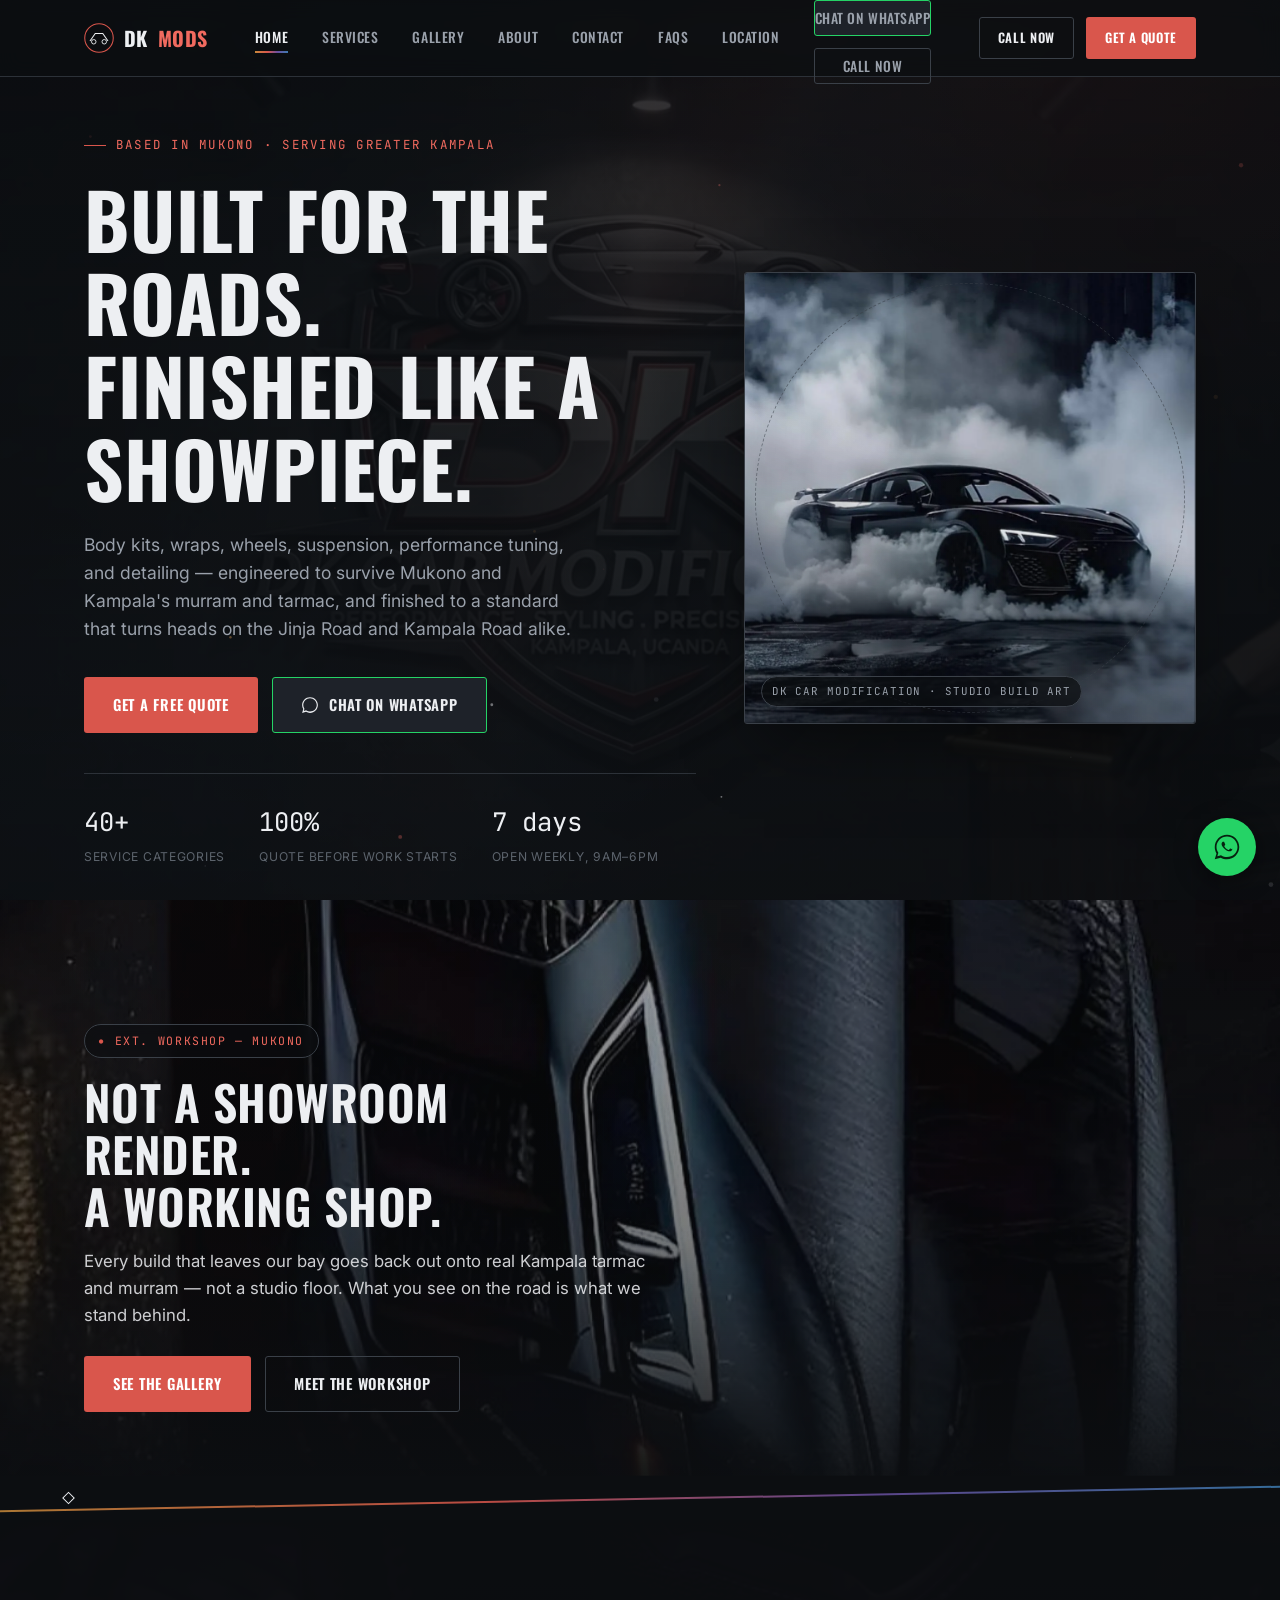
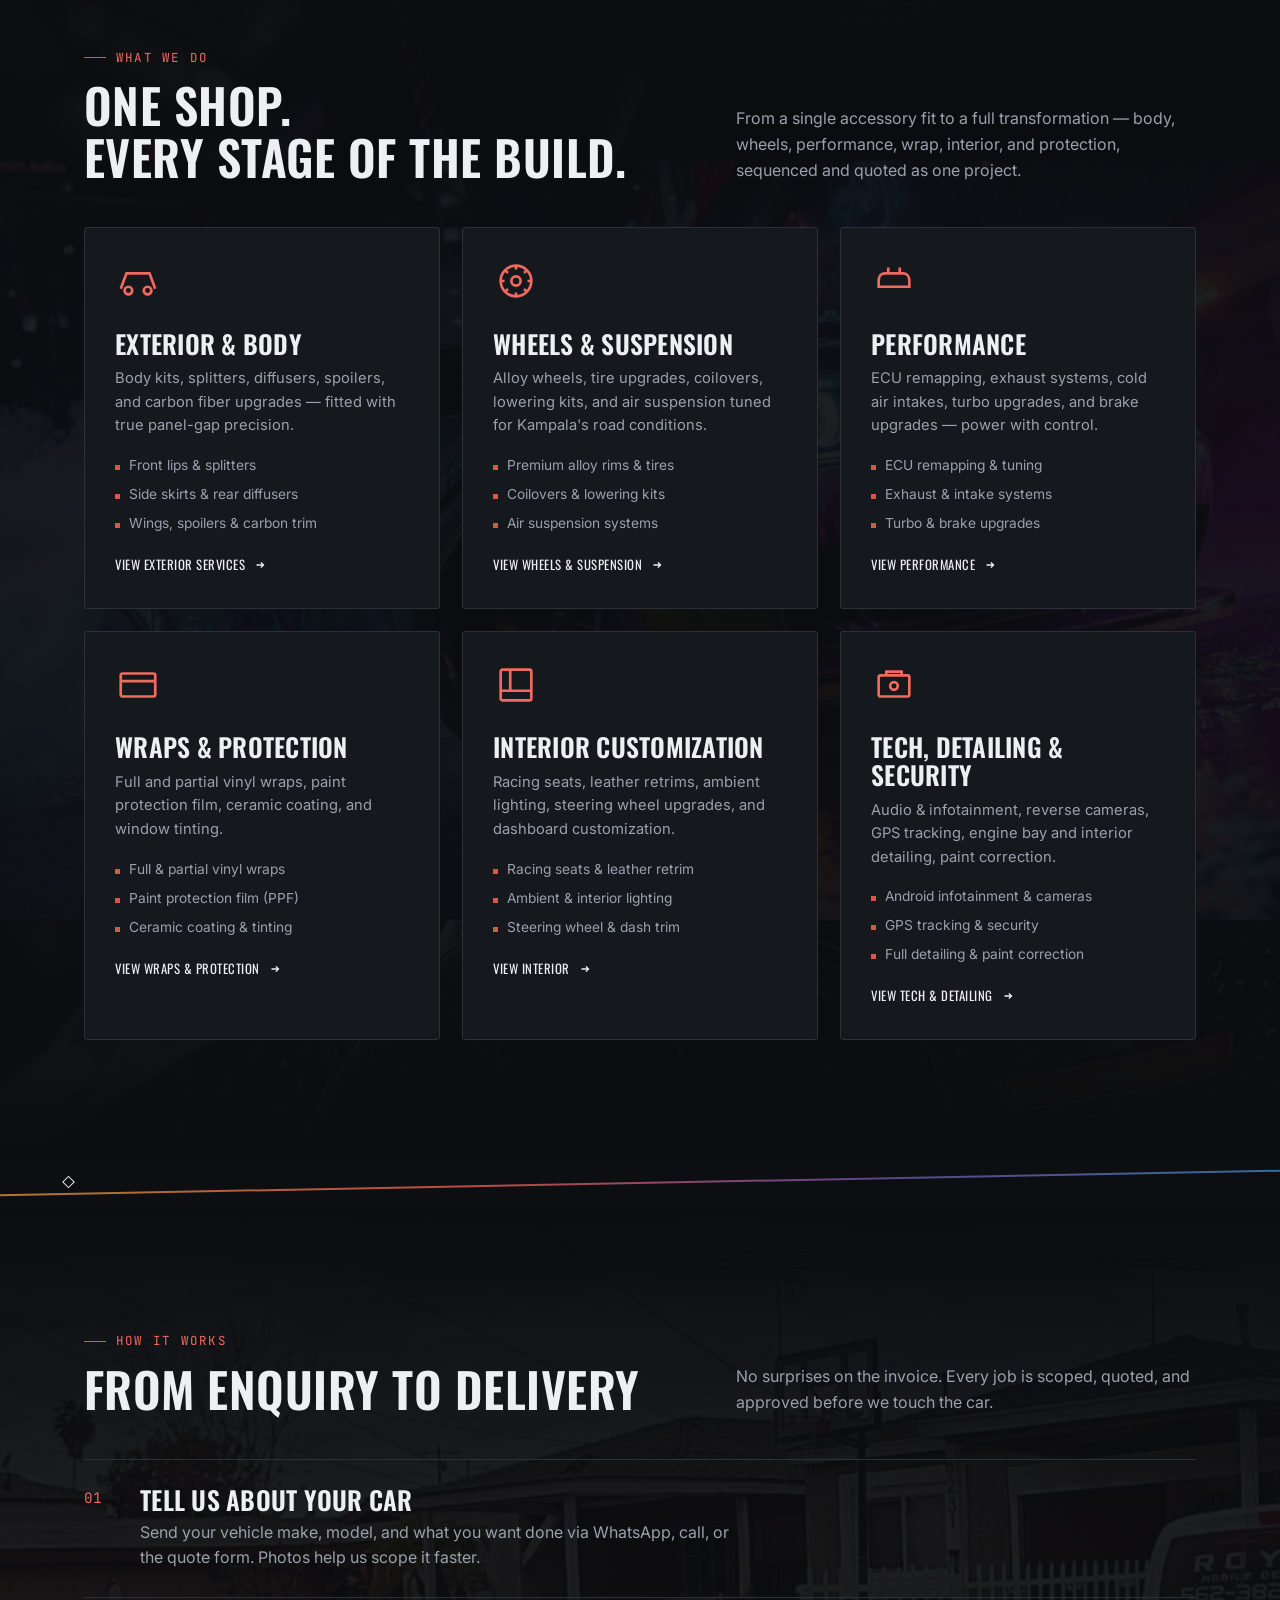
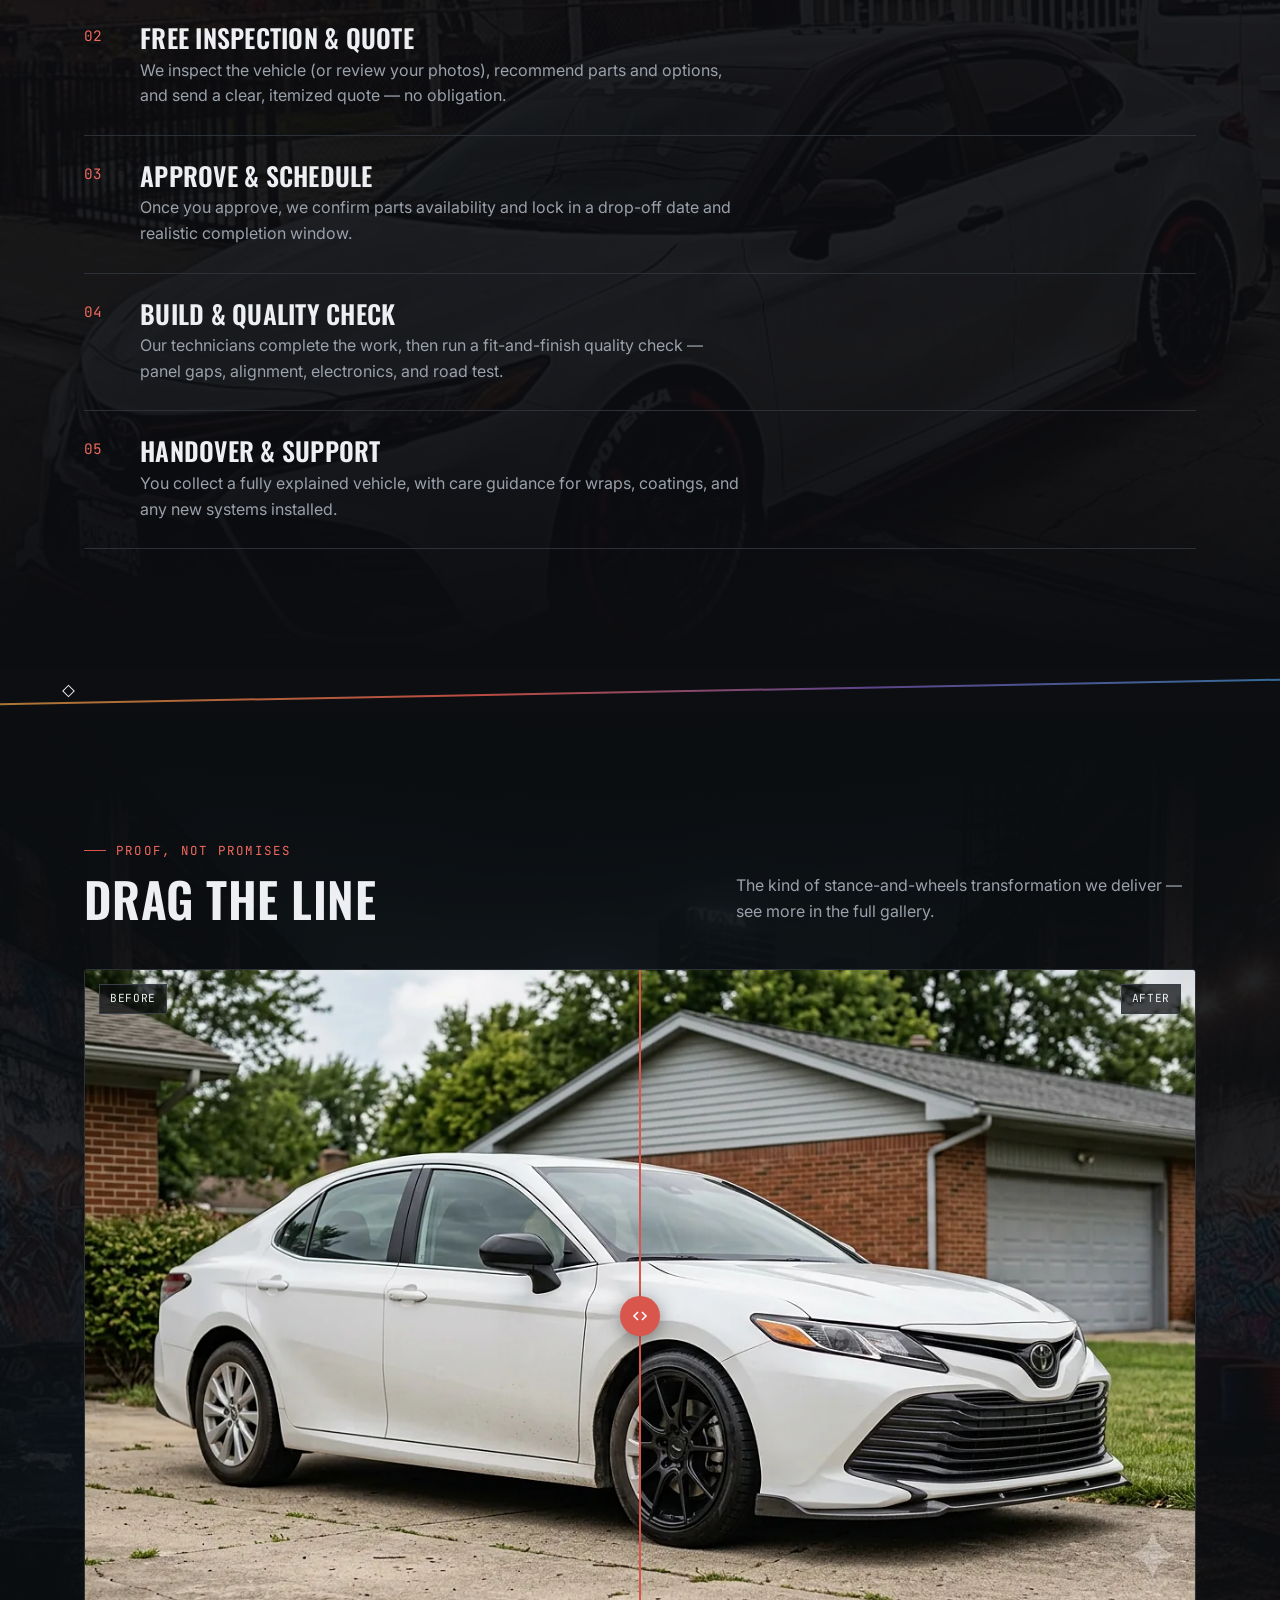
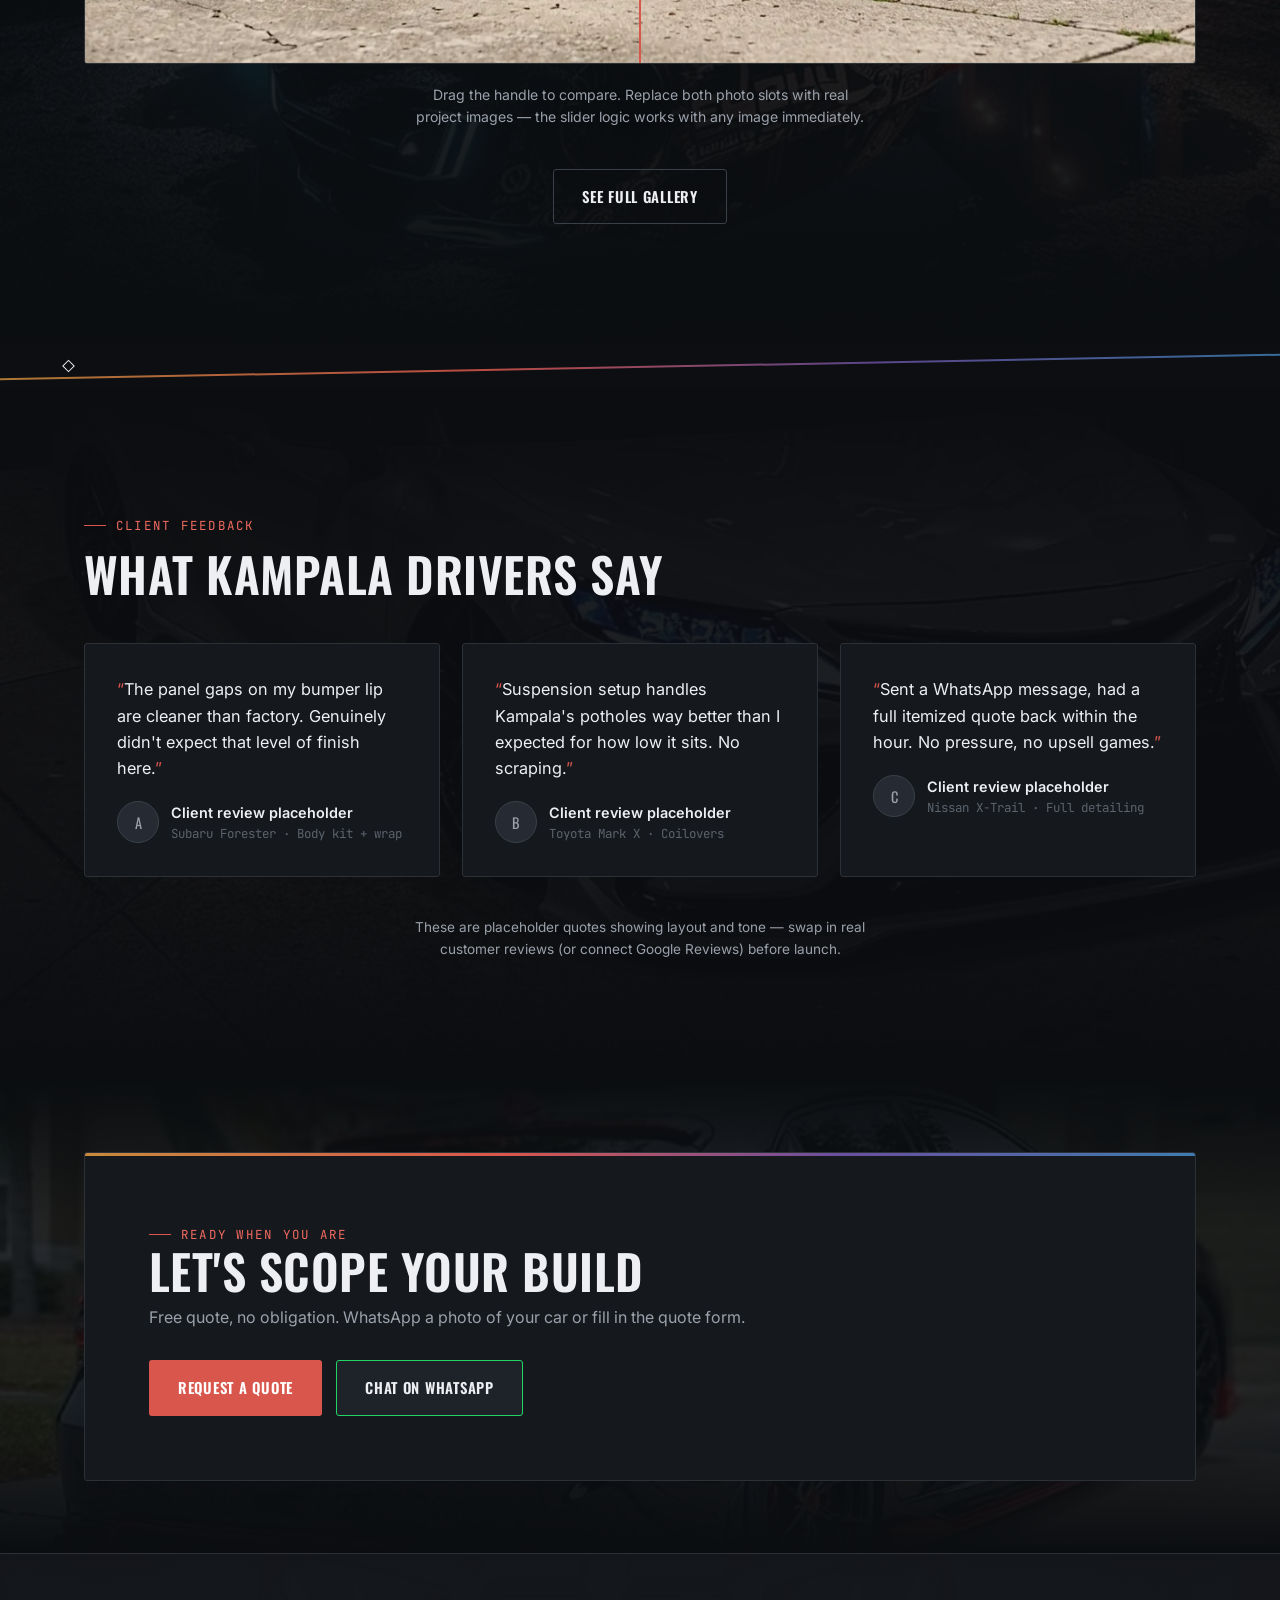
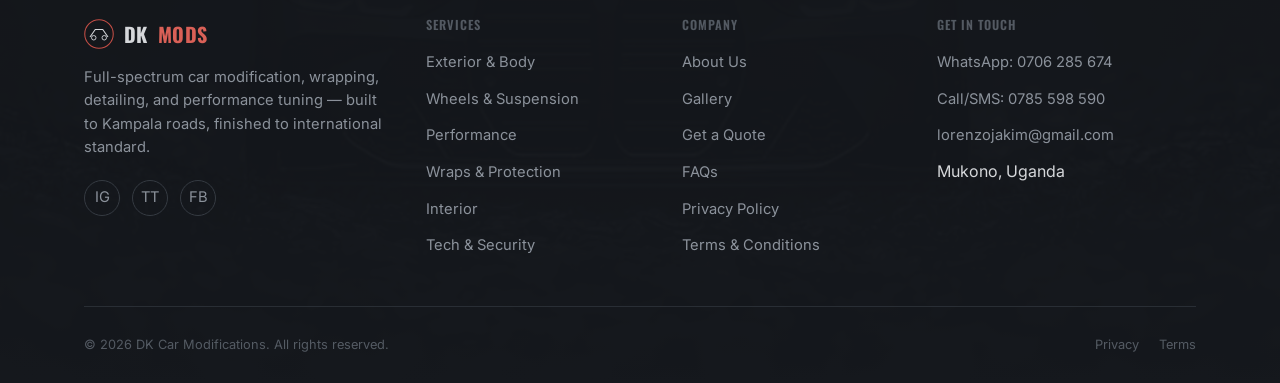
<file: index.html>
<!DOCTYPE html>
<html lang="en">
<head>
<meta charset="UTF-8">
<meta name="viewport" content="width=device-width, initial-scale=1.0">
<title>DK Car Modifications | Kampala's Full-Service Car Mod &amp; Detailing Shop</title>
<meta name="description" content="Body kits, wraps, wheels, suspension, performance tuning, and detailing in Kampala, Uganda. Free quotes via WhatsApp or call.">
<link rel="icon" href="data:,">
<link rel="stylesheet" href="css/style.css">
<meta name="theme-color" content="#0C0E11">
<!-- Open Graph / WhatsApp & social link previews -->
<meta property="og:type" content="website">
<meta property="og:site_name" content="DK Car Modifications">
<meta property="og:title" content="DK Car Modifications | Kampala's Full-Service Car Mod & Detailing Shop">
<meta property="og:description" content="Body kits, wraps, wheels, suspension, performance tuning, and detailing in Kampala, Uganda. Free quotes via WhatsApp or call.">
<meta property="og:image" content="https://REPLACE-WITH-YOUR-DEPLOYED-DOMAIN/assets/img/dk-shopfront-burnout.jpg">
<meta property="og:image:width" content="1079">
<meta property="og:image:height" content="2159">
<meta property="og:url" content="https://REPLACE-WITH-YOUR-DEPLOYED-DOMAIN/index.html">
<meta name="twitter:card" content="summary_large_image">
<meta name="twitter:title" content="DK Car Modifications | Kampala's Full-Service Car Mod & Detailing Shop">
<meta name="twitter:description" content="Body kits, wraps, wheels, suspension, performance tuning, and detailing in Kampala, Uganda. Free quotes via WhatsApp or call.">
<meta name="twitter:image" content="https://REPLACE-WITH-YOUR-DEPLOYED-DOMAIN/assets/img/dk-shopfront-burnout.jpg">
<!-- Local business schema for SEO / Google Maps discovery -->
<script type="application/ld+json">
{
  "@context": "https://schema.org",
  "@type": "AutoRepair",
  "name": "DK Car Modifications",
  "image": "https://REPLACE-WITH-YOUR-DEPLOYED-DOMAIN/assets/img/dk-shopfront-burnout.jpg",
  "telephone": "+256785598590",
  "email": "lorenzojakim@gmail.com",
  "areaServed": ["Mukono", "Kampala", "Uganda"],
  "address": {
    "@type": "PostalAddress",
    "addressLocality": "Mukono",
    "addressRegion": "Central Region",
    "addressCountry": "UG"
  },
  "openingHoursSpecification": {
    "@type": "OpeningHoursSpecification",
    "dayOfWeek": ["Monday","Tuesday","Wednesday","Thursday","Friday","Saturday","Sunday"],
    "opens": "09:00",
    "closes": "18:00"
  },
  "priceRange": "$$"
}
</script>
</head>
<body>

<header class="site-header">
  <div class="container nav-wrap">
    <a href="index.html" class="logo" aria-label="DK Car Modifications — Home">
      <svg class="logo-mark" viewBox="0 0 40 40" fill="none" xmlns="http://www.w3.org/2000/svg" aria-hidden="true">
        <circle cx="20" cy="20" r="19" stroke="#D9564C" stroke-width="1.4"/>
        <path d="M8 24 L15 14 H25 L32 24" stroke="#EDEFF2" stroke-width="1.4" fill="none"/>
        <circle cx="13" cy="25" r="3" stroke="#EDEFF2" stroke-width="1.2"/>
        <circle cx="27" cy="25" r="3" stroke="#EDEFF2" stroke-width="1.2"/>
      </svg>
      DK <span>MODS</span>
    </a>
    <nav aria-label="Primary">
      <div class="nav-menu-bg" aria-hidden="true">
        <picture><source srcset="assets/img/dk-brand-hero-engine.webp" type="image/webp"><img src="assets/img/dk-brand-hero-engine.jpg" alt=""></picture>
      </div>
      <ul class="nav-links">
          <li class="nav-link-item"><a href="index.html" class="active"><span class="nav-link-num">01</span><span class="nav-link-text">Home<em>Start here</em></span></a></li>
          <li class="nav-link-item"><a href="services.html"><span class="nav-link-num">02</span><span class="nav-link-text">Services<em>Full catalog</em></span></a></li>
          <li class="nav-link-item"><a href="gallery.html"><span class="nav-link-num">03</span><span class="nav-link-text">Gallery<em>See the work</em></span></a></li>
          <li class="nav-link-item"><a href="about.html"><span class="nav-link-num">04</span><span class="nav-link-text">About<em>Who we are</em></span></a></li>
          <li class="nav-link-item"><a href="contact.html"><span class="nav-link-num">05</span><span class="nav-link-text">Contact<em>Get a quote</em></span></a></li>
          <li class="nav-link-item"><a href="contact.html#faq"><span class="nav-link-num">06</span><span class="nav-link-text">FAQs<em>Common questions</em></span></a></li>
          <li class="nav-link-item"><a href="about.html#location"><span class="nav-link-num">07</span><span class="nav-link-text">Location<em>Find the workshop</em></span></a></li>
          <li class="nav-cta-mobile" style="margin-top:8px; display:flex; flex-direction:column; gap:12px; width:100%;">
            <a href="#" data-wa-link data-wa-context="a service" class="btn btn-whatsapp btn-block">Chat on WhatsApp</a>
            <a href="#" data-call-link class="btn btn-outline btn-block">Call Now</a>
          </li>
      </ul>
    </nav>
    <div class="nav-cta">
      <a href="#" data-call-link class="btn btn-outline btn-sm btn-outline-desktop">Call Now</a>
      <a href="contact.html" class="btn btn-primary btn-sm">Get a Quote</a>
      <button class="nav-toggle" aria-label="Toggle menu" aria-expanded="false">
        <span></span><span></span><span></span>
      </button>
    </div>
  </div>
</header>

<main>

  <!-- ============ HERO ============ -->
  <section class="hero">
    <canvas id="emberCanvas" aria-hidden="true"></canvas>
    <div class="video-bg" aria-hidden="true">
      <!-- Active: assets/video/hero-loop.mp4/.webm — DK logo reveal animation, muted, looping. -->
      <video autoplay muted loop playsinline preload="auto" poster="assets/img/hero-loop-poster.jpg">
        <source src="assets/video/hero-loop.webm" type="video/webm">
        <source src="assets/video/hero-loop.mp4" type="video/mp4">
      </video>
    </div>
    <div class="container hero-grid" style="position:relative; z-index:1;">
      <div class="hero-copy reveal">
        <span class="eyebrow">Based in Mukono &middot; Serving Greater Kampala</span>
        <h1>Built for the roads.<br>Finished like a showpiece.</h1>
        <p class="lead">Body kits, wraps, wheels, suspension, performance tuning, and detailing — engineered to survive Mukono and Kampala's murram and tarmac, and finished to a standard that turns heads on the Jinja Road and Kampala Road alike.</p>
        <div class="hero-actions">
          <a href="contact.html" class="btn btn-primary">Get a Free Quote</a>
          <a href="#" data-wa-link data-wa-context="a service" class="btn btn-whatsapp">
            <svg width="18" height="18" viewBox="0 0 32 32" fill="currentColor" aria-hidden="true"><path d="M16 2C8.3 2 2 8.3 2 16c0 2.6.7 5.1 2 7.3L2 30l6.9-1.8c2.1 1.2 4.6 1.8 7.1 1.8 7.7 0 14-6.3 14-14S23.7 2 16 2zm0 25.5c-2.3 0-4.5-.6-6.4-1.8l-.5-.3-4.1 1.1 1.1-4-.3-.5C4.6 20.1 4 18.1 4 16 4 9.4 9.4 4 16 4s12 5.4 12 12-5.4 11.5-12 11.5z"/></svg>
            Chat on WhatsApp
          </a>
        </div>
        <div class="hero-stats">
          <div><span class="stat-num">40+</span><span class="stat-label">Service categories</span></div>
          <div><span class="stat-num">100%</span><span class="stat-label">Quote before work starts</span></div>
          <div><span class="stat-num">7 days</span><span class="stat-label">Open weekly, 9am&ndash;6pm</span></div>
        </div>
      </div>

      <div class="hero-visual reveal">
        <div class="kb-media" aria-hidden="true">
          <picture>
            <source srcset="assets/img/dk-brand-hero-engine.webp" type="image/webp">
            <img src="assets/img/dk-brand-hero-engine.jpg" alt="" loading="eager">
          </picture>
        </div>
        <div class="hero-ring" aria-hidden="true"></div>
        <span class="hero-visual-tag">DK Car Modification &middot; studio build art</span>
      </div>
    </div>
  </section>

  <!-- ============ CINEMATIC BAND — the shop is real ============ -->
  <section class="cine-band">
    <div class="kb-media kb-slow" aria-hidden="true">
      <picture>
        <source srcset="assets/img/dk-shopfront-burnout.webp" type="image/webp">
        <img src="assets/img/dk-shopfront-burnout.jpg" alt="A matte-grey Subaru pulling out of the DK Car Modifications workshop bay in Mukono, tyres smoking on the forecourt" loading="lazy">
      </picture>
    </div>
    <div class="cine-band-content">
      <div class="container">
        <span class="scene-label reveal">Ext. Workshop &mdash; Mukono</span>
        <h2 class="reveal">Not a showroom render.<br>A working shop.</h2>
        <p class="lead reveal">Every build that leaves our bay goes back out onto real Kampala tarmac and murram &mdash; not a studio floor. What you see on the road is what we stand behind.</p>
        <div class="cine-actions reveal">
          <a href="gallery.html" class="btn btn-primary">See the Gallery</a>
          <a href="about.html" class="btn btn-outline">Meet the Workshop</a>
        </div>
      </div>
    </div>
  </section>

  <div class="panel-gap" aria-hidden="true"></div>

  <!-- ============ SERVICES TEASER ============ -->
  <section class="section section-media" id="services">
    <div class="section-media-bg bg-right" aria-hidden="true">
      <picture><source srcset="assets/img/dk-atmosphere-raptor.webp" type="image/webp"><img src="assets/img/dk-atmosphere-raptor.jpg" alt="" loading="lazy"></picture>
    </div>
    <div class="container">
      <div class="section-head reveal">
        <div>
          <span class="eyebrow">What We Do</span>
          <h2>One shop.<br>Every stage of the build.</h2>
        </div>
        <p>From a single accessory fit to a full transformation — body, wheels, performance, wrap, interior, and protection, sequenced and quoted as one project.</p>
      </div>

      <div class="grid grid-3">
        <div class="card service-card reveal">
          <svg class="icon-slot" viewBox="0 0 24 24" fill="none" stroke="currentColor" stroke-width="1.4"><path d="M3 16 L6 8 H18 L21 16" /><circle cx="7" cy="17" r="2"/><circle cx="17" cy="17" r="2"/></svg>
          <h3>Exterior &amp; Body</h3>
          <p>Body kits, splitters, diffusers, spoilers, and carbon fiber upgrades — fitted with true panel-gap precision.</p>
          <ul>
            <li>Front lips &amp; splitters</li>
            <li>Side skirts &amp; rear diffusers</li>
            <li>Wings, spoilers &amp; carbon trim</li>
          </ul>
          <a href="services.html#exterior" class="card-link">View Exterior Services <svg viewBox="0 0 16 16" fill="none" stroke="currentColor" stroke-width="1.6"><path d="M4 8h8m-3-3 3 3-3 3"/></svg></a>
        </div>

        <div class="card service-card reveal">
          <svg class="icon-slot" viewBox="0 0 24 24" fill="none" stroke="currentColor" stroke-width="1.4"><circle cx="12" cy="12" r="8"/><circle cx="12" cy="12" r="2.4"/><path d="M12 4v2M12 18v2M4 12h2M18 12h2M6.3 6.3l1.5 1.5M16.2 16.2l1.5 1.5M6.3 17.7l1.5-1.5M16.2 7.8l1.5-1.5"/></svg>
          <h3>Wheels &amp; Suspension</h3>
          <p>Alloy wheels, tire upgrades, coilovers, lowering kits, and air suspension tuned for Kampala's road conditions.</p>
          <ul>
            <li>Premium alloy rims &amp; tires</li>
            <li>Coilovers &amp; lowering kits</li>
            <li>Air suspension systems</li>
          </ul>
          <a href="services.html#wheels" class="card-link">View Wheels &amp; Suspension <svg viewBox="0 0 16 16" fill="none" stroke="currentColor" stroke-width="1.6"><path d="M4 8h8m-3-3 3 3-3 3"/></svg></a>
        </div>

        <div class="card service-card reveal">
          <svg class="icon-slot" viewBox="0 0 24 24" fill="none" stroke="currentColor" stroke-width="1.4"><path d="M4 12c0-2 1-4 3-4h10c2 0 3 2 3 4"/><path d="M4 12v3h16v-3"/><path d="M9 8V5M15 8V5"/></svg>
          <h3>Performance</h3>
          <p>ECU remapping, exhaust systems, cold air intakes, turbo upgrades, and brake upgrades — power with control.</p>
          <ul>
            <li>ECU remapping &amp; tuning</li>
            <li>Exhaust &amp; intake systems</li>
            <li>Turbo &amp; brake upgrades</li>
          </ul>
          <a href="services.html#performance" class="card-link">View Performance <svg viewBox="0 0 16 16" fill="none" stroke="currentColor" stroke-width="1.6"><path d="M4 8h8m-3-3 3 3-3 3"/></svg></a>
        </div>

        <div class="card service-card reveal">
          <svg class="icon-slot" viewBox="0 0 24 24" fill="none" stroke="currentColor" stroke-width="1.4"><rect x="3" y="6" width="18" height="12" rx="1"/><path d="M3 10h18"/></svg>
          <h3>Wraps &amp; Protection</h3>
          <p>Full and partial vinyl wraps, paint protection film, ceramic coating, and window tinting.</p>
          <ul>
            <li>Full &amp; partial vinyl wraps</li>
            <li>Paint protection film (PPF)</li>
            <li>Ceramic coating &amp; tinting</li>
          </ul>
          <a href="services.html#wraps" class="card-link">View Wraps &amp; Protection <svg viewBox="0 0 16 16" fill="none" stroke="currentColor" stroke-width="1.6"><path d="M4 8h8m-3-3 3 3-3 3"/></svg></a>
        </div>

        <div class="card service-card reveal">
          <svg class="icon-slot" viewBox="0 0 24 24" fill="none" stroke="currentColor" stroke-width="1.4"><rect x="4" y="4" width="16" height="16" rx="1"/><path d="M4 15h16M9 4v11"/></svg>
          <h3>Interior Customization</h3>
          <p>Racing seats, leather retrims, ambient lighting, steering wheel upgrades, and dashboard customization.</p>
          <ul>
            <li>Racing seats &amp; leather retrim</li>
            <li>Ambient &amp; interior lighting</li>
            <li>Steering wheel &amp; dash trim</li>
          </ul>
          <a href="services.html#interior" class="card-link">View Interior <svg viewBox="0 0 16 16" fill="none" stroke="currentColor" stroke-width="1.6"><path d="M4 8h8m-3-3 3 3-3 3"/></svg></a>
        </div>

        <div class="card service-card reveal">
          <svg class="icon-slot" viewBox="0 0 24 24" fill="none" stroke="currentColor" stroke-width="1.4"><rect x="4" y="7" width="16" height="11" rx="1"/><path d="M8 7V5h8v2"/><circle cx="12" cy="12.5" r="2"/></svg>
          <h3>Tech, Detailing &amp; Security</h3>
          <p>Audio &amp; infotainment, reverse cameras, GPS tracking, engine bay and interior detailing, paint correction.</p>
          <ul>
            <li>Android infotainment &amp; cameras</li>
            <li>GPS tracking &amp; security</li>
            <li>Full detailing &amp; paint correction</li>
          </ul>
          <a href="services.html#tech" class="card-link">View Tech &amp; Detailing <svg viewBox="0 0 16 16" fill="none" stroke="currentColor" stroke-width="1.6"><path d="M4 8h8m-3-3 3 3-3 3"/></svg></a>
        </div>
      </div>
    </div>
  </section>

  <div class="panel-gap" aria-hidden="true"></div>

  <!-- ============ PROCESS ============ -->
  <section class="section section-media">
    <div class="section-media-bg bg-left" aria-hidden="true">
      <picture><source srcset="assets/img/dk-atmosphere-hilux.webp" type="image/webp"><img src="assets/img/dk-atmosphere-hilux.jpg" alt="" loading="lazy"></picture>
    </div>
    <div class="container">
      <div class="section-head reveal">
        <div><span class="eyebrow">How It Works</span><h2>From enquiry to delivery</h2></div>
        <p>No surprises on the invoice. Every job is scoped, quoted, and approved before we touch the car.</p>
      </div>
      <div class="reveal">
        <div class="process-step">
          <span class="step-num">01</span>
          <div><h3>Tell us about your car</h3><p>Send your vehicle make, model, and what you want done via WhatsApp, call, or the quote form. Photos help us scope it faster.</p></div>
        </div>
        <div class="process-step">
          <span class="step-num">02</span>
          <div><h3>Free inspection &amp; quote</h3><p>We inspect the vehicle (or review your photos), recommend parts and options, and send a clear, itemized quote — no obligation.</p></div>
        </div>
        <div class="process-step">
          <span class="step-num">03</span>
          <div><h3>Approve &amp; schedule</h3><p>Once you approve, we confirm parts availability and lock in a drop-off date and realistic completion window.</p></div>
        </div>
        <div class="process-step">
          <span class="step-num">04</span>
          <div><h3>Build &amp; quality check</h3><p>Our technicians complete the work, then run a fit-and-finish quality check — panel gaps, alignment, electronics, and road test.</p></div>
        </div>
        <div class="process-step">
          <span class="step-num">05</span>
          <div><h3>Handover &amp; support</h3><p>You collect a fully explained vehicle, with care guidance for wraps, coatings, and any new systems installed.</p></div>
        </div>
      </div>
    </div>
  </section>

  <div class="panel-gap" aria-hidden="true"></div>

  <!-- ============ BEFORE / AFTER TEASER ============ -->
  <section class="section section-media">
    <div class="section-media-bg bg-right bg-strong" aria-hidden="true">
      <picture><source srcset="assets/img/dk-atmosphere-harrier.webp" type="image/webp"><img src="assets/img/dk-atmosphere-harrier.jpg" alt="" loading="lazy"></picture>
    </div>
    <div class="container">
      <div class="section-head reveal">
        <div><span class="eyebrow">Proof, Not Promises</span><h2>Drag the line</h2></div>
        <p>The kind of stance-and-wheels transformation we deliver — see more in the full gallery.</p>
      </div>
      <div class="ba-slider reveal">
        <span class="ba-tag before-tag">Before</span>
        <span class="ba-tag after-tag">After</span>
        <div class="ba-layer ba-after">
          <picture><source srcset="assets/img/dk-camry-modified.webp" type="image/webp"><img src="assets/img/dk-camry-modified.jpg" alt="Camry after — lowered stance, black forged wheels, front lip" loading="lazy"></picture>
        </div>
        <div class="ba-layer ba-before">
          <picture><source srcset="assets/img/dk-camry-stock.webp" type="image/webp"><img src="assets/img/dk-camry-stock.jpg" alt="Camry before — stock ride height and factory wheels" loading="lazy"></picture>
        </div>
        <div class="ba-divider"></div>
        <div class="ba-handle" tabindex="0" role="slider" aria-label="Drag to compare before and after" aria-valuemin="0" aria-valuemax="100" aria-valuenow="50">
          <div class="ba-handle-btn">
            <svg width="16" height="16" viewBox="0 0 16 16" fill="none" stroke="currentColor" stroke-width="1.6"><path d="M6 4 2 8l4 4M10 4l4 4-4 4"/></svg>
          </div>
        </div>
      </div>
      <p class="text-muted center" style="margin-top:20px; max-width: 50ch; font-size:0.88rem;">Drag the handle to compare. Replace both photo slots with real project images — the slider logic works with any image immediately.</p>
      <div class="center mt-40">
        <a href="gallery.html" class="btn btn-outline">See Full Gallery</a>
      </div>
    </div>
  </section>

  <div class="panel-gap" aria-hidden="true"></div>

  <!-- ============ TESTIMONIALS ============ -->
  <section class="section section-media">
    <div class="section-media-bg bg-left" aria-hidden="true">
      <picture><source srcset="assets/img/dk-atmosphere-kampala-road.webp" type="image/webp"><img src="assets/img/dk-atmosphere-kampala-road.jpg" alt="" loading="lazy"></picture>
    </div>
    <div class="container">
      <div class="section-head reveal">
        <div><span class="eyebrow">Client Feedback</span><h2>What Kampala drivers say</h2></div>
      </div>
      <div class="grid grid-3">
        <div class="testimonial reveal">
          <p class="quote">The panel gaps on my bumper lip are cleaner than factory. Genuinely didn't expect that level of finish here.</p>
          <div class="t-author">
            <div class="t-avatar">A</div>
            <div><div class="t-name">Client review placeholder</div><div class="t-vehicle">Subaru Forester &middot; Body kit + wrap</div></div>
          </div>
        </div>
        <div class="testimonial reveal">
          <p class="quote">Suspension setup handles Kampala's potholes way better than I expected for how low it sits. No scraping.</p>
          <div class="t-author">
            <div class="t-avatar">B</div>
            <div><div class="t-name">Client review placeholder</div><div class="t-vehicle">Toyota Mark X &middot; Coilovers</div></div>
          </div>
        </div>
        <div class="testimonial reveal">
          <p class="quote">Sent a WhatsApp message, had a full itemized quote back within the hour. No pressure, no upsell games.</p>
          <div class="t-author">
            <div class="t-avatar">C</div>
            <div><div class="t-name">Client review placeholder</div><div class="t-vehicle">Nissan X-Trail &middot; Full detailing</div></div>
          </div>
        </div>
      </div>
      <p class="text-muted center mt-40" style="font-size:0.85rem; max-width:56ch;">These are placeholder quotes showing layout and tone — swap in real customer reviews (or connect Google Reviews) before launch.</p>
    </div>
  </section>

  <!-- ============ CTA BAND ============ -->
  <section class="section-tight section-media">
    <div class="section-media-bg bg-strong" aria-hidden="true">
      <picture><source srcset="assets/img/dk-brand-hero-gtr.webp" type="image/webp"><img src="assets/img/dk-brand-hero-gtr.jpg" alt="" loading="lazy"></picture>
    </div>
    <div class="container">
      <div class="cta-band reveal">
        <div>
          <span class="eyebrow">Ready When You Are</span>
          <h2>Let's scope your build</h2>
          <p>Free quote, no obligation. WhatsApp a photo of your car or fill in the quote form.</p>
        </div>
        <div class="cta-actions">
          <a href="contact.html" class="btn btn-primary">Request a Quote</a>
          <a href="#" data-wa-link data-wa-context="a service" class="btn btn-whatsapp">Chat on WhatsApp</a>
        </div>
      </div>
    </div>
  </section>

</main>

<footer class="site-footer">
  <div class="section-media-bg" aria-hidden="true">
    <picture><source srcset="assets/img/dk-brand-hero-sti.webp" type="image/webp"><img src="assets/img/dk-brand-hero-sti.jpg" alt="" loading="lazy"></picture>
  </div>
  <div class="container">
    <div class="footer-grid">
      <div class="footer-col footer-brand">
        <div class="logo">
          <svg class="logo-mark" viewBox="0 0 40 40" fill="none" xmlns="http://www.w3.org/2000/svg" aria-hidden="true">
            <circle cx="20" cy="20" r="19" stroke="#D9564C" stroke-width="1.4"/>
            <path d="M8 24 L15 14 H25 L32 24" stroke="#EDEFF2" stroke-width="1.4" fill="none"/>
            <circle cx="13" cy="25" r="3" stroke="#EDEFF2" stroke-width="1.2"/>
            <circle cx="27" cy="25" r="3" stroke="#EDEFF2" stroke-width="1.2"/>
          </svg>
          DK <span>MODS</span>
        </div>
        <p>Full-spectrum car modification, wrapping, detailing, and performance tuning — built to Kampala roads, finished to international standard.</p>
        <div class="footer-social">
          <a href="#" aria-label="Instagram" data-wa-link data-wa-context="your Instagram page">IG</a>
          <a href="#" aria-label="TikTok" data-wa-link data-wa-context="your TikTok page">TT</a>
          <a href="#" aria-label="Facebook" data-wa-link data-wa-context="your Facebook page">FB</a>
        </div>
      </div>
      <div class="footer-col">
        <h4>Services</h4>
        <ul>
          <li><a href="services.html#exterior">Exterior &amp; Body</a></li>
          <li><a href="services.html#wheels">Wheels &amp; Suspension</a></li>
          <li><a href="services.html#performance">Performance</a></li>
          <li><a href="services.html#wraps">Wraps &amp; Protection</a></li>
          <li><a href="services.html#interior">Interior</a></li>
          <li><a href="services.html#tech">Tech &amp; Security</a></li>
        </ul>
      </div>
      <div class="footer-col">
        <h4>Company</h4>
        <ul>
          <li><a href="about.html">About Us</a></li>
          <li><a href="gallery.html">Gallery</a></li>
          <li><a href="contact.html">Get a Quote</a></li>
          <li><a href="contact.html#faq">FAQs</a></li>
          <li><a href="privacy.html">Privacy Policy</a></li>
          <li><a href="terms.html">Terms &amp; Conditions</a></li>
        </ul>
      </div>
      <div class="footer-col">
        <h4>Get In Touch</h4>
        <ul>
          <li><a href="#" data-wa-link data-wa-context="a service">WhatsApp: <span data-wa-text></span></a></li>
          <li><a href="#" data-call-link>Call/SMS: <span data-call-text></span></a></li>
          <li><a href="#" data-email-link data-email-text></a></li>
          <li><span data-location-text></span></li>
        </ul>
      </div>
    </div>
    <div class="footer-bottom">
      <p>&copy; <span data-year></span> DK Car Modifications. All rights reserved.</p>
      <div class="footer-legal">
        <a href="privacy.html">Privacy</a>
        <a href="terms.html">Terms</a>
      </div>
    </div>
  </div>
</footer>

<a href="#" class="wa-float" data-wa-link data-wa-context="a service" aria-label="Chat on WhatsApp">
  <svg viewBox="0 0 32 32" fill="currentColor" aria-hidden="true"><path d="M16 2C8.3 2 2 8.3 2 16c0 2.6.7 5.1 2 7.3L2 30l6.9-1.8c2.1 1.2 4.6 1.8 7.1 1.8 7.7 0 14-6.3 14-14S23.7 2 16 2zm0 25.5c-2.3 0-4.5-.6-6.4-1.8l-.5-.3-4.1 1.1 1.1-4-.3-.5C4.6 20.1 4 18.1 4 16 4 9.4 9.4 4 16 4s12 5.4 12 12-5.4 11.5-12 11.5zm6.3-8.6c-.3-.2-2-1-2.3-1.1-.3-.1-.5-.2-.7.2-.2.3-.8 1.1-1 1.3-.2.2-.4.3-.7.1-.3-.2-1.4-.5-2.7-1.7-1-.9-1.7-2-1.9-2.3-.2-.3 0-.5.1-.7.2-.2.3-.4.5-.6.2-.2.2-.3.3-.6.1-.2 0-.5 0-.7-.1-.2-.7-1.7-1-2.3-.3-.6-.5-.5-.7-.5h-.6c-.2 0-.5.1-.8.3-.3.3-1 1-1 2.4s1 2.8 1.2 3c.2.2 2.1 3.2 5 4.5.7.3 1.3.5 1.7.6.7.2 1.4.2 1.9.1.6-.1 1.9-.8 2.2-1.5.3-.7.3-1.3.2-1.5-.1-.1-.3-.2-.6-.4z"/></svg>
</a>

<script src="js/main.js"></script>
</body>
</html>
</file>
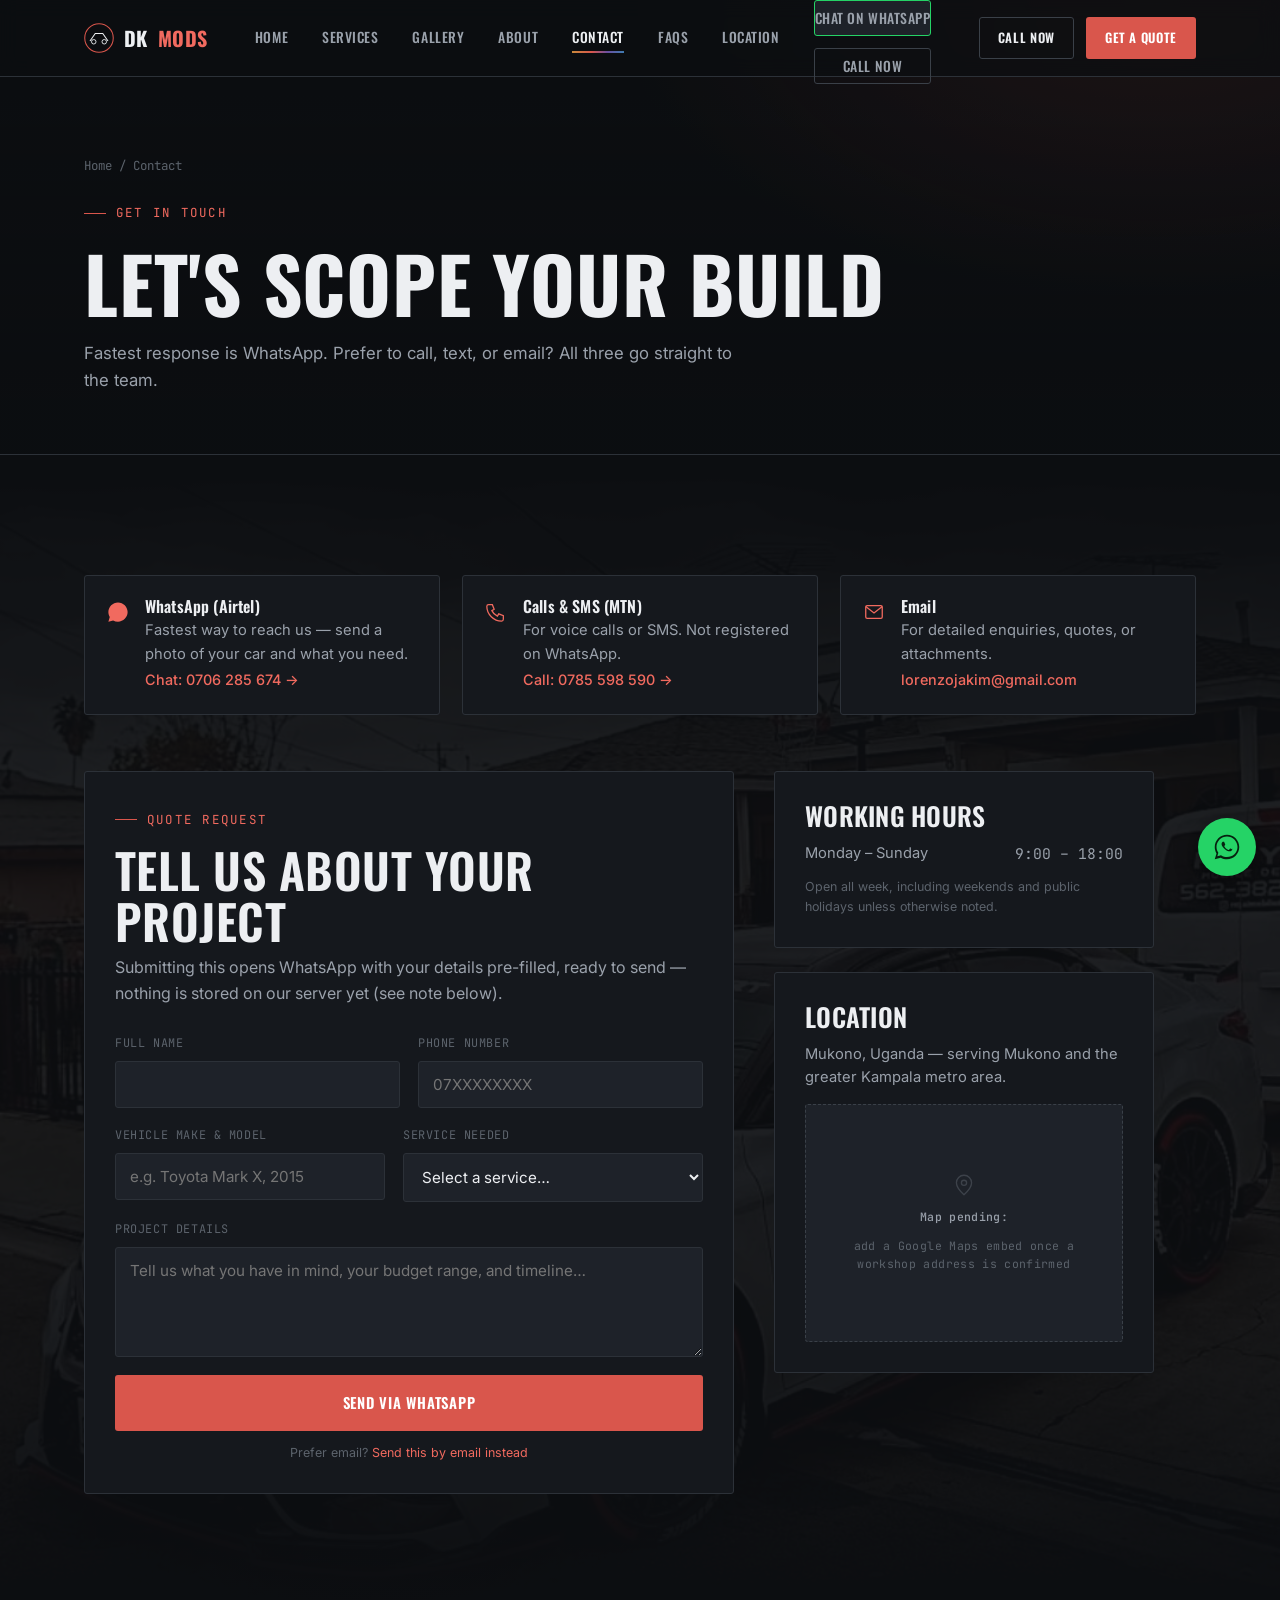
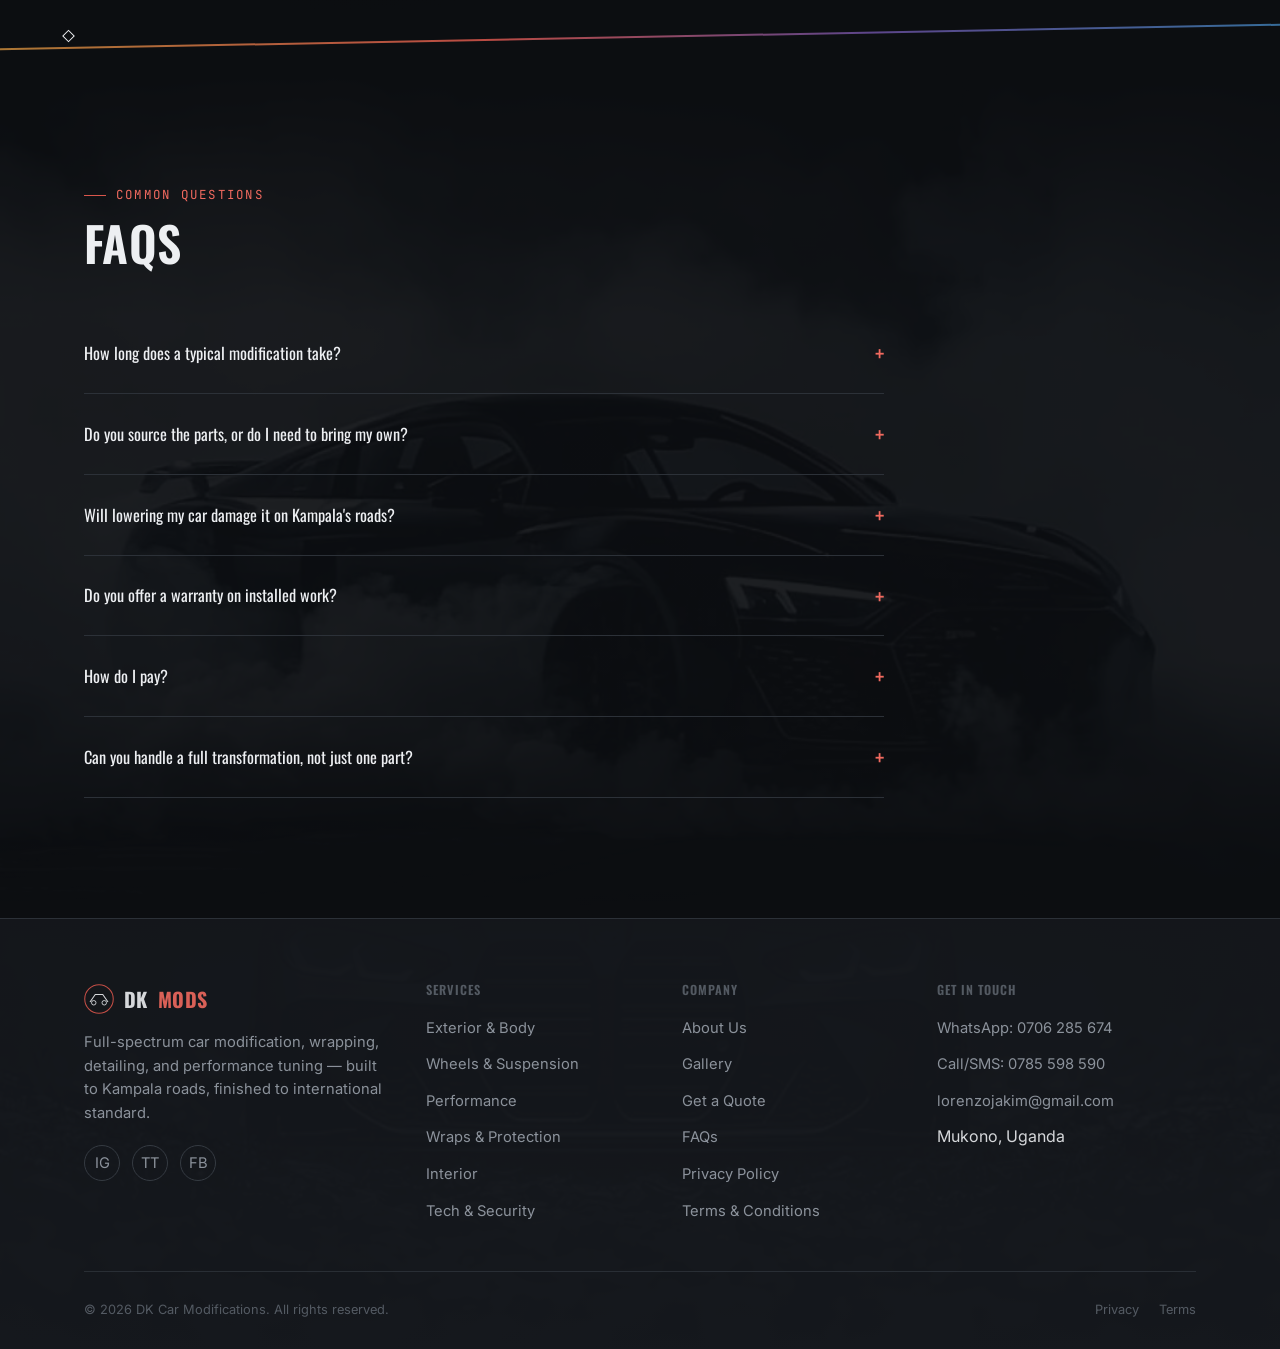
<file: contact.html>
<!DOCTYPE html>
<html lang="en">
<head>
<meta charset="UTF-8">
<meta name="viewport" content="width=device-width, initial-scale=1.0">
<title>Contact &amp; Get a Quote | DK Car Modifications</title>
<meta name="description" content="Get a free quote from DK Car Modifications via WhatsApp, call, SMS, or email. Based in Kampala, Uganda.">
<link rel="icon" href="data:,">
<link rel="stylesheet" href="css/style.css">
<meta name="theme-color" content="#0C0E11">
<!-- Open Graph / WhatsApp & social link previews -->
<meta property="og:type" content="website">
<meta property="og:site_name" content="DK Car Modifications">
<meta property="og:title" content="Contact & Get a Quote | DK Car Modifications">
<meta property="og:description" content="Get a free quote from DK Car Modifications via WhatsApp, call, SMS, or email. Based in Kampala, Uganda.">
<meta property="og:image" content="https://REPLACE-WITH-YOUR-DEPLOYED-DOMAIN/assets/img/dk-shopfront-burnout.jpg">
<meta property="og:image:width" content="1079">
<meta property="og:image:height" content="2159">
<meta property="og:url" content="https://REPLACE-WITH-YOUR-DEPLOYED-DOMAIN/contact.html">
<meta name="twitter:card" content="summary_large_image">
<meta name="twitter:title" content="Contact & Get a Quote | DK Car Modifications">
<meta name="twitter:description" content="Get a free quote from DK Car Modifications via WhatsApp, call, SMS, or email. Based in Kampala, Uganda.">
<meta name="twitter:image" content="https://REPLACE-WITH-YOUR-DEPLOYED-DOMAIN/assets/img/dk-shopfront-burnout.jpg">
<!-- Local business schema for SEO / Google Maps discovery -->
<script type="application/ld+json">
{
  "@context": "https://schema.org",
  "@type": "AutoRepair",
  "name": "DK Car Modifications",
  "image": "https://REPLACE-WITH-YOUR-DEPLOYED-DOMAIN/assets/img/dk-shopfront-burnout.jpg",
  "telephone": "+256785598590",
  "email": "lorenzojakim@gmail.com",
  "areaServed": ["Mukono", "Kampala", "Uganda"],
  "address": {
    "@type": "PostalAddress",
    "addressLocality": "Mukono",
    "addressRegion": "Central Region",
    "addressCountry": "UG"
  },
  "openingHoursSpecification": {
    "@type": "OpeningHoursSpecification",
    "dayOfWeek": ["Monday","Tuesday","Wednesday","Thursday","Friday","Saturday","Sunday"],
    "opens": "09:00",
    "closes": "18:00"
  },
  "priceRange": "$$"
}
</script>
</head>
<body>

<header class="site-header">
  <div class="container nav-wrap">
    <a href="index.html" class="logo" aria-label="DK Car Modifications — Home">
      <svg class="logo-mark" viewBox="0 0 40 40" fill="none" xmlns="http://www.w3.org/2000/svg" aria-hidden="true">
        <circle cx="20" cy="20" r="19" stroke="#D9564C" stroke-width="1.4"/>
        <path d="M8 24 L15 14 H25 L32 24" stroke="#EDEFF2" stroke-width="1.4" fill="none"/>
        <circle cx="13" cy="25" r="3" stroke="#EDEFF2" stroke-width="1.2"/>
        <circle cx="27" cy="25" r="3" stroke="#EDEFF2" stroke-width="1.2"/>
      </svg>
      DK <span>MODS</span>
    </a>
    <nav aria-label="Primary">
      <div class="nav-menu-bg" aria-hidden="true">
        <picture><source srcset="assets/img/dk-brand-hero-engine.webp" type="image/webp"><img src="assets/img/dk-brand-hero-engine.jpg" alt=""></picture>
      </div>
      <ul class="nav-links">
          <li class="nav-link-item"><a href="index.html"><span class="nav-link-num">01</span><span class="nav-link-text">Home<em>Start here</em></span></a></li>
          <li class="nav-link-item"><a href="services.html"><span class="nav-link-num">02</span><span class="nav-link-text">Services<em>Full catalog</em></span></a></li>
          <li class="nav-link-item"><a href="gallery.html"><span class="nav-link-num">03</span><span class="nav-link-text">Gallery<em>See the work</em></span></a></li>
          <li class="nav-link-item"><a href="about.html"><span class="nav-link-num">04</span><span class="nav-link-text">About<em>Who we are</em></span></a></li>
          <li class="nav-link-item"><a href="contact.html" class="active"><span class="nav-link-num">05</span><span class="nav-link-text">Contact<em>Get a quote</em></span></a></li>
          <li class="nav-link-item"><a href="contact.html#faq"><span class="nav-link-num">06</span><span class="nav-link-text">FAQs<em>Common questions</em></span></a></li>
          <li class="nav-link-item"><a href="about.html#location"><span class="nav-link-num">07</span><span class="nav-link-text">Location<em>Find the workshop</em></span></a></li>
          <li class="nav-cta-mobile" style="margin-top:8px; display:flex; flex-direction:column; gap:12px; width:100%;">
            <a href="#" data-wa-link data-wa-context="a service" class="btn btn-whatsapp btn-block">Chat on WhatsApp</a>
            <a href="#" data-call-link class="btn btn-outline btn-block">Call Now</a>
          </li>
      </ul>
    </nav>
    <div class="nav-cta">
      <a href="#" data-call-link class="btn btn-outline btn-sm btn-outline-desktop">Call Now</a>
      <a href="contact.html" class="btn btn-primary btn-sm">Get a Quote</a>
      <button class="nav-toggle" aria-label="Toggle menu" aria-expanded="false">
        <span></span><span></span><span></span>
      </button>
    </div>
  </div>
</header>

<main>
  <section class="page-hero">
    <div class="kb-media kb-slow" aria-hidden="true">
      <picture>
        <source srcset="assets/img/dk-brand-hero-sti.webp" type="image/webp">
        <img src="assets/img/dk-brand-hero-sti.jpg" alt="" loading="eager">
      </picture>
    </div>
    <div class="container">
      <div class="breadcrumb reveal"><a href="index.html">Home</a> / Contact</div>
      <span class="eyebrow reveal">Get In Touch</span>
      <h1 class="reveal">Let's scope your build</h1>
      <p class="lead reveal">Fastest response is WhatsApp. Prefer to call, text, or email? All three go straight to the team.</p>
    </div>
  </section>

  <section class="section section-media">
    <div class="section-media-bg bg-right" aria-hidden="true"><picture><source srcset="assets/img/dk-atmosphere-hilux.webp" type="image/webp"><img src="assets/img/dk-atmosphere-hilux.jpg" alt="" loading="lazy"></picture></div>
    <div class="container">
      <div class="grid grid-3" style="margin-bottom:56px;">
        <div class="contact-tile reveal">
          <svg class="icon-slot" viewBox="0 0 32 32" fill="currentColor" aria-hidden="true"><path d="M16 2C8.3 2 2 8.3 2 16c0 2.6.7 5.1 2 7.3L2 30l6.9-1.8c2.1 1.2 4.6 1.8 7.1 1.8 7.7 0 14-6.3 14-14S23.7 2 16 2z"/></svg>
          <div>
            <h3>WhatsApp (Airtel)</h3>
            <p>Fastest way to reach us — send a photo of your car and what you need.</p>
            <a href="#" data-wa-link data-wa-context="a service" class="tile-action">Chat: <span data-wa-text></span> &rarr;</a>
          </div>
        </div>
        <div class="contact-tile reveal">
          <svg class="icon-slot" viewBox="0 0 24 24" fill="none" stroke="currentColor" stroke-width="1.4"><path d="M4 4h4l2 5-2.5 1.5a12 12 0 0 0 6 6L15 14l5 2v4a2 2 0 0 1-2 2C9.6 22 2 14.4 2 6a2 2 0 0 1 2-2z"/></svg>
          <div>
            <h3>Calls &amp; SMS (MTN)</h3>
            <p>For voice calls or SMS. Not registered on WhatsApp.</p>
            <a href="#" data-call-link class="tile-action">Call: <span data-call-text></span> &rarr;</a>
          </div>
        </div>
        <div class="contact-tile reveal">
          <svg class="icon-slot" viewBox="0 0 24 24" fill="none" stroke="currentColor" stroke-width="1.4"><rect x="3" y="5" width="18" height="14" rx="1.5"/><path d="M3 6l9 7 9-7"/></svg>
          <div>
            <h3>Email</h3>
            <p>For detailed enquiries, quotes, or attachments.</p>
            <a href="#" data-email-link data-email-text class="tile-action"></a>
          </div>
        </div>
      </div>

      <div class="grid" style="grid-template-columns: 1.3fr 0.9fr; gap:40px; align-items:flex-start;">
        <div class="card reveal">
          <span class="eyebrow">Quote Request</span>
          <h2 style="margin:14px 0 8px;">Tell us about your project</h2>
          <p class="text-muted" style="margin-bottom:28px;">Submitting this opens WhatsApp with your details pre-filled, ready to send — nothing is stored on our server yet (see note below).</p>

          <form id="quote-form" novalidate>
            <div class="form-row">
              <div class="field">
                <label for="name">Full Name</label>
                <input type="text" id="name" name="name" required autocomplete="name">
              </div>
              <div class="field">
                <label for="phone">Phone Number</label>
                <input type="tel" id="phone" name="phone" required autocomplete="tel" placeholder="07XXXXXXXX">
              </div>
            </div>
            <div class="form-row">
              <div class="field">
                <label for="vehicle">Vehicle Make &amp; Model</label>
                <input type="text" id="vehicle" name="vehicle" required placeholder="e.g. Toyota Mark X, 2015">
              </div>
              <div class="field">
                <label for="service">Service Needed</label>
                <select id="service" name="service" required>
                  <option value="">Select a service&hellip;</option>
                  <option>Exterior &amp; Body Kit</option>
                  <option>Wheels &amp; Suspension</option>
                  <option>Performance &amp; Tuning</option>
                  <option>Vinyl Wrap / PPF / Ceramic Coating</option>
                  <option>Interior Customization</option>
                  <option>Tech, Detailing &amp; Security</option>
                  <option>Not sure — need advice</option>
                </select>
              </div>
            </div>
            <div class="field">
              <label for="details">Project Details</label>
              <textarea id="details" name="details" placeholder="Tell us what you have in mind, your budget range, and timeline&hellip;"></textarea>
            </div>
            <button type="submit" class="btn btn-primary btn-block">
              Send via WhatsApp
            </button>
            <p class="field-hint" style="margin-top:12px; text-align:center;">Prefer email? <a href="#" data-email-link style="color:var(--accent-strong);">Send this by email instead</a></p>
          </form>

          <div id="form-confirm" hidden style="margin-top:20px; padding:16px; border:1px solid var(--hairline-strong); background:var(--surface-2); border-radius:var(--radius);">
            <strong>WhatsApp opened in a new tab.</strong> Just hit send on the pre-filled message and we'll respond as soon as we can.
          </div>
        </div>

        <div class="reveal">
          <div class="card" style="margin-bottom:24px;">
            <h3 style="margin-bottom:12px;">Working Hours</h3>
            <ul style="display:flex; flex-direction:column; gap:8px; font-size:0.92rem;" class="text-muted">
              <li style="display:flex; justify-content:space-between;"><span>Monday &ndash; Sunday</span> <span style="font-family:var(--font-mono);">9:00 &ndash; 18:00</span></li>
            </ul>
            <p class="field-hint" style="margin-top:12px;">Open all week, including weekends and public holidays unless otherwise noted.</p>
          </div>
          <div class="card">
            <h3 style="margin-bottom:12px;">Location</h3>
            <p class="text-muted" style="font-size:0.92rem; margin-bottom:14px;"><span data-location-text></span> &mdash; serving Mukono and the greater Kampala metro area.</p>
            <div class="photo-slot" style="aspect-ratio:4/3;">
              <svg viewBox="0 0 24 24" fill="none" stroke="currentColor" stroke-width="1.2"><path d="M12 21s-7-6.2-7-11a7 7 0 1 1 14 0c0 4.8-7 11-7 11z"/><circle cx="12" cy="10" r="2.4"/></svg>
              <b>Map pending:</b> add a Google Maps embed once a workshop address is confirmed
            </div>
          </div>
        </div>
      </div>
    </div>
  </section>

  <div class="panel-gap" aria-hidden="true"></div>

  <!-- ============ FAQ ============ -->
  <section class="section section-media" id="faq">
    <div class="section-media-bg bg-left" aria-hidden="true"><picture><source srcset="assets/img/dk-brand-hero-engine.webp" type="image/webp"><img src="assets/img/dk-brand-hero-engine.jpg" alt="" loading="lazy"></picture></div>
    <div class="container">
      <div class="section-head reveal">
        <div><span class="eyebrow">Common Questions</span><h2>FAQs</h2></div>
      </div>
      <div class="reveal" style="max-width:800px;">

        <div class="faq-item">
          <button class="faq-q" aria-expanded="false">How long does a typical modification take? <span class="plus">+</span></button>
          <div class="faq-a"><div class="faq-a-inner">It depends on scope. A single accessory fit (cameras, sensors, minor trim) can be same-day. Body kits, wraps, and suspension work typically take a few days once parts are on hand. We confirm a realistic timeline as part of your quote.</div></div>
        </div>
        <div class="faq-item">
          <button class="faq-q" aria-expanded="false">Do you source the parts, or do I need to bring my own? <span class="plus">+</span></button>
          <div class="faq-a"><div class="faq-a-inner">Both work. We can source parts (wheels, kits, wraps, electronics) as part of your quote, or fit parts you've already bought — we'll advise on compatibility either way.</div></div>
        </div>
        <div class="faq-item">
          <button class="faq-q" aria-expanded="false">Will lowering my car damage it on Kampala's roads? <span class="plus">+</span></button>
          <div class="faq-a"><div class="faq-a-inner">Not if it's set up correctly. We size coilovers, air suspension, and ride height to your actual driving routes — daily tarmac commuting is treated differently from a dedicated show build.</div></div>
        </div>
        <div class="faq-item">
          <button class="faq-q" aria-expanded="false">Do you offer a warranty on installed work? <span class="plus">+</span></button>
          <div class="faq-a"><div class="faq-a-inner">Workmanship is covered — the specific terms depend on the job type and will be confirmed in writing on your quote. Parts carry their manufacturer's warranty where applicable.</div></div>
        </div>
        <div class="faq-item">
          <button class="faq-q" aria-expanded="false">How do I pay? <span class="plus">+</span></button>
          <div class="faq-a"><div class="faq-a-inner">Payment terms (deposit, balance on completion, accepted methods) will be confirmed with your quote. Contact us on WhatsApp to discuss your specific job.</div></div>
        </div>
        <div class="faq-item">
          <button class="faq-q" aria-expanded="false">Can you handle a full transformation, not just one part? <span class="plus">+</span></button>
          <div class="faq-a"><div class="faq-a-inner">Yes — that's most of what we do. We sequence multi-stage builds (body, wheels, wrap, interior) as one coordinated project so everything's timed and quoted together.</div></div>
        </div>

      </div>
    </div>
  </section>
</main>

<footer class="site-footer">
  <div class="section-media-bg" aria-hidden="true">
    <picture><source srcset="assets/img/dk-brand-hero-sti.webp" type="image/webp"><img src="assets/img/dk-brand-hero-sti.jpg" alt="" loading="lazy"></picture>
  </div>
  <div class="container">
    <div class="footer-grid">
      <div class="footer-col footer-brand">
        <div class="logo">
          <svg class="logo-mark" viewBox="0 0 40 40" fill="none" xmlns="http://www.w3.org/2000/svg" aria-hidden="true">
            <circle cx="20" cy="20" r="19" stroke="#D9564C" stroke-width="1.4"/>
            <path d="M8 24 L15 14 H25 L32 24" stroke="#EDEFF2" stroke-width="1.4" fill="none"/>
            <circle cx="13" cy="25" r="3" stroke="#EDEFF2" stroke-width="1.2"/>
            <circle cx="27" cy="25" r="3" stroke="#EDEFF2" stroke-width="1.2"/>
          </svg>
          DK <span>MODS</span>
        </div>
        <p>Full-spectrum car modification, wrapping, detailing, and performance tuning — built to Kampala roads, finished to international standard.</p>
        <div class="footer-social">
          <a href="#" aria-label="Instagram" data-wa-link data-wa-context="your Instagram page">IG</a>
          <a href="#" aria-label="TikTok" data-wa-link data-wa-context="your TikTok page">TT</a>
          <a href="#" aria-label="Facebook" data-wa-link data-wa-context="your Facebook page">FB</a>
        </div>
      </div>
      <div class="footer-col">
        <h4>Services</h4>
        <ul>
          <li><a href="services.html#exterior">Exterior &amp; Body</a></li>
          <li><a href="services.html#wheels">Wheels &amp; Suspension</a></li>
          <li><a href="services.html#performance">Performance</a></li>
          <li><a href="services.html#wraps">Wraps &amp; Protection</a></li>
          <li><a href="services.html#interior">Interior</a></li>
          <li><a href="services.html#tech">Tech &amp; Security</a></li>
        </ul>
      </div>
      <div class="footer-col">
        <h4>Company</h4>
        <ul>
          <li><a href="about.html">About Us</a></li>
          <li><a href="gallery.html">Gallery</a></li>
          <li><a href="contact.html">Get a Quote</a></li>
          <li><a href="contact.html#faq">FAQs</a></li>
          <li><a href="privacy.html">Privacy Policy</a></li>
          <li><a href="terms.html">Terms &amp; Conditions</a></li>
        </ul>
      </div>
      <div class="footer-col">
        <h4>Get In Touch</h4>
        <ul>
          <li><a href="#" data-wa-link data-wa-context="a service">WhatsApp: <span data-wa-text></span></a></li>
          <li><a href="#" data-call-link>Call/SMS: <span data-call-text></span></a></li>
          <li><a href="#" data-email-link data-email-text></a></li>
          <li><span data-location-text></span></li>
        </ul>
      </div>
    </div>
    <div class="footer-bottom">
      <p>&copy; <span data-year></span> DK Car Modifications. All rights reserved.</p>
      <div class="footer-legal">
        <a href="privacy.html">Privacy</a>
        <a href="terms.html">Terms</a>
      </div>
    </div>
  </div>
</footer>

<a href="#" class="wa-float" data-wa-link data-wa-context="a service" aria-label="Chat on WhatsApp">
  <svg viewBox="0 0 32 32" fill="currentColor" aria-hidden="true"><path d="M16 2C8.3 2 2 8.3 2 16c0 2.6.7 5.1 2 7.3L2 30l6.9-1.8c2.1 1.2 4.6 1.8 7.1 1.8 7.7 0 14-6.3 14-14S23.7 2 16 2zm0 25.5c-2.3 0-4.5-.6-6.4-1.8l-.5-.3-4.1 1.1 1.1-4-.3-.5C4.6 20.1 4 18.1 4 16 4 9.4 9.4 4 16 4s12 5.4 12 12-5.4 11.5-12 11.5zm6.3-8.6c-.3-.2-2-1-2.3-1.1-.3-.1-.5-.2-.7.2-.2.3-.8 1.1-1 1.3-.2.2-.4.3-.7.1-.3-.2-1.4-.5-2.7-1.7-1-.9-1.7-2-1.9-2.3-.2-.3 0-.5.1-.7.2-.2.3-.4.5-.6.2-.2.2-.3.3-.6.1-.2 0-.5 0-.7-.1-.2-.7-1.7-1-2.3-.3-.6-.5-.5-.7-.5h-.6c-.2 0-.5.1-.8.3-.3.3-1 1-1 2.4s1 2.8 1.2 3c.2.2 2.1 3.2 5 4.5.7.3 1.3.5 1.7.6.7.2 1.4.2 1.9.1.6-.1 1.9-.8 2.2-1.5.3-.7.3-1.3.2-1.5-.1-.1-.3-.2-.6-.4z"/></svg>
</a>

<script src="js/main.js"></script>
</body>
</html>
</file>
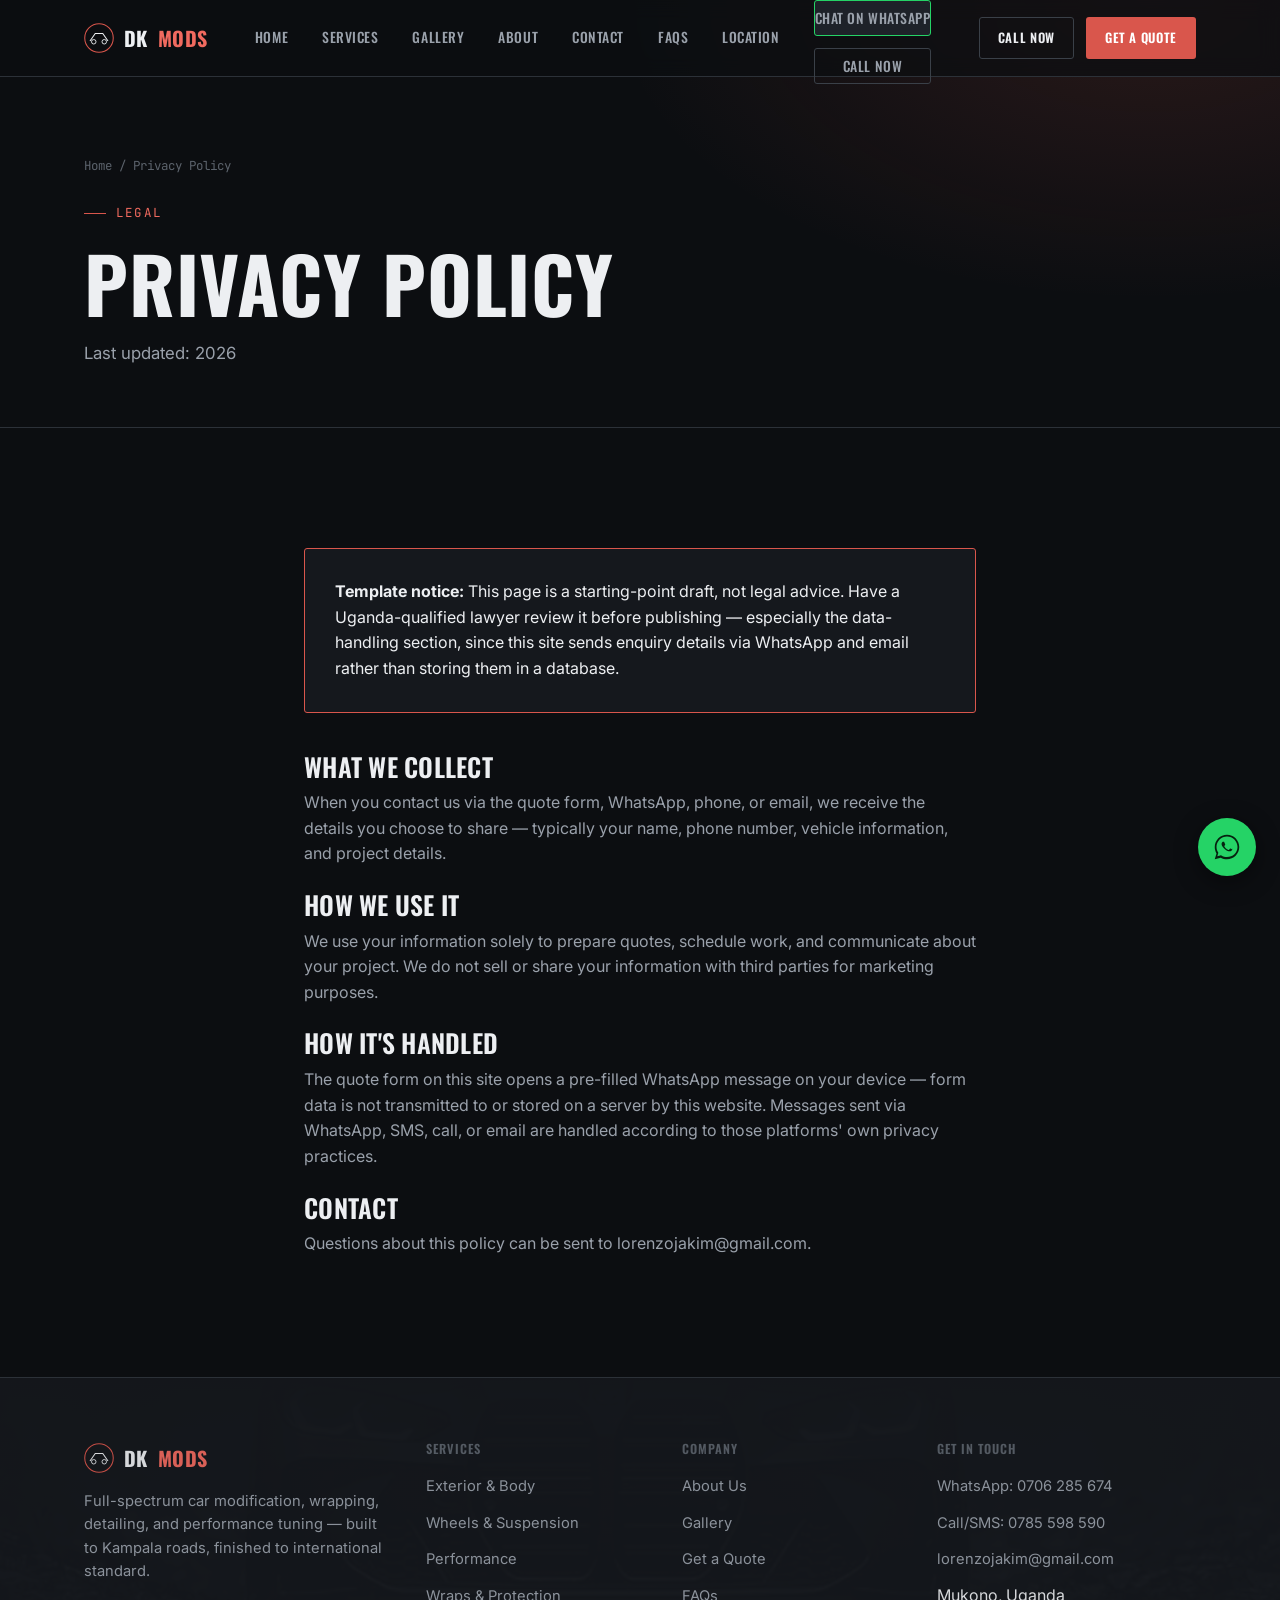
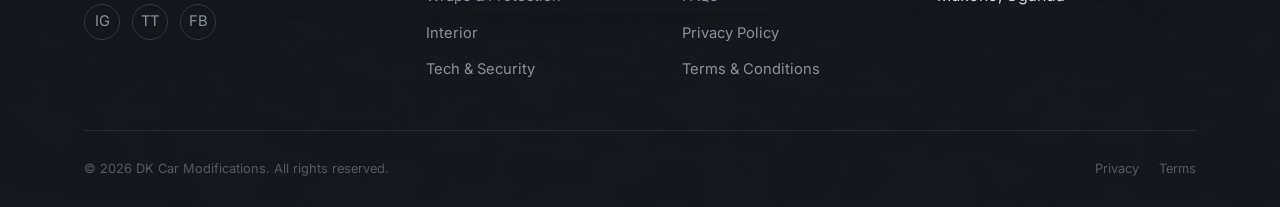
<file: privacy.html>
<!DOCTYPE html>
<html lang="en">
<head>
<meta charset="UTF-8">
<meta name="viewport" content="width=device-width, initial-scale=1.0">
<title>Privacy Policy | DK Car Modifications</title>
<meta name="description" content="Privacy policy for DK Car Modifications.">
<link rel="icon" href="data:,">
<link rel="stylesheet" href="css/style.css">
<meta name="theme-color" content="#0C0E11">
<!-- Open Graph / WhatsApp & social link previews -->
<meta property="og:type" content="website">
<meta property="og:site_name" content="DK Car Modifications">
<meta property="og:title" content="Privacy Policy | DK Car Modifications">
<meta property="og:description" content="Privacy policy for DK Car Modifications.">
<meta property="og:image" content="https://REPLACE-WITH-YOUR-DEPLOYED-DOMAIN/assets/img/dk-shopfront-burnout.jpg">
<meta property="og:image:width" content="1079">
<meta property="og:image:height" content="2159">
<meta property="og:url" content="https://REPLACE-WITH-YOUR-DEPLOYED-DOMAIN/privacy.html">
<meta name="twitter:card" content="summary_large_image">
<meta name="twitter:title" content="Privacy Policy | DK Car Modifications">
<meta name="twitter:description" content="Privacy policy for DK Car Modifications.">
<meta name="twitter:image" content="https://REPLACE-WITH-YOUR-DEPLOYED-DOMAIN/assets/img/dk-shopfront-burnout.jpg">
<!-- Local business schema for SEO / Google Maps discovery -->
<script type="application/ld+json">
{
  "@context": "https://schema.org",
  "@type": "AutoRepair",
  "name": "DK Car Modifications",
  "image": "https://REPLACE-WITH-YOUR-DEPLOYED-DOMAIN/assets/img/dk-shopfront-burnout.jpg",
  "telephone": "+256785598590",
  "email": "lorenzojakim@gmail.com",
  "areaServed": ["Mukono", "Kampala", "Uganda"],
  "address": {
    "@type": "PostalAddress",
    "addressLocality": "Mukono",
    "addressRegion": "Central Region",
    "addressCountry": "UG"
  },
  "openingHoursSpecification": {
    "@type": "OpeningHoursSpecification",
    "dayOfWeek": ["Monday","Tuesday","Wednesday","Thursday","Friday","Saturday","Sunday"],
    "opens": "09:00",
    "closes": "18:00"
  },
  "priceRange": "$$"
}
</script>
</head>
<body>

<header class="site-header">
  <div class="container nav-wrap">
    <a href="index.html" class="logo" aria-label="DK Car Modifications — Home">
      <svg class="logo-mark" viewBox="0 0 40 40" fill="none" xmlns="http://www.w3.org/2000/svg" aria-hidden="true">
        <circle cx="20" cy="20" r="19" stroke="#D9564C" stroke-width="1.4"/>
        <path d="M8 24 L15 14 H25 L32 24" stroke="#EDEFF2" stroke-width="1.4" fill="none"/>
        <circle cx="13" cy="25" r="3" stroke="#EDEFF2" stroke-width="1.2"/>
        <circle cx="27" cy="25" r="3" stroke="#EDEFF2" stroke-width="1.2"/>
      </svg>
      DK <span>MODS</span>
    </a>
    <nav aria-label="Primary">
      <div class="nav-menu-bg" aria-hidden="true">
        <picture><source srcset="assets/img/dk-brand-hero-engine.webp" type="image/webp"><img src="assets/img/dk-brand-hero-engine.jpg" alt=""></picture>
      </div>
      <ul class="nav-links">
          <li class="nav-link-item"><a href="index.html"><span class="nav-link-num">01</span><span class="nav-link-text">Home<em>Start here</em></span></a></li>
          <li class="nav-link-item"><a href="services.html"><span class="nav-link-num">02</span><span class="nav-link-text">Services<em>Full catalog</em></span></a></li>
          <li class="nav-link-item"><a href="gallery.html"><span class="nav-link-num">03</span><span class="nav-link-text">Gallery<em>See the work</em></span></a></li>
          <li class="nav-link-item"><a href="about.html"><span class="nav-link-num">04</span><span class="nav-link-text">About<em>Who we are</em></span></a></li>
          <li class="nav-link-item"><a href="contact.html"><span class="nav-link-num">05</span><span class="nav-link-text">Contact<em>Get a quote</em></span></a></li>
          <li class="nav-link-item"><a href="contact.html#faq"><span class="nav-link-num">06</span><span class="nav-link-text">FAQs<em>Common questions</em></span></a></li>
          <li class="nav-link-item"><a href="about.html#location"><span class="nav-link-num">07</span><span class="nav-link-text">Location<em>Find the workshop</em></span></a></li>
          <li class="nav-cta-mobile" style="margin-top:8px; display:flex; flex-direction:column; gap:12px; width:100%;">
            <a href="#" data-wa-link data-wa-context="a service" class="btn btn-whatsapp btn-block">Chat on WhatsApp</a>
            <a href="#" data-call-link class="btn btn-outline btn-block">Call Now</a>
          </li>
      </ul>
    </nav>
    <div class="nav-cta">
      <a href="#" data-call-link class="btn btn-outline btn-sm btn-outline-desktop">Call Now</a>
      <a href="contact.html" class="btn btn-primary btn-sm">Get a Quote</a>
      <button class="nav-toggle" aria-label="Toggle menu" aria-expanded="false">
        <span></span><span></span><span></span>
      </button>
    </div>
  </div>
</header>

<main>
  <section class="page-hero">
    <div class="container">
      <div class="breadcrumb reveal"><a href="index.html">Home</a> / Privacy Policy</div>
      <span class="eyebrow reveal">Legal</span>
      <h1 class="reveal">Privacy Policy</h1>
      <p class="lead reveal">Last updated: <span data-year></span></p>
    </div>
  </section>
  <section class="section">
    <div class="container" style="max-width:800px;">

      <div class="card reveal" style="border-color:var(--accent); margin-bottom:40px;">
        <p style="color:var(--text);"><strong>Template notice:</strong> This page is a starting-point draft, not legal advice. Have a Uganda-qualified lawyer review it before publishing — especially the data-handling section, since this site sends enquiry details via WhatsApp and email rather than storing them in a database.</p>
      </div>

      <div class="reveal" style="display:flex; flex-direction:column; gap:24px;">
        <div><h3 style="margin-bottom:10px;">What we collect</h3><p class="text-muted">When you contact us via the quote form, WhatsApp, phone, or email, we receive the details you choose to share — typically your name, phone number, vehicle information, and project details.</p></div>
        <div><h3 style="margin-bottom:10px;">How we use it</h3><p class="text-muted">We use your information solely to prepare quotes, schedule work, and communicate about your project. We do not sell or share your information with third parties for marketing purposes.</p></div>
        <div><h3 style="margin-bottom:10px;">How it's handled</h3><p class="text-muted">The quote form on this site opens a pre-filled WhatsApp message on your device — form data is not transmitted to or stored on a server by this website. Messages sent via WhatsApp, SMS, call, or email are handled according to those platforms' own privacy practices.</p></div>
        <div><h3 style="margin-bottom:10px;">Contact</h3><p class="text-muted">Questions about this policy can be sent to <span data-email-text></span>.</p></div>
      </div>
    </div>
  </section>
</main>

<footer class="site-footer">
  <div class="section-media-bg" aria-hidden="true">
    <picture><source srcset="assets/img/dk-brand-hero-sti.webp" type="image/webp"><img src="assets/img/dk-brand-hero-sti.jpg" alt="" loading="lazy"></picture>
  </div>
  <div class="container">
    <div class="footer-grid">
      <div class="footer-col footer-brand">
        <div class="logo">
          <svg class="logo-mark" viewBox="0 0 40 40" fill="none" xmlns="http://www.w3.org/2000/svg" aria-hidden="true">
            <circle cx="20" cy="20" r="19" stroke="#D9564C" stroke-width="1.4"/>
            <path d="M8 24 L15 14 H25 L32 24" stroke="#EDEFF2" stroke-width="1.4" fill="none"/>
            <circle cx="13" cy="25" r="3" stroke="#EDEFF2" stroke-width="1.2"/>
            <circle cx="27" cy="25" r="3" stroke="#EDEFF2" stroke-width="1.2"/>
          </svg>
          DK <span>MODS</span>
        </div>
        <p>Full-spectrum car modification, wrapping, detailing, and performance tuning — built to Kampala roads, finished to international standard.</p>
        <div class="footer-social">
          <a href="#" aria-label="Instagram" data-wa-link data-wa-context="your Instagram page">IG</a>
          <a href="#" aria-label="TikTok" data-wa-link data-wa-context="your TikTok page">TT</a>
          <a href="#" aria-label="Facebook" data-wa-link data-wa-context="your Facebook page">FB</a>
        </div>
      </div>
      <div class="footer-col">
        <h4>Services</h4>
        <ul>
          <li><a href="services.html#exterior">Exterior &amp; Body</a></li>
          <li><a href="services.html#wheels">Wheels &amp; Suspension</a></li>
          <li><a href="services.html#performance">Performance</a></li>
          <li><a href="services.html#wraps">Wraps &amp; Protection</a></li>
          <li><a href="services.html#interior">Interior</a></li>
          <li><a href="services.html#tech">Tech &amp; Security</a></li>
        </ul>
      </div>
      <div class="footer-col">
        <h4>Company</h4>
        <ul>
          <li><a href="about.html">About Us</a></li>
          <li><a href="gallery.html">Gallery</a></li>
          <li><a href="contact.html">Get a Quote</a></li>
          <li><a href="contact.html#faq">FAQs</a></li>
          <li><a href="privacy.html">Privacy Policy</a></li>
          <li><a href="terms.html">Terms &amp; Conditions</a></li>
        </ul>
      </div>
      <div class="footer-col">
        <h4>Get In Touch</h4>
        <ul>
          <li><a href="#" data-wa-link data-wa-context="a service">WhatsApp: <span data-wa-text></span></a></li>
          <li><a href="#" data-call-link>Call/SMS: <span data-call-text></span></a></li>
          <li><a href="#" data-email-link data-email-text></a></li>
          <li><span data-location-text></span></li>
        </ul>
      </div>
    </div>
    <div class="footer-bottom">
      <p>&copy; <span data-year></span> DK Car Modifications. All rights reserved.</p>
      <div class="footer-legal">
        <a href="privacy.html">Privacy</a>
        <a href="terms.html">Terms</a>
      </div>
    </div>
  </div>
</footer>

<a href="#" class="wa-float" data-wa-link data-wa-context="a service" aria-label="Chat on WhatsApp">
  <svg viewBox="0 0 32 32" fill="currentColor" aria-hidden="true"><path d="M16 2C8.3 2 2 8.3 2 16c0 2.6.7 5.1 2 7.3L2 30l6.9-1.8c2.1 1.2 4.6 1.8 7.1 1.8 7.7 0 14-6.3 14-14S23.7 2 16 2zm0 25.5c-2.3 0-4.5-.6-6.4-1.8l-.5-.3-4.1 1.1 1.1-4-.3-.5C4.6 20.1 4 18.1 4 16 4 9.4 9.4 4 16 4s12 5.4 12 12-5.4 11.5-12 11.5zm6.3-8.6c-.3-.2-2-1-2.3-1.1-.3-.1-.5-.2-.7.2-.2.3-.8 1.1-1 1.3-.2.2-.4.3-.7.1-.3-.2-1.4-.5-2.7-1.7-1-.9-1.7-2-1.9-2.3-.2-.3 0-.5.1-.7.2-.2.3-.4.5-.6.2-.2.2-.3.3-.6.1-.2 0-.5 0-.7-.1-.2-.7-1.7-1-2.3-.3-.6-.5-.5-.7-.5h-.6c-.2 0-.5.1-.8.3-.3.3-1 1-1 2.4s1 2.8 1.2 3c.2.2 2.1 3.2 5 4.5.7.3 1.3.5 1.7.6.7.2 1.4.2 1.9.1.6-.1 1.9-.8 2.2-1.5.3-.7.3-1.3.2-1.5-.1-.1-.3-.2-.6-.4z"/></svg>
</a>

<script src="js/main.js"></script>
</body>
</html>
</file>
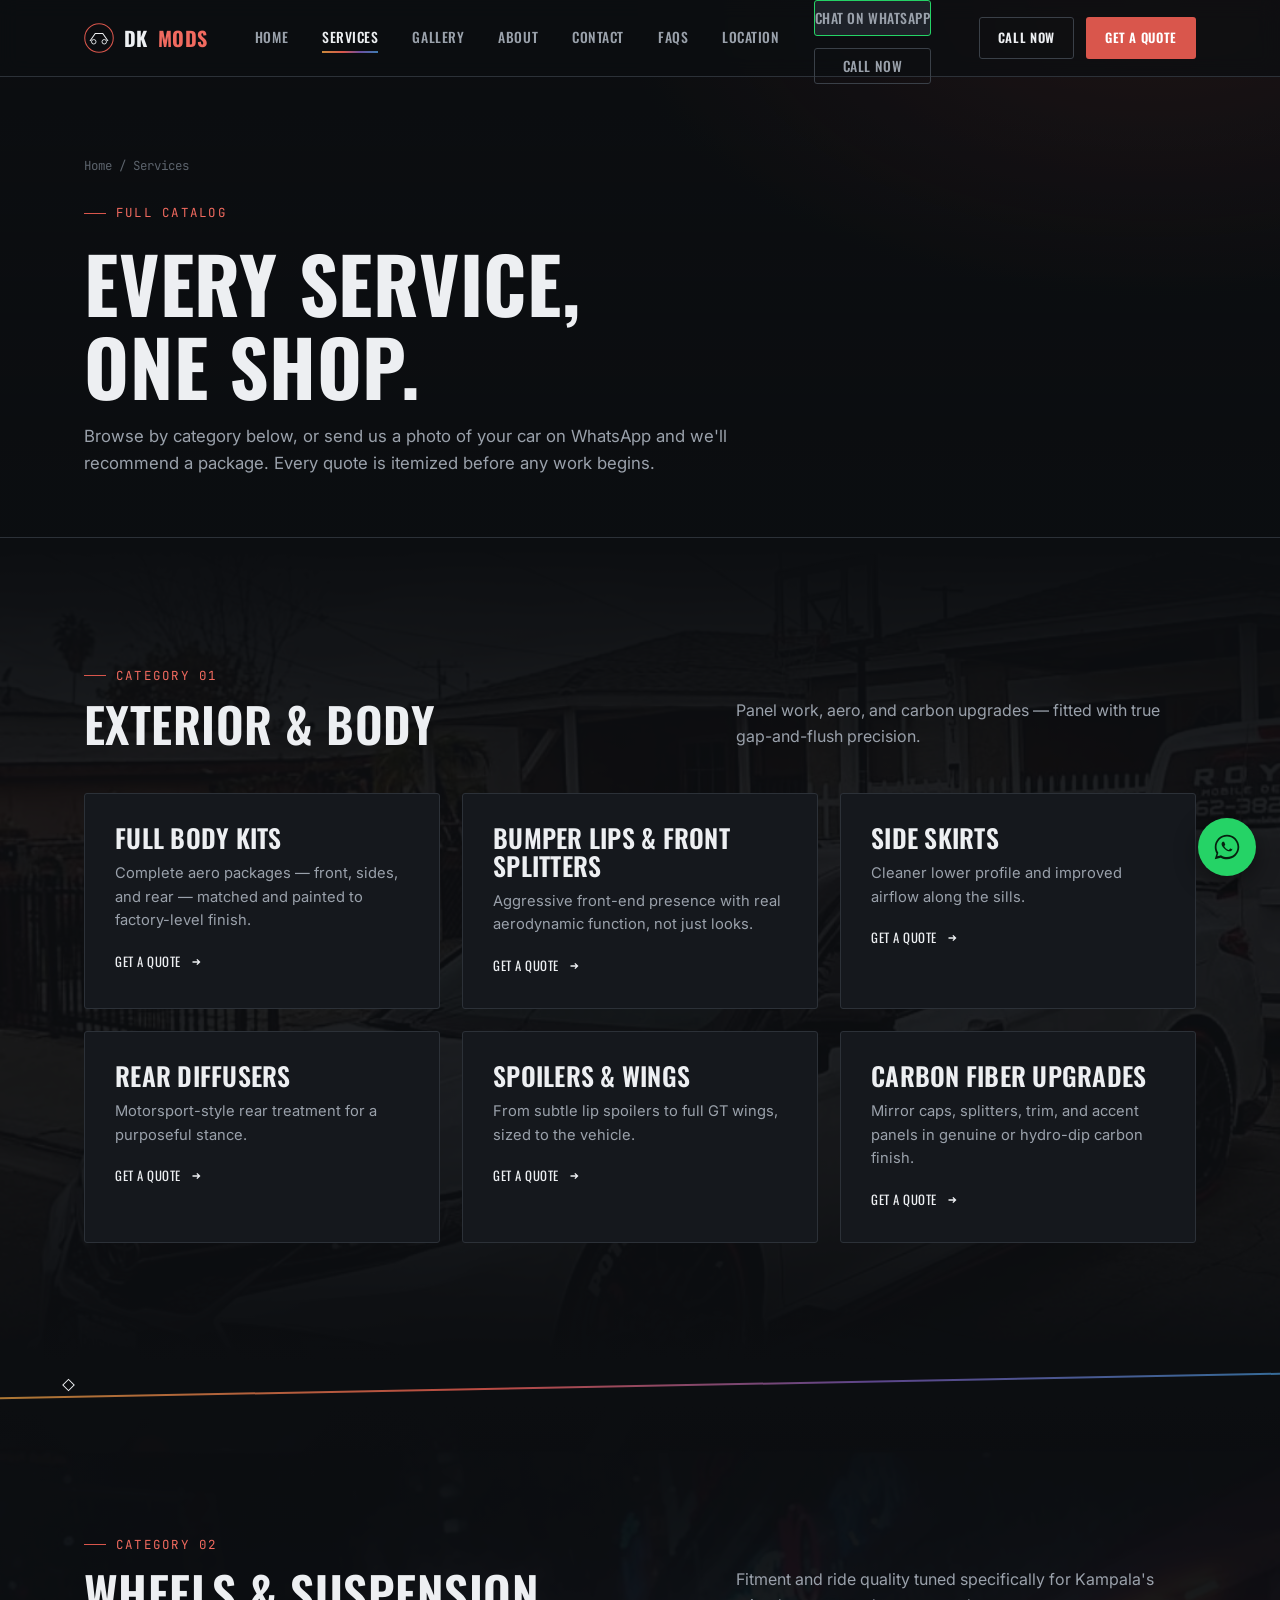
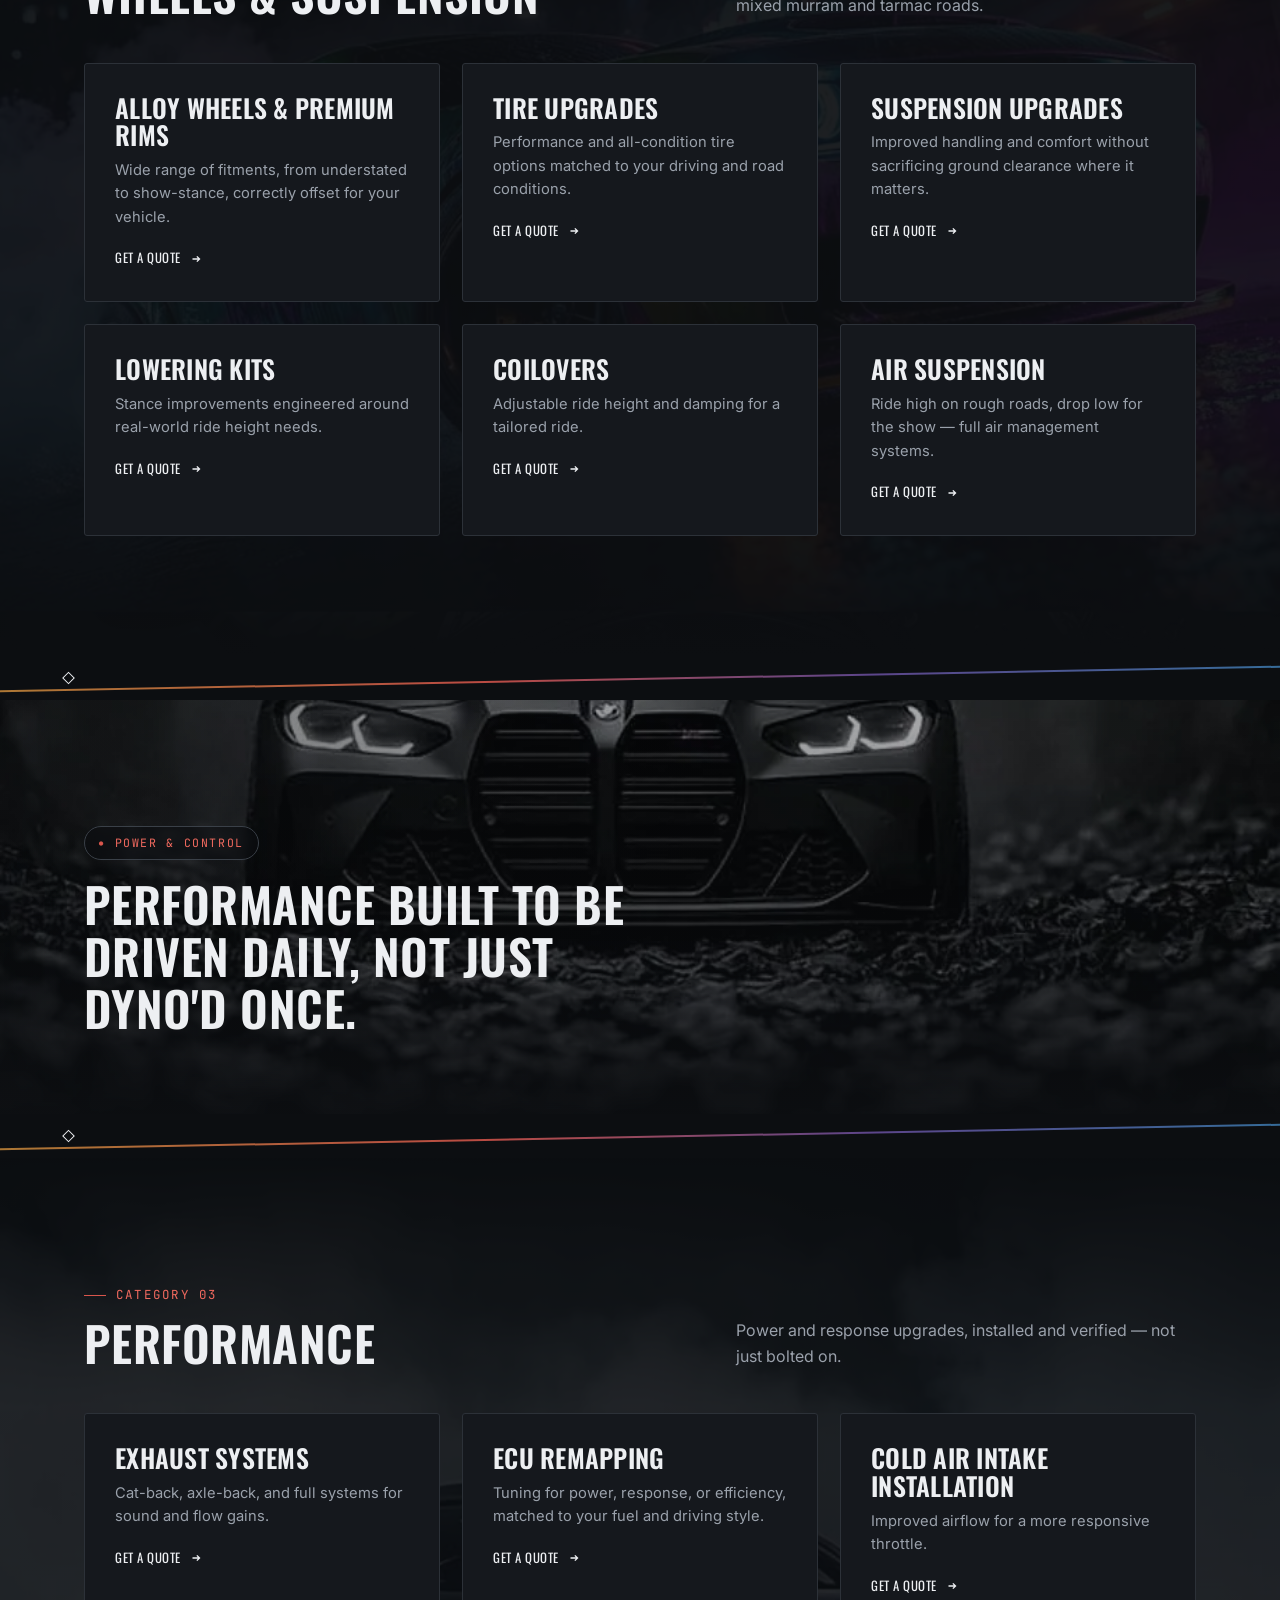
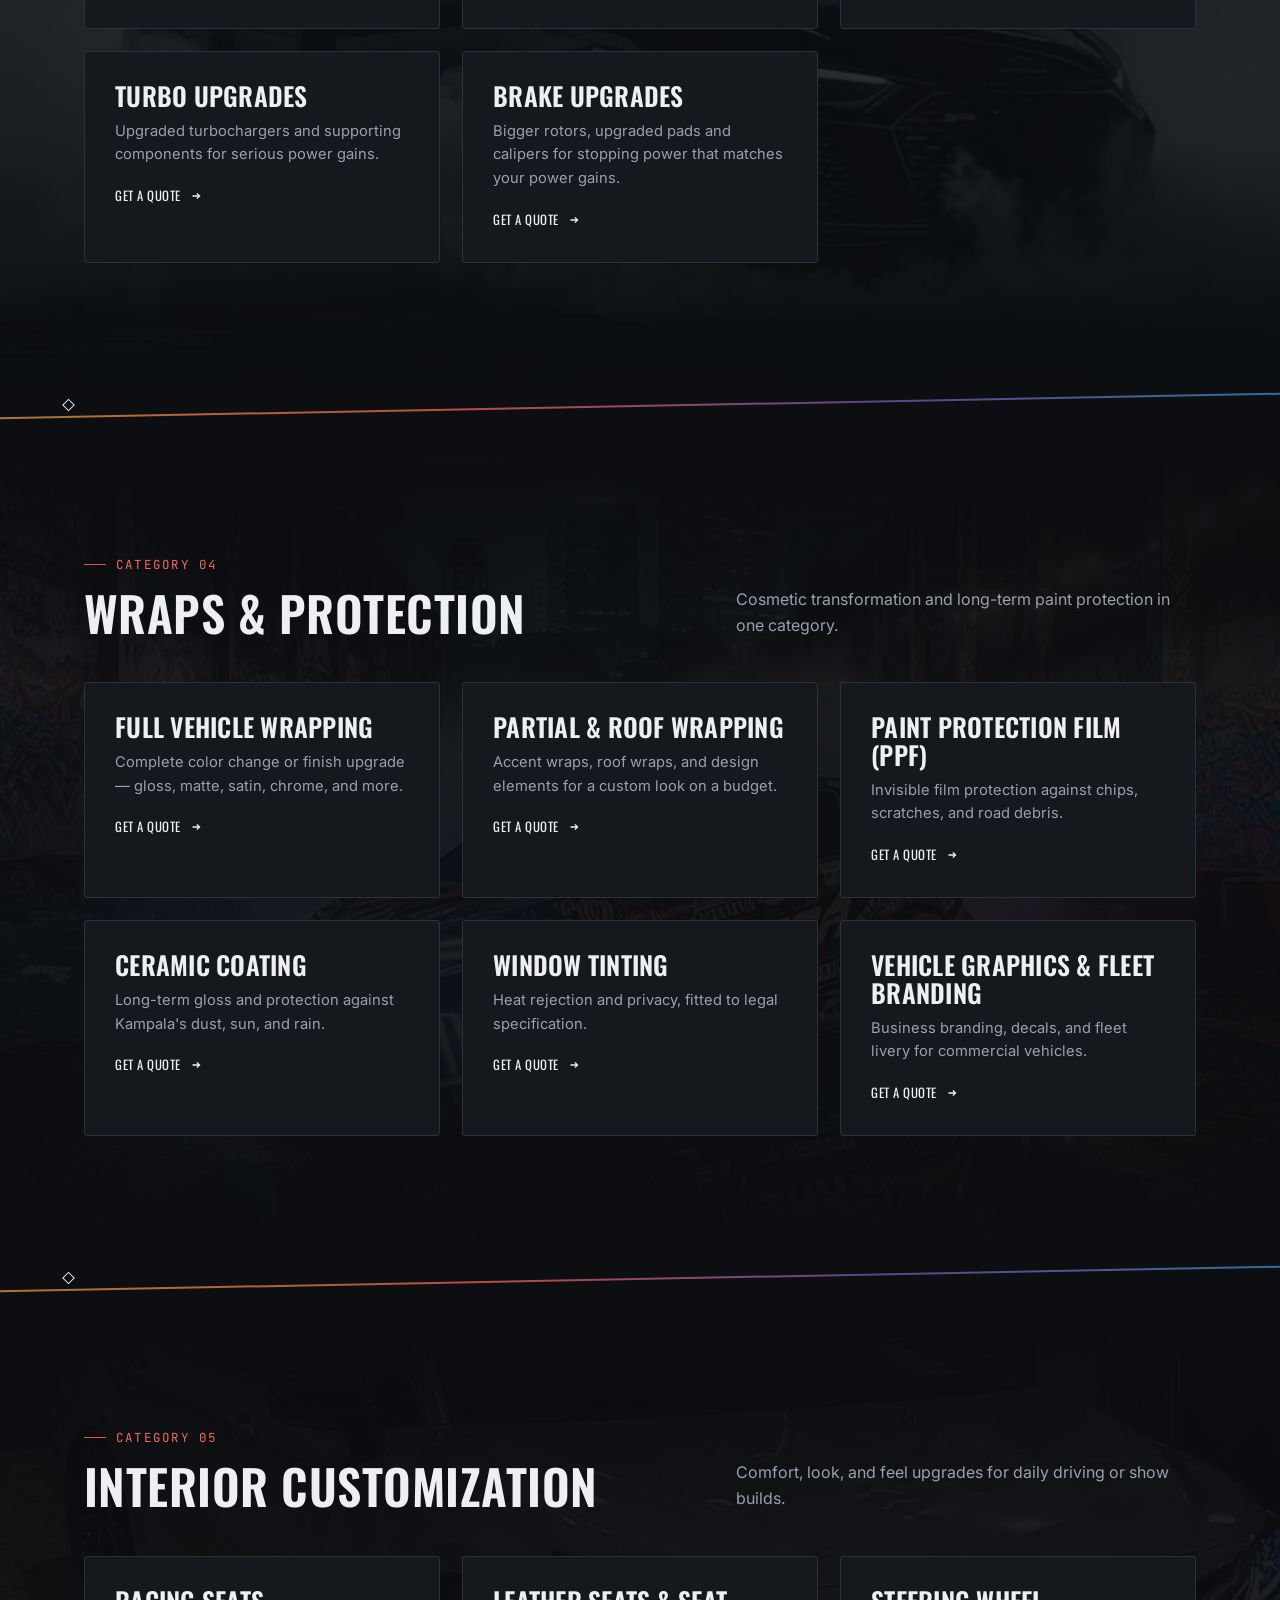
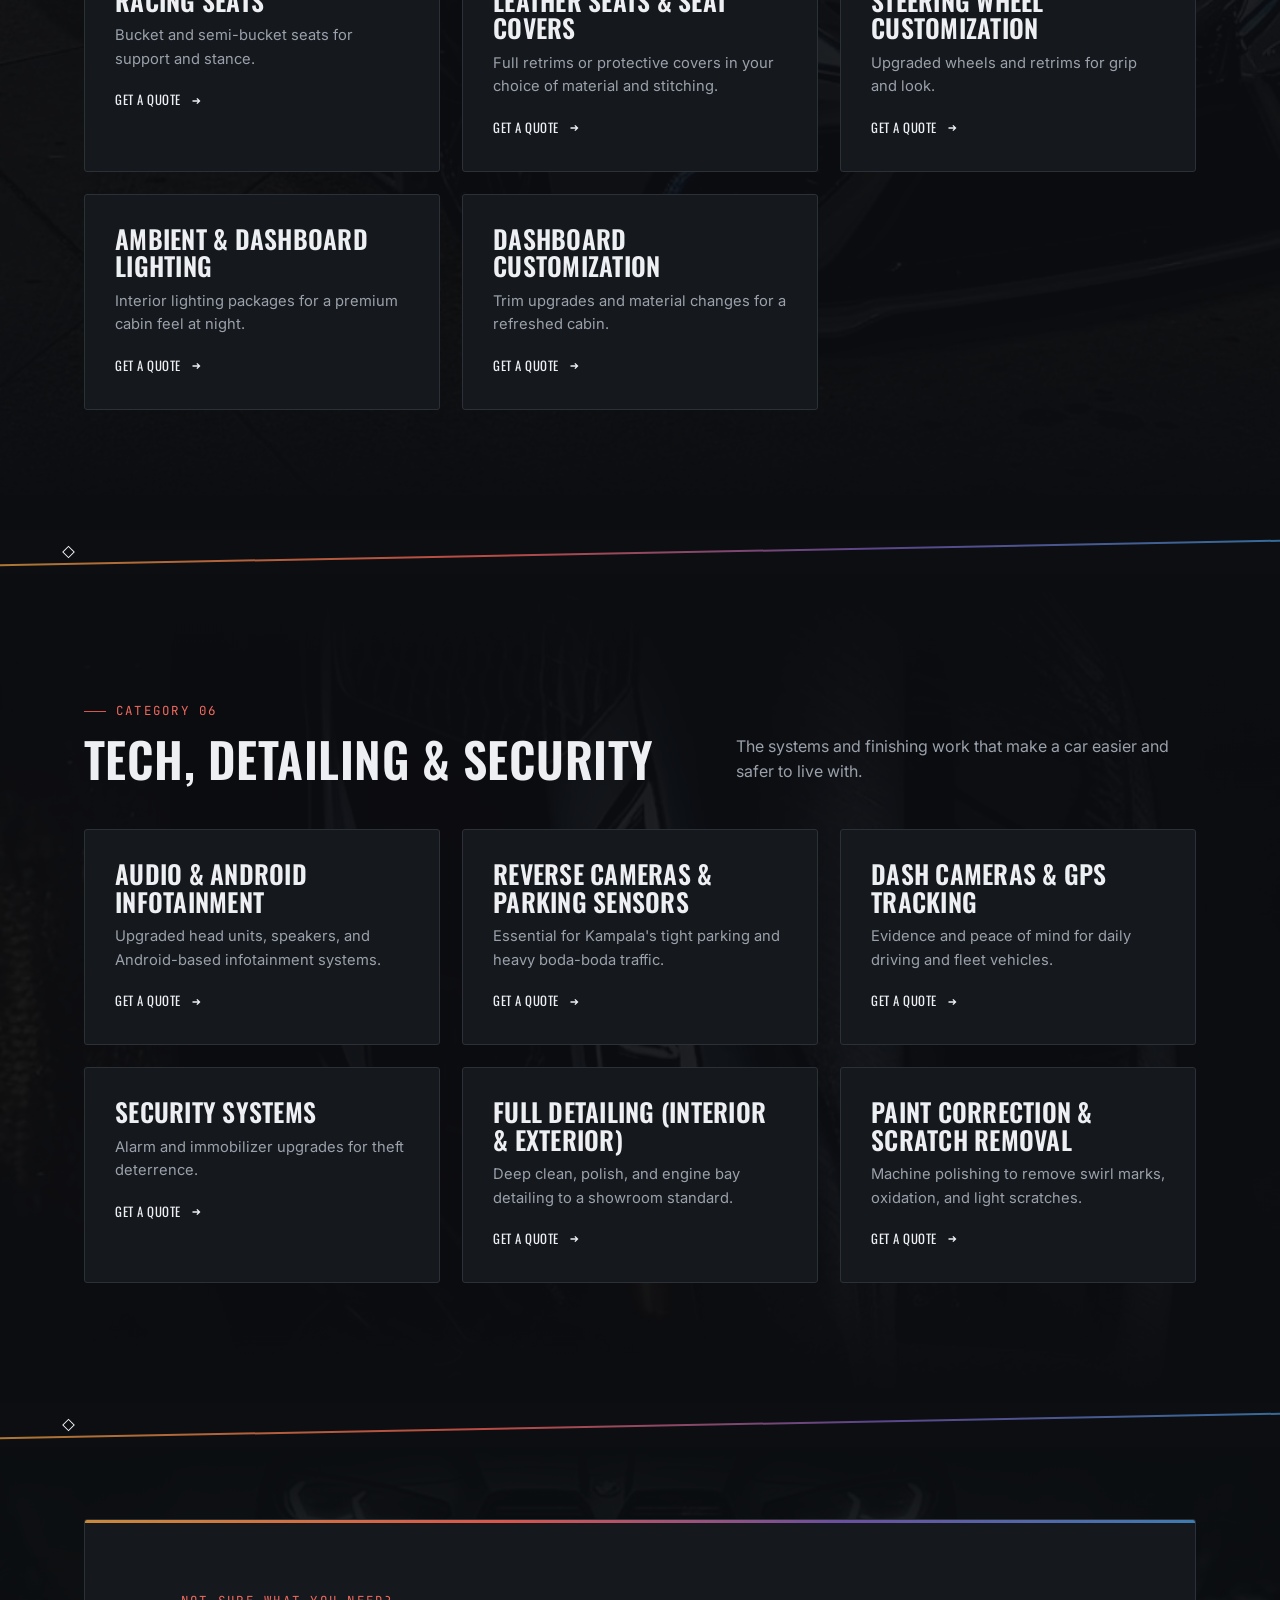
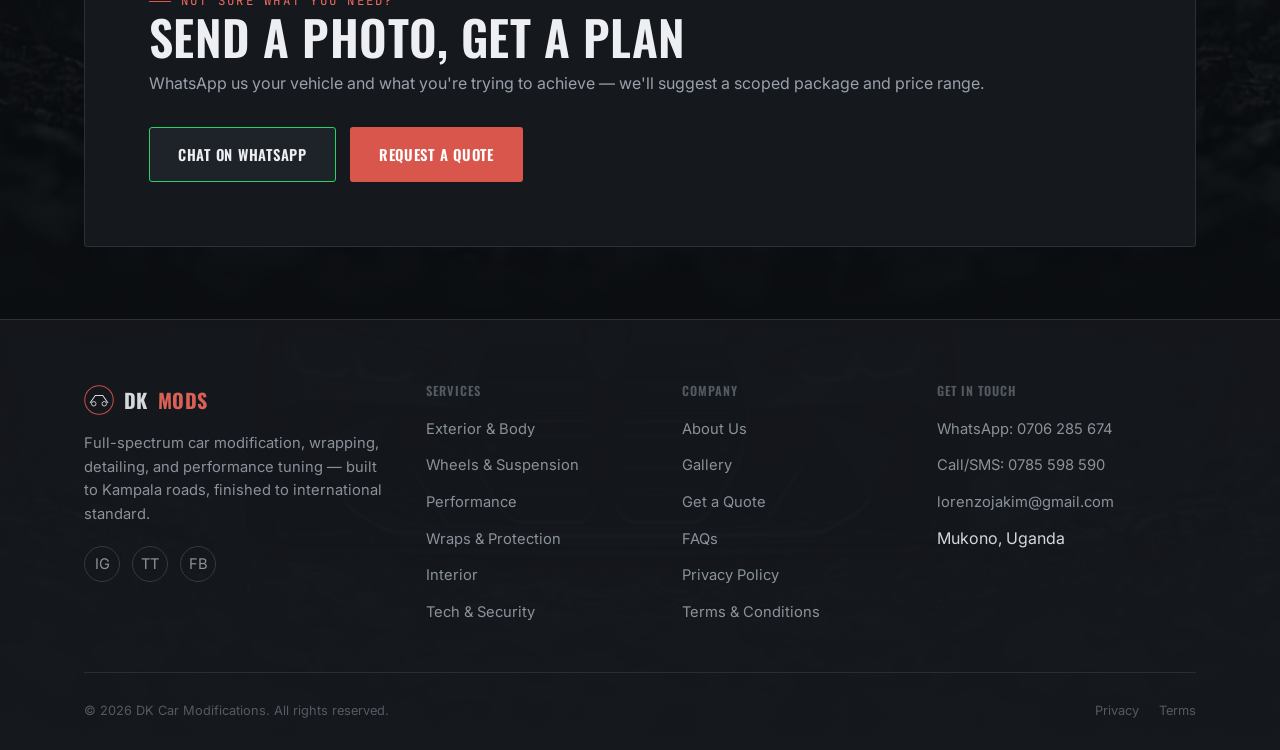
<file: services.html>
<!DOCTYPE html>
<html lang="en">
<head>
<meta charset="UTF-8">
<meta name="viewport" content="width=device-width, initial-scale=1.0">
<title>Services | DK Car Modifications</title>
<meta name="description" content="Full service catalog: exterior body kits, wheels & suspension, performance tuning, wraps & protection, interior customization, tech & detailing.">
<link rel="icon" href="data:,">
<link rel="stylesheet" href="css/style.css">
<meta name="theme-color" content="#0C0E11">
<!-- Open Graph / WhatsApp & social link previews -->
<meta property="og:type" content="website">
<meta property="og:site_name" content="DK Car Modifications">
<meta property="og:title" content="Services | DK Car Modifications">
<meta property="og:description" content="Full service catalog: exterior body kits, wheels & suspension, performance tuning, wraps & protection, interior customization, tech & detailing.">
<meta property="og:image" content="https://REPLACE-WITH-YOUR-DEPLOYED-DOMAIN/assets/img/dk-shopfront-burnout.jpg">
<meta property="og:image:width" content="1079">
<meta property="og:image:height" content="2159">
<meta property="og:url" content="https://REPLACE-WITH-YOUR-DEPLOYED-DOMAIN/services.html">
<meta name="twitter:card" content="summary_large_image">
<meta name="twitter:title" content="Services | DK Car Modifications">
<meta name="twitter:description" content="Full service catalog: exterior body kits, wheels & suspension, performance tuning, wraps & protection, interior customization, tech & detailing.">
<meta name="twitter:image" content="https://REPLACE-WITH-YOUR-DEPLOYED-DOMAIN/assets/img/dk-shopfront-burnout.jpg">
<!-- Local business schema for SEO / Google Maps discovery -->
<script type="application/ld+json">
{
  "@context": "https://schema.org",
  "@type": "AutoRepair",
  "name": "DK Car Modifications",
  "image": "https://REPLACE-WITH-YOUR-DEPLOYED-DOMAIN/assets/img/dk-shopfront-burnout.jpg",
  "telephone": "+256785598590",
  "email": "lorenzojakim@gmail.com",
  "areaServed": ["Mukono", "Kampala", "Uganda"],
  "address": {
    "@type": "PostalAddress",
    "addressLocality": "Mukono",
    "addressRegion": "Central Region",
    "addressCountry": "UG"
  },
  "openingHoursSpecification": {
    "@type": "OpeningHoursSpecification",
    "dayOfWeek": ["Monday","Tuesday","Wednesday","Thursday","Friday","Saturday","Sunday"],
    "opens": "09:00",
    "closes": "18:00"
  },
  "priceRange": "$$"
}
</script>
</head>
<body>

<header class="site-header">
  <div class="container nav-wrap">
    <a href="index.html" class="logo" aria-label="DK Car Modifications — Home">
      <svg class="logo-mark" viewBox="0 0 40 40" fill="none" xmlns="http://www.w3.org/2000/svg" aria-hidden="true">
        <circle cx="20" cy="20" r="19" stroke="#D9564C" stroke-width="1.4"/>
        <path d="M8 24 L15 14 H25 L32 24" stroke="#EDEFF2" stroke-width="1.4" fill="none"/>
        <circle cx="13" cy="25" r="3" stroke="#EDEFF2" stroke-width="1.2"/>
        <circle cx="27" cy="25" r="3" stroke="#EDEFF2" stroke-width="1.2"/>
      </svg>
      DK <span>MODS</span>
    </a>
    <nav aria-label="Primary">
      <div class="nav-menu-bg" aria-hidden="true">
        <picture><source srcset="assets/img/dk-brand-hero-engine.webp" type="image/webp"><img src="assets/img/dk-brand-hero-engine.jpg" alt=""></picture>
      </div>
      <ul class="nav-links">
          <li class="nav-link-item"><a href="index.html"><span class="nav-link-num">01</span><span class="nav-link-text">Home<em>Start here</em></span></a></li>
          <li class="nav-link-item"><a href="services.html" class="active"><span class="nav-link-num">02</span><span class="nav-link-text">Services<em>Full catalog</em></span></a></li>
          <li class="nav-link-item"><a href="gallery.html"><span class="nav-link-num">03</span><span class="nav-link-text">Gallery<em>See the work</em></span></a></li>
          <li class="nav-link-item"><a href="about.html"><span class="nav-link-num">04</span><span class="nav-link-text">About<em>Who we are</em></span></a></li>
          <li class="nav-link-item"><a href="contact.html"><span class="nav-link-num">05</span><span class="nav-link-text">Contact<em>Get a quote</em></span></a></li>
          <li class="nav-link-item"><a href="contact.html#faq"><span class="nav-link-num">06</span><span class="nav-link-text">FAQs<em>Common questions</em></span></a></li>
          <li class="nav-link-item"><a href="about.html#location"><span class="nav-link-num">07</span><span class="nav-link-text">Location<em>Find the workshop</em></span></a></li>
          <li class="nav-cta-mobile" style="margin-top:8px; display:flex; flex-direction:column; gap:12px; width:100%;">
            <a href="#" data-wa-link data-wa-context="a service" class="btn btn-whatsapp btn-block">Chat on WhatsApp</a>
            <a href="#" data-call-link class="btn btn-outline btn-block">Call Now</a>
          </li>
      </ul>
    </nav>
    <div class="nav-cta">
      <a href="#" data-call-link class="btn btn-outline btn-sm btn-outline-desktop">Call Now</a>
      <a href="contact.html" class="btn btn-primary btn-sm">Get a Quote</a>
      <button class="nav-toggle" aria-label="Toggle menu" aria-expanded="false">
        <span></span><span></span><span></span>
      </button>
    </div>
  </div>
</header>

<main>
  <section class="page-hero">
    <div class="kb-media" aria-hidden="true">
      <picture>
        <source srcset="assets/img/dk-brand-hero-gtr.webp" type="image/webp">
        <img src="assets/img/dk-brand-hero-gtr.jpg" alt="" loading="eager">
      </picture>
    </div>
    <div class="container">
      <div class="breadcrumb reveal"><a href="index.html">Home</a> / Services</div>
      <span class="eyebrow reveal">Full Catalog</span>
      <h1 class="reveal">Every service,<br>one shop.</h1>
      <p class="lead reveal">Browse by category below, or send us a photo of your car on WhatsApp and we'll recommend a package. Every quote is itemized before any work begins.</p>
    </div>
  </section>

  <section class="section section-media" id="exterior">
    <div class="section-media-bg bg-right" aria-hidden="true"><picture><source srcset="assets/img/dk-atmosphere-hilux.webp" type="image/webp"><img src="assets/img/dk-atmosphere-hilux.jpg" alt="" loading="lazy"></picture></div>
    <div class="container">
      <div class="section-head reveal">
        <div><span class="eyebrow">Category 01</span><h2>Exterior &amp; Body</h2></div>
        <p>Panel work, aero, and carbon upgrades — fitted with true gap-and-flush precision.</p>
      </div>
      <div class="grid grid-3">
        <div class="card service-card reveal">
          <h3>Full Body Kits</h3>
          <p>Complete aero packages — front, sides, and rear — matched and painted to factory-level finish.</p>
          <a href="contact.html?service=exterior" class="card-link">Get a Quote <svg viewBox="0 0 16 16" fill="none" stroke="currentColor" stroke-width="1.6"><path d="M4 8h8m-3-3 3 3-3 3"/></svg></a>
        </div>
        <div class="card service-card reveal">
          <h3>Bumper Lips &amp; Front Splitters</h3>
          <p>Aggressive front-end presence with real aerodynamic function, not just looks.</p>
          <a href="contact.html?service=exterior" class="card-link">Get a Quote <svg viewBox="0 0 16 16" fill="none" stroke="currentColor" stroke-width="1.6"><path d="M4 8h8m-3-3 3 3-3 3"/></svg></a>
        </div>
        <div class="card service-card reveal">
          <h3>Side Skirts</h3>
          <p>Cleaner lower profile and improved airflow along the sills.</p>
          <a href="contact.html?service=exterior" class="card-link">Get a Quote <svg viewBox="0 0 16 16" fill="none" stroke="currentColor" stroke-width="1.6"><path d="M4 8h8m-3-3 3 3-3 3"/></svg></a>
        </div>
        <div class="card service-card reveal">
          <h3>Rear Diffusers</h3>
          <p>Motorsport-style rear treatment for a purposeful stance.</p>
          <a href="contact.html?service=exterior" class="card-link">Get a Quote <svg viewBox="0 0 16 16" fill="none" stroke="currentColor" stroke-width="1.6"><path d="M4 8h8m-3-3 3 3-3 3"/></svg></a>
        </div>
        <div class="card service-card reveal">
          <h3>Spoilers &amp; Wings</h3>
          <p>From subtle lip spoilers to full GT wings, sized to the vehicle.</p>
          <a href="contact.html?service=exterior" class="card-link">Get a Quote <svg viewBox="0 0 16 16" fill="none" stroke="currentColor" stroke-width="1.6"><path d="M4 8h8m-3-3 3 3-3 3"/></svg></a>
        </div>
        <div class="card service-card reveal">
          <h3>Carbon Fiber Upgrades</h3>
          <p>Mirror caps, splitters, trim, and accent panels in genuine or hydro-dip carbon finish.</p>
          <a href="contact.html?service=exterior" class="card-link">Get a Quote <svg viewBox="0 0 16 16" fill="none" stroke="currentColor" stroke-width="1.6"><path d="M4 8h8m-3-3 3 3-3 3"/></svg></a>
        </div>
      </div>
    </div>
  </section>
  <div class="panel-gap" aria-hidden="true"></div>

  <section class="section section-media" id="wheels">
    <div class="section-media-bg bg-left" aria-hidden="true"><picture><source srcset="assets/img/dk-atmosphere-raptor.webp" type="image/webp"><img src="assets/img/dk-atmosphere-raptor.jpg" alt="" loading="lazy"></picture></div>
    <div class="container">
      <div class="section-head reveal">
        <div><span class="eyebrow">Category 02</span><h2>Wheels &amp; Suspension</h2></div>
        <p>Fitment and ride quality tuned specifically for Kampala's mixed murram and tarmac roads.</p>
      </div>
      <div class="grid grid-3">
        <div class="card service-card reveal">
          <h3>Alloy Wheels &amp; Premium Rims</h3>
          <p>Wide range of fitments, from understated to show-stance, correctly offset for your vehicle.</p>
          <a href="contact.html?service=wheels" class="card-link">Get a Quote <svg viewBox="0 0 16 16" fill="none" stroke="currentColor" stroke-width="1.6"><path d="M4 8h8m-3-3 3 3-3 3"/></svg></a>
        </div>
        <div class="card service-card reveal">
          <h3>Tire Upgrades</h3>
          <p>Performance and all-condition tire options matched to your driving and road conditions.</p>
          <a href="contact.html?service=wheels" class="card-link">Get a Quote <svg viewBox="0 0 16 16" fill="none" stroke="currentColor" stroke-width="1.6"><path d="M4 8h8m-3-3 3 3-3 3"/></svg></a>
        </div>
        <div class="card service-card reveal">
          <h3>Suspension Upgrades</h3>
          <p>Improved handling and comfort without sacrificing ground clearance where it matters.</p>
          <a href="contact.html?service=wheels" class="card-link">Get a Quote <svg viewBox="0 0 16 16" fill="none" stroke="currentColor" stroke-width="1.6"><path d="M4 8h8m-3-3 3 3-3 3"/></svg></a>
        </div>
        <div class="card service-card reveal">
          <h3>Lowering Kits</h3>
          <p>Stance improvements engineered around real-world ride height needs.</p>
          <a href="contact.html?service=wheels" class="card-link">Get a Quote <svg viewBox="0 0 16 16" fill="none" stroke="currentColor" stroke-width="1.6"><path d="M4 8h8m-3-3 3 3-3 3"/></svg></a>
        </div>
        <div class="card service-card reveal">
          <h3>Coilovers</h3>
          <p>Adjustable ride height and damping for a tailored ride.</p>
          <a href="contact.html?service=wheels" class="card-link">Get a Quote <svg viewBox="0 0 16 16" fill="none" stroke="currentColor" stroke-width="1.6"><path d="M4 8h8m-3-3 3 3-3 3"/></svg></a>
        </div>
        <div class="card service-card reveal">
          <h3>Air Suspension</h3>
          <p>Ride high on rough roads, drop low for the show — full air management systems.</p>
          <a href="contact.html?service=wheels" class="card-link">Get a Quote <svg viewBox="0 0 16 16" fill="none" stroke="currentColor" stroke-width="1.6"><path d="M4 8h8m-3-3 3 3-3 3"/></svg></a>
        </div>
      </div>
    </div>
  </section>
  <div class="panel-gap" aria-hidden="true"></div>

  <!-- ============ CINEMATIC DIVIDER ============ -->
  <section class="cine-band" style="min-height:46vh;">
    <div class="kb-media kb-alt" aria-hidden="true">
      <picture>
        <source srcset="assets/img/dk-brand-hero-sti.webp" type="image/webp">
        <img src="assets/img/dk-brand-hero-sti.jpg" alt="" loading="lazy">
      </picture>
    </div>
    <div class="cine-band-content">
      <div class="container">
        <span class="scene-label reveal">Power &amp; Control</span>
        <h2 class="reveal" style="max-width:24ch;">Performance built to be driven daily, not just dyno'd once.</h2>
      </div>
    </div>
  </section>

  <div class="panel-gap" aria-hidden="true"></div>

  <section class="section section-media" id="performance">
    <div class="section-media-bg bg-right bg-strong" aria-hidden="true"><picture><source srcset="assets/img/dk-brand-hero-engine.webp" type="image/webp"><img src="assets/img/dk-brand-hero-engine.jpg" alt="" loading="lazy"></picture></div>
    <div class="container">
      <div class="section-head reveal">
        <div><span class="eyebrow">Category 03</span><h2>Performance</h2></div>
        <p>Power and response upgrades, installed and verified — not just bolted on.</p>
      </div>
      <div class="grid grid-3">
        <div class="card service-card reveal">
          <h3>Exhaust Systems</h3>
          <p>Cat-back, axle-back, and full systems for sound and flow gains.</p>
          <a href="contact.html?service=performance" class="card-link">Get a Quote <svg viewBox="0 0 16 16" fill="none" stroke="currentColor" stroke-width="1.6"><path d="M4 8h8m-3-3 3 3-3 3"/></svg></a>
        </div>
        <div class="card service-card reveal">
          <h3>ECU Remapping</h3>
          <p>Tuning for power, response, or efficiency, matched to your fuel and driving style.</p>
          <a href="contact.html?service=performance" class="card-link">Get a Quote <svg viewBox="0 0 16 16" fill="none" stroke="currentColor" stroke-width="1.6"><path d="M4 8h8m-3-3 3 3-3 3"/></svg></a>
        </div>
        <div class="card service-card reveal">
          <h3>Cold Air Intake Installation</h3>
          <p>Improved airflow for a more responsive throttle.</p>
          <a href="contact.html?service=performance" class="card-link">Get a Quote <svg viewBox="0 0 16 16" fill="none" stroke="currentColor" stroke-width="1.6"><path d="M4 8h8m-3-3 3 3-3 3"/></svg></a>
        </div>
        <div class="card service-card reveal">
          <h3>Turbo Upgrades</h3>
          <p>Upgraded turbochargers and supporting components for serious power gains.</p>
          <a href="contact.html?service=performance" class="card-link">Get a Quote <svg viewBox="0 0 16 16" fill="none" stroke="currentColor" stroke-width="1.6"><path d="M4 8h8m-3-3 3 3-3 3"/></svg></a>
        </div>
        <div class="card service-card reveal">
          <h3>Brake Upgrades</h3>
          <p>Bigger rotors, upgraded pads and calipers for stopping power that matches your power gains.</p>
          <a href="contact.html?service=performance" class="card-link">Get a Quote <svg viewBox="0 0 16 16" fill="none" stroke="currentColor" stroke-width="1.6"><path d="M4 8h8m-3-3 3 3-3 3"/></svg></a>
        </div>
      </div>
    </div>
  </section>
  <div class="panel-gap" aria-hidden="true"></div>

  <section class="section section-media" id="wraps">
    <div class="section-media-bg bg-left" aria-hidden="true"><picture><source srcset="assets/img/dk-atmosphere-harrier.webp" type="image/webp"><img src="assets/img/dk-atmosphere-harrier.jpg" alt="" loading="lazy"></picture></div>
    <div class="container">
      <div class="section-head reveal">
        <div><span class="eyebrow">Category 04</span><h2>Wraps &amp; Protection</h2></div>
        <p>Cosmetic transformation and long-term paint protection in one category.</p>
      </div>
      <div class="grid grid-3">
        <div class="card service-card reveal">
          <h3>Full Vehicle Wrapping</h3>
          <p>Complete color change or finish upgrade — gloss, matte, satin, chrome, and more.</p>
          <a href="contact.html?service=wraps" class="card-link">Get a Quote <svg viewBox="0 0 16 16" fill="none" stroke="currentColor" stroke-width="1.6"><path d="M4 8h8m-3-3 3 3-3 3"/></svg></a>
        </div>
        <div class="card service-card reveal">
          <h3>Partial &amp; Roof Wrapping</h3>
          <p>Accent wraps, roof wraps, and design elements for a custom look on a budget.</p>
          <a href="contact.html?service=wraps" class="card-link">Get a Quote <svg viewBox="0 0 16 16" fill="none" stroke="currentColor" stroke-width="1.6"><path d="M4 8h8m-3-3 3 3-3 3"/></svg></a>
        </div>
        <div class="card service-card reveal">
          <h3>Paint Protection Film (PPF)</h3>
          <p>Invisible film protection against chips, scratches, and road debris.</p>
          <a href="contact.html?service=wraps" class="card-link">Get a Quote <svg viewBox="0 0 16 16" fill="none" stroke="currentColor" stroke-width="1.6"><path d="M4 8h8m-3-3 3 3-3 3"/></svg></a>
        </div>
        <div class="card service-card reveal">
          <h3>Ceramic Coating</h3>
          <p>Long-term gloss and protection against Kampala's dust, sun, and rain.</p>
          <a href="contact.html?service=wraps" class="card-link">Get a Quote <svg viewBox="0 0 16 16" fill="none" stroke="currentColor" stroke-width="1.6"><path d="M4 8h8m-3-3 3 3-3 3"/></svg></a>
        </div>
        <div class="card service-card reveal">
          <h3>Window Tinting</h3>
          <p>Heat rejection and privacy, fitted to legal specification.</p>
          <a href="contact.html?service=wraps" class="card-link">Get a Quote <svg viewBox="0 0 16 16" fill="none" stroke="currentColor" stroke-width="1.6"><path d="M4 8h8m-3-3 3 3-3 3"/></svg></a>
        </div>
        <div class="card service-card reveal">
          <h3>Vehicle Graphics &amp; Fleet Branding</h3>
          <p>Business branding, decals, and fleet livery for commercial vehicles.</p>
          <a href="contact.html?service=wraps" class="card-link">Get a Quote <svg viewBox="0 0 16 16" fill="none" stroke="currentColor" stroke-width="1.6"><path d="M4 8h8m-3-3 3 3-3 3"/></svg></a>
        </div>
      </div>
    </div>
  </section>
  <div class="panel-gap" aria-hidden="true"></div>

  <section class="section section-media" id="interior">
    <div class="section-media-bg bg-right" aria-hidden="true"><picture><source srcset="assets/img/dk-atmosphere-kampala-road.webp" type="image/webp"><img src="assets/img/dk-atmosphere-kampala-road.jpg" alt="" loading="lazy"></picture></div>
    <div class="container">
      <div class="section-head reveal">
        <div><span class="eyebrow">Category 05</span><h2>Interior Customization</h2></div>
        <p>Comfort, look, and feel upgrades for daily driving or show builds.</p>
      </div>
      <div class="grid grid-3">
        <div class="card service-card reveal">
          <h3>Racing Seats</h3>
          <p>Bucket and semi-bucket seats for support and stance.</p>
          <a href="contact.html?service=interior" class="card-link">Get a Quote <svg viewBox="0 0 16 16" fill="none" stroke="currentColor" stroke-width="1.6"><path d="M4 8h8m-3-3 3 3-3 3"/></svg></a>
        </div>
        <div class="card service-card reveal">
          <h3>Leather Seats &amp; Seat Covers</h3>
          <p>Full retrims or protective covers in your choice of material and stitching.</p>
          <a href="contact.html?service=interior" class="card-link">Get a Quote <svg viewBox="0 0 16 16" fill="none" stroke="currentColor" stroke-width="1.6"><path d="M4 8h8m-3-3 3 3-3 3"/></svg></a>
        </div>
        <div class="card service-card reveal">
          <h3>Steering Wheel Customization</h3>
          <p>Upgraded wheels and retrims for grip and look.</p>
          <a href="contact.html?service=interior" class="card-link">Get a Quote <svg viewBox="0 0 16 16" fill="none" stroke="currentColor" stroke-width="1.6"><path d="M4 8h8m-3-3 3 3-3 3"/></svg></a>
        </div>
        <div class="card service-card reveal">
          <h3>Ambient &amp; Dashboard Lighting</h3>
          <p>Interior lighting packages for a premium cabin feel at night.</p>
          <a href="contact.html?service=interior" class="card-link">Get a Quote <svg viewBox="0 0 16 16" fill="none" stroke="currentColor" stroke-width="1.6"><path d="M4 8h8m-3-3 3 3-3 3"/></svg></a>
        </div>
        <div class="card service-card reveal">
          <h3>Dashboard Customization</h3>
          <p>Trim upgrades and material changes for a refreshed cabin.</p>
          <a href="contact.html?service=interior" class="card-link">Get a Quote <svg viewBox="0 0 16 16" fill="none" stroke="currentColor" stroke-width="1.6"><path d="M4 8h8m-3-3 3 3-3 3"/></svg></a>
        </div>
      </div>
    </div>
  </section>
  <div class="panel-gap" aria-hidden="true"></div>

  <section class="section section-media" id="tech">
    <div class="section-media-bg bg-left" aria-hidden="true"><picture><source srcset="assets/img/dk-shopfront-burnout.webp" type="image/webp"><img src="assets/img/dk-shopfront-burnout.jpg" alt="" loading="lazy"></picture></div>
    <div class="container">
      <div class="section-head reveal">
        <div><span class="eyebrow">Category 06</span><h2>Tech, Detailing &amp; Security</h2></div>
        <p>The systems and finishing work that make a car easier and safer to live with.</p>
      </div>
      <div class="grid grid-3">
        <div class="card service-card reveal">
          <h3>Audio &amp; Android Infotainment</h3>
          <p>Upgraded head units, speakers, and Android-based infotainment systems.</p>
          <a href="contact.html?service=tech" class="card-link">Get a Quote <svg viewBox="0 0 16 16" fill="none" stroke="currentColor" stroke-width="1.6"><path d="M4 8h8m-3-3 3 3-3 3"/></svg></a>
        </div>
        <div class="card service-card reveal">
          <h3>Reverse Cameras &amp; Parking Sensors</h3>
          <p>Essential for Kampala's tight parking and heavy boda-boda traffic.</p>
          <a href="contact.html?service=tech" class="card-link">Get a Quote <svg viewBox="0 0 16 16" fill="none" stroke="currentColor" stroke-width="1.6"><path d="M4 8h8m-3-3 3 3-3 3"/></svg></a>
        </div>
        <div class="card service-card reveal">
          <h3>Dash Cameras &amp; GPS Tracking</h3>
          <p>Evidence and peace of mind for daily driving and fleet vehicles.</p>
          <a href="contact.html?service=tech" class="card-link">Get a Quote <svg viewBox="0 0 16 16" fill="none" stroke="currentColor" stroke-width="1.6"><path d="M4 8h8m-3-3 3 3-3 3"/></svg></a>
        </div>
        <div class="card service-card reveal">
          <h3>Security Systems</h3>
          <p>Alarm and immobilizer upgrades for theft deterrence.</p>
          <a href="contact.html?service=tech" class="card-link">Get a Quote <svg viewBox="0 0 16 16" fill="none" stroke="currentColor" stroke-width="1.6"><path d="M4 8h8m-3-3 3 3-3 3"/></svg></a>
        </div>
        <div class="card service-card reveal">
          <h3>Full Detailing (Interior &amp; Exterior)</h3>
          <p>Deep clean, polish, and engine bay detailing to a showroom standard.</p>
          <a href="contact.html?service=tech" class="card-link">Get a Quote <svg viewBox="0 0 16 16" fill="none" stroke="currentColor" stroke-width="1.6"><path d="M4 8h8m-3-3 3 3-3 3"/></svg></a>
        </div>
        <div class="card service-card reveal">
          <h3>Paint Correction &amp; Scratch Removal</h3>
          <p>Machine polishing to remove swirl marks, oxidation, and light scratches.</p>
          <a href="contact.html?service=tech" class="card-link">Get a Quote <svg viewBox="0 0 16 16" fill="none" stroke="currentColor" stroke-width="1.6"><path d="M4 8h8m-3-3 3 3-3 3"/></svg></a>
        </div>
      </div>
    </div>
  </section>
  <div class="panel-gap" aria-hidden="true"></div>

  <section class="section-tight section-media">
    <div class="section-media-bg bg-strong" aria-hidden="true"><picture><source srcset="assets/img/dk-brand-hero-sti.webp" type="image/webp"><img src="assets/img/dk-brand-hero-sti.jpg" alt="" loading="lazy"></picture></div>
    <div class="container">
      <div class="cta-band reveal">
        <div>
          <span class="eyebrow">Not Sure What You Need?</span>
          <h2>Send a photo, get a plan</h2>
          <p>WhatsApp us your vehicle and what you're trying to achieve — we'll suggest a scoped package and price range.</p>
        </div>
        <div class="cta-actions">
          <a href="#" data-wa-link data-wa-context="a custom build" class="btn btn-whatsapp">Chat on WhatsApp</a>
          <a href="contact.html" class="btn btn-primary">Request a Quote</a>
        </div>
      </div>
    </div>
  </section>
</main>

<footer class="site-footer">
  <div class="section-media-bg" aria-hidden="true">
    <picture><source srcset="assets/img/dk-brand-hero-sti.webp" type="image/webp"><img src="assets/img/dk-brand-hero-sti.jpg" alt="" loading="lazy"></picture>
  </div>
  <div class="container">
    <div class="footer-grid">
      <div class="footer-col footer-brand">
        <div class="logo">
          <svg class="logo-mark" viewBox="0 0 40 40" fill="none" xmlns="http://www.w3.org/2000/svg" aria-hidden="true">
            <circle cx="20" cy="20" r="19" stroke="#D9564C" stroke-width="1.4"/>
            <path d="M8 24 L15 14 H25 L32 24" stroke="#EDEFF2" stroke-width="1.4" fill="none"/>
            <circle cx="13" cy="25" r="3" stroke="#EDEFF2" stroke-width="1.2"/>
            <circle cx="27" cy="25" r="3" stroke="#EDEFF2" stroke-width="1.2"/>
          </svg>
          DK <span>MODS</span>
        </div>
        <p>Full-spectrum car modification, wrapping, detailing, and performance tuning — built to Kampala roads, finished to international standard.</p>
        <div class="footer-social">
          <a href="#" aria-label="Instagram" data-wa-link data-wa-context="your Instagram page">IG</a>
          <a href="#" aria-label="TikTok" data-wa-link data-wa-context="your TikTok page">TT</a>
          <a href="#" aria-label="Facebook" data-wa-link data-wa-context="your Facebook page">FB</a>
        </div>
      </div>
      <div class="footer-col">
        <h4>Services</h4>
        <ul>
          <li><a href="services.html#exterior">Exterior &amp; Body</a></li>
          <li><a href="services.html#wheels">Wheels &amp; Suspension</a></li>
          <li><a href="services.html#performance">Performance</a></li>
          <li><a href="services.html#wraps">Wraps &amp; Protection</a></li>
          <li><a href="services.html#interior">Interior</a></li>
          <li><a href="services.html#tech">Tech &amp; Security</a></li>
        </ul>
      </div>
      <div class="footer-col">
        <h4>Company</h4>
        <ul>
          <li><a href="about.html">About Us</a></li>
          <li><a href="gallery.html">Gallery</a></li>
          <li><a href="contact.html">Get a Quote</a></li>
          <li><a href="contact.html#faq">FAQs</a></li>
          <li><a href="privacy.html">Privacy Policy</a></li>
          <li><a href="terms.html">Terms &amp; Conditions</a></li>
        </ul>
      </div>
      <div class="footer-col">
        <h4>Get In Touch</h4>
        <ul>
          <li><a href="#" data-wa-link data-wa-context="a service">WhatsApp: <span data-wa-text></span></a></li>
          <li><a href="#" data-call-link>Call/SMS: <span data-call-text></span></a></li>
          <li><a href="#" data-email-link data-email-text></a></li>
          <li><span data-location-text></span></li>
        </ul>
      </div>
    </div>
    <div class="footer-bottom">
      <p>&copy; <span data-year></span> DK Car Modifications. All rights reserved.</p>
      <div class="footer-legal">
        <a href="privacy.html">Privacy</a>
        <a href="terms.html">Terms</a>
      </div>
    </div>
  </div>
</footer>

<a href="#" class="wa-float" data-wa-link data-wa-context="a service" aria-label="Chat on WhatsApp">
  <svg viewBox="0 0 32 32" fill="currentColor" aria-hidden="true"><path d="M16 2C8.3 2 2 8.3 2 16c0 2.6.7 5.1 2 7.3L2 30l6.9-1.8c2.1 1.2 4.6 1.8 7.1 1.8 7.7 0 14-6.3 14-14S23.7 2 16 2zm0 25.5c-2.3 0-4.5-.6-6.4-1.8l-.5-.3-4.1 1.1 1.1-4-.3-.5C4.6 20.1 4 18.1 4 16 4 9.4 9.4 4 16 4s12 5.4 12 12-5.4 11.5-12 11.5zm6.3-8.6c-.3-.2-2-1-2.3-1.1-.3-.1-.5-.2-.7.2-.2.3-.8 1.1-1 1.3-.2.2-.4.3-.7.1-.3-.2-1.4-.5-2.7-1.7-1-.9-1.7-2-1.9-2.3-.2-.3 0-.5.1-.7.2-.2.3-.4.5-.6.2-.2.2-.3.3-.6.1-.2 0-.5 0-.7-.1-.2-.7-1.7-1-2.3-.3-.6-.5-.5-.7-.5h-.6c-.2 0-.5.1-.8.3-.3.3-1 1-1 2.4s1 2.8 1.2 3c.2.2 2.1 3.2 5 4.5.7.3 1.3.5 1.7.6.7.2 1.4.2 1.9.1.6-.1 1.9-.8 2.2-1.5.3-.7.3-1.3.2-1.5-.1-.1-.3-.2-.6-.4z"/></svg>
</a>

<script src="js/main.js"></script>
</body>
</html>
</file>
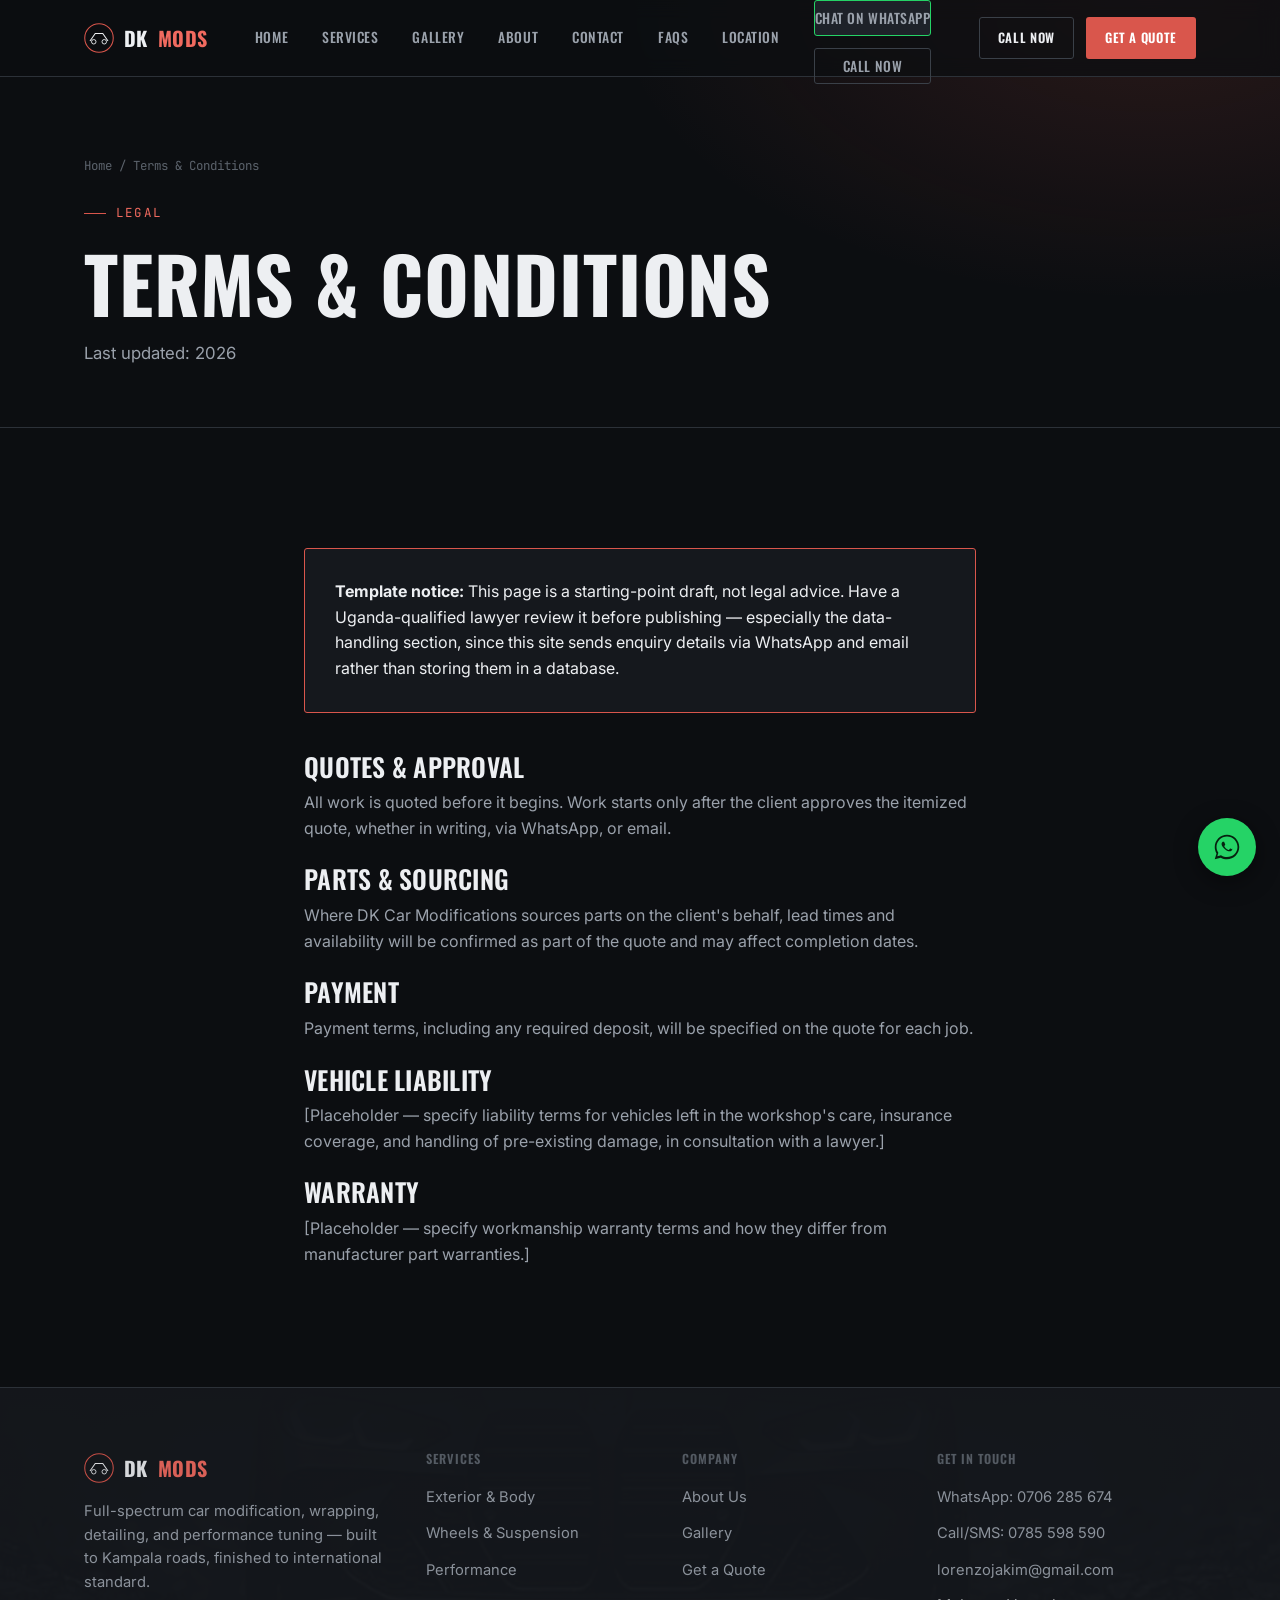
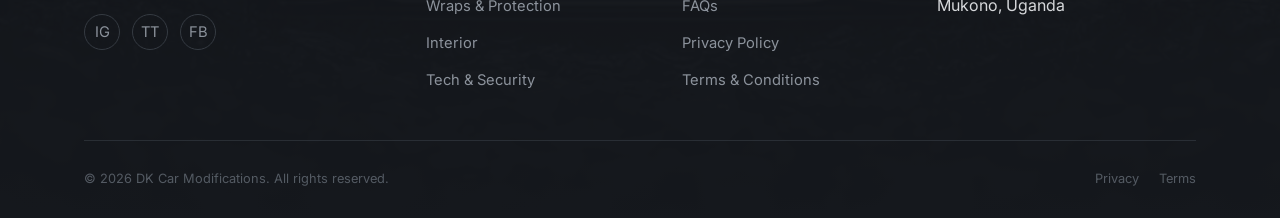
<file: terms.html>
<!DOCTYPE html>
<html lang="en">
<head>
<meta charset="UTF-8">
<meta name="viewport" content="width=device-width, initial-scale=1.0">
<title>Terms &amp; Conditions | DK Car Modifications</title>
<meta name="description" content="Terms and conditions for DK Car Modifications.">
<link rel="icon" href="data:,">
<link rel="stylesheet" href="css/style.css">
<meta name="theme-color" content="#0C0E11">
<!-- Open Graph / WhatsApp & social link previews -->
<meta property="og:type" content="website">
<meta property="og:site_name" content="DK Car Modifications">
<meta property="og:title" content="Terms & Conditions | DK Car Modifications">
<meta property="og:description" content="Terms and conditions for DK Car Modifications.">
<meta property="og:image" content="https://REPLACE-WITH-YOUR-DEPLOYED-DOMAIN/assets/img/dk-shopfront-burnout.jpg">
<meta property="og:image:width" content="1079">
<meta property="og:image:height" content="2159">
<meta property="og:url" content="https://REPLACE-WITH-YOUR-DEPLOYED-DOMAIN/terms.html">
<meta name="twitter:card" content="summary_large_image">
<meta name="twitter:title" content="Terms & Conditions | DK Car Modifications">
<meta name="twitter:description" content="Terms and conditions for DK Car Modifications.">
<meta name="twitter:image" content="https://REPLACE-WITH-YOUR-DEPLOYED-DOMAIN/assets/img/dk-shopfront-burnout.jpg">
<!-- Local business schema for SEO / Google Maps discovery -->
<script type="application/ld+json">
{
  "@context": "https://schema.org",
  "@type": "AutoRepair",
  "name": "DK Car Modifications",
  "image": "https://REPLACE-WITH-YOUR-DEPLOYED-DOMAIN/assets/img/dk-shopfront-burnout.jpg",
  "telephone": "+256785598590",
  "email": "lorenzojakim@gmail.com",
  "areaServed": ["Mukono", "Kampala", "Uganda"],
  "address": {
    "@type": "PostalAddress",
    "addressLocality": "Mukono",
    "addressRegion": "Central Region",
    "addressCountry": "UG"
  },
  "openingHoursSpecification": {
    "@type": "OpeningHoursSpecification",
    "dayOfWeek": ["Monday","Tuesday","Wednesday","Thursday","Friday","Saturday","Sunday"],
    "opens": "09:00",
    "closes": "18:00"
  },
  "priceRange": "$$"
}
</script>
</head>
<body>

<header class="site-header">
  <div class="container nav-wrap">
    <a href="index.html" class="logo" aria-label="DK Car Modifications — Home">
      <svg class="logo-mark" viewBox="0 0 40 40" fill="none" xmlns="http://www.w3.org/2000/svg" aria-hidden="true">
        <circle cx="20" cy="20" r="19" stroke="#D9564C" stroke-width="1.4"/>
        <path d="M8 24 L15 14 H25 L32 24" stroke="#EDEFF2" stroke-width="1.4" fill="none"/>
        <circle cx="13" cy="25" r="3" stroke="#EDEFF2" stroke-width="1.2"/>
        <circle cx="27" cy="25" r="3" stroke="#EDEFF2" stroke-width="1.2"/>
      </svg>
      DK <span>MODS</span>
    </a>
    <nav aria-label="Primary">
      <div class="nav-menu-bg" aria-hidden="true">
        <picture><source srcset="assets/img/dk-brand-hero-engine.webp" type="image/webp"><img src="assets/img/dk-brand-hero-engine.jpg" alt=""></picture>
      </div>
      <ul class="nav-links">
          <li class="nav-link-item"><a href="index.html"><span class="nav-link-num">01</span><span class="nav-link-text">Home<em>Start here</em></span></a></li>
          <li class="nav-link-item"><a href="services.html"><span class="nav-link-num">02</span><span class="nav-link-text">Services<em>Full catalog</em></span></a></li>
          <li class="nav-link-item"><a href="gallery.html"><span class="nav-link-num">03</span><span class="nav-link-text">Gallery<em>See the work</em></span></a></li>
          <li class="nav-link-item"><a href="about.html"><span class="nav-link-num">04</span><span class="nav-link-text">About<em>Who we are</em></span></a></li>
          <li class="nav-link-item"><a href="contact.html"><span class="nav-link-num">05</span><span class="nav-link-text">Contact<em>Get a quote</em></span></a></li>
          <li class="nav-link-item"><a href="contact.html#faq"><span class="nav-link-num">06</span><span class="nav-link-text">FAQs<em>Common questions</em></span></a></li>
          <li class="nav-link-item"><a href="about.html#location"><span class="nav-link-num">07</span><span class="nav-link-text">Location<em>Find the workshop</em></span></a></li>
          <li class="nav-cta-mobile" style="margin-top:8px; display:flex; flex-direction:column; gap:12px; width:100%;">
            <a href="#" data-wa-link data-wa-context="a service" class="btn btn-whatsapp btn-block">Chat on WhatsApp</a>
            <a href="#" data-call-link class="btn btn-outline btn-block">Call Now</a>
          </li>
      </ul>
    </nav>
    <div class="nav-cta">
      <a href="#" data-call-link class="btn btn-outline btn-sm btn-outline-desktop">Call Now</a>
      <a href="contact.html" class="btn btn-primary btn-sm">Get a Quote</a>
      <button class="nav-toggle" aria-label="Toggle menu" aria-expanded="false">
        <span></span><span></span><span></span>
      </button>
    </div>
  </div>
</header>

<main>
  <section class="page-hero">
    <div class="container">
      <div class="breadcrumb reveal"><a href="index.html">Home</a> / Terms &amp; Conditions</div>
      <span class="eyebrow reveal">Legal</span>
      <h1 class="reveal">Terms &amp; Conditions</h1>
      <p class="lead reveal">Last updated: <span data-year></span></p>
    </div>
  </section>
  <section class="section">
    <div class="container" style="max-width:800px;">

      <div class="card reveal" style="border-color:var(--accent); margin-bottom:40px;">
        <p style="color:var(--text);"><strong>Template notice:</strong> This page is a starting-point draft, not legal advice. Have a Uganda-qualified lawyer review it before publishing — especially the data-handling section, since this site sends enquiry details via WhatsApp and email rather than storing them in a database.</p>
      </div>

      <div class="reveal" style="display:flex; flex-direction:column; gap:24px;">
        <div><h3 style="margin-bottom:10px;">Quotes &amp; approval</h3><p class="text-muted">All work is quoted before it begins. Work starts only after the client approves the itemized quote, whether in writing, via WhatsApp, or email.</p></div>
        <div><h3 style="margin-bottom:10px;">Parts &amp; sourcing</h3><p class="text-muted">Where DK Car Modifications sources parts on the client's behalf, lead times and availability will be confirmed as part of the quote and may affect completion dates.</p></div>
        <div><h3 style="margin-bottom:10px;">Payment</h3><p class="text-muted">Payment terms, including any required deposit, will be specified on the quote for each job.</p></div>
        <div><h3 style="margin-bottom:10px;">Vehicle liability</h3><p class="text-muted">[Placeholder — specify liability terms for vehicles left in the workshop's care, insurance coverage, and handling of pre-existing damage, in consultation with a lawyer.]</p></div>
        <div><h3 style="margin-bottom:10px;">Warranty</h3><p class="text-muted">[Placeholder — specify workmanship warranty terms and how they differ from manufacturer part warranties.]</p></div>
      </div>
    </div>
  </section>
</main>

<footer class="site-footer">
  <div class="section-media-bg" aria-hidden="true">
    <picture><source srcset="assets/img/dk-brand-hero-sti.webp" type="image/webp"><img src="assets/img/dk-brand-hero-sti.jpg" alt="" loading="lazy"></picture>
  </div>
  <div class="container">
    <div class="footer-grid">
      <div class="footer-col footer-brand">
        <div class="logo">
          <svg class="logo-mark" viewBox="0 0 40 40" fill="none" xmlns="http://www.w3.org/2000/svg" aria-hidden="true">
            <circle cx="20" cy="20" r="19" stroke="#D9564C" stroke-width="1.4"/>
            <path d="M8 24 L15 14 H25 L32 24" stroke="#EDEFF2" stroke-width="1.4" fill="none"/>
            <circle cx="13" cy="25" r="3" stroke="#EDEFF2" stroke-width="1.2"/>
            <circle cx="27" cy="25" r="3" stroke="#EDEFF2" stroke-width="1.2"/>
          </svg>
          DK <span>MODS</span>
        </div>
        <p>Full-spectrum car modification, wrapping, detailing, and performance tuning — built to Kampala roads, finished to international standard.</p>
        <div class="footer-social">
          <a href="#" aria-label="Instagram" data-wa-link data-wa-context="your Instagram page">IG</a>
          <a href="#" aria-label="TikTok" data-wa-link data-wa-context="your TikTok page">TT</a>
          <a href="#" aria-label="Facebook" data-wa-link data-wa-context="your Facebook page">FB</a>
        </div>
      </div>
      <div class="footer-col">
        <h4>Services</h4>
        <ul>
          <li><a href="services.html#exterior">Exterior &amp; Body</a></li>
          <li><a href="services.html#wheels">Wheels &amp; Suspension</a></li>
          <li><a href="services.html#performance">Performance</a></li>
          <li><a href="services.html#wraps">Wraps &amp; Protection</a></li>
          <li><a href="services.html#interior">Interior</a></li>
          <li><a href="services.html#tech">Tech &amp; Security</a></li>
        </ul>
      </div>
      <div class="footer-col">
        <h4>Company</h4>
        <ul>
          <li><a href="about.html">About Us</a></li>
          <li><a href="gallery.html">Gallery</a></li>
          <li><a href="contact.html">Get a Quote</a></li>
          <li><a href="contact.html#faq">FAQs</a></li>
          <li><a href="privacy.html">Privacy Policy</a></li>
          <li><a href="terms.html">Terms &amp; Conditions</a></li>
        </ul>
      </div>
      <div class="footer-col">
        <h4>Get In Touch</h4>
        <ul>
          <li><a href="#" data-wa-link data-wa-context="a service">WhatsApp: <span data-wa-text></span></a></li>
          <li><a href="#" data-call-link>Call/SMS: <span data-call-text></span></a></li>
          <li><a href="#" data-email-link data-email-text></a></li>
          <li><span data-location-text></span></li>
        </ul>
      </div>
    </div>
    <div class="footer-bottom">
      <p>&copy; <span data-year></span> DK Car Modifications. All rights reserved.</p>
      <div class="footer-legal">
        <a href="privacy.html">Privacy</a>
        <a href="terms.html">Terms</a>
      </div>
    </div>
  </div>
</footer>

<a href="#" class="wa-float" data-wa-link data-wa-context="a service" aria-label="Chat on WhatsApp">
  <svg viewBox="0 0 32 32" fill="currentColor" aria-hidden="true"><path d="M16 2C8.3 2 2 8.3 2 16c0 2.6.7 5.1 2 7.3L2 30l6.9-1.8c2.1 1.2 4.6 1.8 7.1 1.8 7.7 0 14-6.3 14-14S23.7 2 16 2zm0 25.5c-2.3 0-4.5-.6-6.4-1.8l-.5-.3-4.1 1.1 1.1-4-.3-.5C4.6 20.1 4 18.1 4 16 4 9.4 9.4 4 16 4s12 5.4 12 12-5.4 11.5-12 11.5zm6.3-8.6c-.3-.2-2-1-2.3-1.1-.3-.1-.5-.2-.7.2-.2.3-.8 1.1-1 1.3-.2.2-.4.3-.7.1-.3-.2-1.4-.5-2.7-1.7-1-.9-1.7-2-1.9-2.3-.2-.3 0-.5.1-.7.2-.2.3-.4.5-.6.2-.2.2-.3.3-.6.1-.2 0-.5 0-.7-.1-.2-.7-1.7-1-2.3-.3-.6-.5-.5-.7-.5h-.6c-.2 0-.5.1-.8.3-.3.3-1 1-1 2.4s1 2.8 1.2 3c.2.2 2.1 3.2 5 4.5.7.3 1.3.5 1.7.6.7.2 1.4.2 1.9.1.6-.1 1.9-.8 2.2-1.5.3-.7.3-1.3.2-1.5-.1-.1-.3-.2-.6-.4z"/></svg>
</a>

<script src="js/main.js"></script>
</body>
</html>
</file>
<file: css/style.css>
/* ==========================================================================
   DK CAR MODIFICATIONS — DESIGN SYSTEM
   Signature: the "Panel Gap Line" — a diagonal shutline motif borrowed from
   bodywork fitment (gap-and-flush precision), used as the one consistent
   structural device across the site.
   ========================================================================== */

/* ---- Fonts ---- */
@import url('https://fonts.googleapis.com/css2?family=Oswald:wght@400;500;600;700&family=Inter:wght@400;500;600;700&family=JetBrains+Mono:wght@400;500&display=swap');

/* ---- Tokens ---- */
:root {
  /* Color: carbon-dark surfaces */
  --ink: #0C0E11;
  --surface: #15181D;
  --surface-2: #1E2229;
  --surface-3: #262B33;
  --hairline: #2C3138;
  --hairline-strong: #3A4048;

  /* Color: text */
  --text: #EDEFF2;
  --text-muted: #9AA1AB;
  --text-faint: #5C636C;

  /* Color: accents — exhaust-heat copper-red (primary), coolant blue (secondary) */
  --accent: #D9564C;
  --accent-strong: #F16A5F;
  --accent-dim: #7A342D;
  --cool: #3E7CB1;
  --cool-strong: #5A9AD1;
  --gold: #C98A3B;

  --heat-gradient: linear-gradient(100deg, var(--gold) 0%, var(--accent) 38%, #6B4FA0 68%, var(--cool) 100%);

  /* Type */
  --font-display: 'Oswald', 'Arial Narrow', sans-serif;
  --font-body: 'Inter', -apple-system, BlinkMacSystemFont, sans-serif;
  --font-mono: 'JetBrains Mono', 'Courier New', monospace;

  /* Layout */
  --max: 1240px;
  --pad: clamp(20px, 5vw, 64px);
  --radius: 3px;

  /* Motion */
  --ease: cubic-bezier(.16,.84,.44,1);
}

/* ---- Reset ---- */
* { margin: 0; padding: 0; box-sizing: border-box; }
html { scroll-behavior: smooth; }
@media (prefers-reduced-motion: reduce) {
  html { scroll-behavior: auto; }
  *, *::before, *::after { animation-duration: 0.001ms !important; animation-iteration-count: 1 !important; transition-duration: 0.001ms !important; scroll-behavior: auto !important; }
}

body {
  background: var(--ink);
  color: var(--text);
  font-family: var(--font-body);
  font-size: 16px;
  line-height: 1.6;
  -webkit-font-smoothing: antialiased;
}

img { max-width: 100%; display: block; }
a { color: inherit; text-decoration: none; }
ul { list-style: none; }
button { font: inherit; cursor: pointer; }

h1, h2, h3, h4 {
  font-family: var(--font-display);
  font-weight: 600;
  letter-spacing: 0.01em;
  line-height: 1.08;
  text-transform: uppercase;
}
h1 { font-size: clamp(2.6rem, 6vw, 5rem); font-weight: 700; }
h2 { font-size: clamp(1.9rem, 4vw, 3rem); }
h3 { font-size: clamp(1.25rem, 2.4vw, 1.6rem); }

.eyebrow {
  font-family: var(--font-mono);
  font-size: 0.78rem;
  letter-spacing: 0.18em;
  text-transform: uppercase;
  color: var(--accent-strong);
  display: inline-flex;
  align-items: center;
  gap: 10px;
}
.eyebrow::before {
  content: '';
  width: 22px; height: 1px;
  background: var(--accent);
}

.container { max-width: var(--max); margin: 0 auto; padding: 0 var(--pad); }
.section { padding: clamp(64px, 10vw, 120px) 0; position: relative; }
.section-tight { padding: clamp(40px, 6vw, 72px) 0; }

/* ---- Panel Gap Line (signature divider) ---- */
.panel-gap {
  position: relative;
  height: 44px;
  display: flex;
  align-items: center;
  overflow: hidden;
}
.panel-gap::before {
  content: '';
  position: absolute;
  left: 0; right: 0; top: 50%;
  height: 2px;
  background: var(--heat-gradient);
  transform: skewY(-1.1deg);
  opacity: 0.85;
}
.panel-gap::after {
  content: '';
  position: absolute;
  left: var(--pad);
  top: 50%;
  width: 7px; height: 7px;
  border: 1px solid var(--text);
  transform: translateY(-50%) rotate(45deg);
  background: var(--ink);
}

/* ---- Buttons ---- */
.btn {
  display: inline-flex;
  align-items: center;
  gap: 10px;
  padding: 15px 28px;
  font-family: var(--font-display);
  font-weight: 600;
  font-size: 0.92rem;
  letter-spacing: 0.05em;
  text-transform: uppercase;
  border-radius: var(--radius);
  border: 1px solid transparent;
  transition: transform 0.25s var(--ease), background 0.25s, border-color 0.25s, color 0.25s;
  white-space: nowrap;
}
.btn:active { transform: scale(0.97); }
.btn-primary { background: var(--accent); color: #fff; }
.btn-primary:hover { background: var(--accent-strong); }
.btn-outline { border-color: var(--hairline-strong); color: var(--text); }
.btn-outline:hover { border-color: var(--accent); color: var(--accent-strong); }
.btn-whatsapp { background: #1E2229; color: var(--text); border: 1px solid #25D366; }
.btn-whatsapp:hover { background: #25D366; color: #06210F; }
.btn-block { width: 100%; justify-content: center; }
.btn-sm { padding: 10px 18px; font-size: 0.8rem; }

/* ---- Header / Nav ---- */
.site-header {
  position: fixed;
  top: 0; left: 0; right: 0;
  z-index: 100;
  background: rgba(12,14,17,0.72);
  backdrop-filter: blur(10px);
  -webkit-backdrop-filter: blur(10px);
  border-bottom: 1px solid var(--hairline);
  transition: border-color 0.3s, background 0.3s;
}
.site-header.is-scrolled { background: rgba(12,14,17,0.94); }
.nav-wrap {
  display: flex;
  align-items: center;
  justify-content: space-between;
  height: 76px;
}
.logo {
  font-family: var(--font-display);
  font-size: 1.25rem;
  font-weight: 700;
  letter-spacing: 0.02em;
  text-transform: uppercase;
  display: flex;
  align-items: center;
  gap: 10px;
}
.logo-mark {
  width: 30px; height: 30px;
  flex-shrink: 0;
}
.logo span { color: var(--accent-strong); }

.nav-links {
  display: flex;
  gap: 34px;
  align-items: center;
}
.nav-links a {
  font-family: var(--font-display);
  font-size: 0.86rem;
  font-weight: 500;
  letter-spacing: 0.04em;
  text-transform: uppercase;
  color: var(--text-muted);
  position: relative;
  padding: 6px 0;
  transition: color 0.2s;
}
.nav-links a::after {
  content: '';
  position: absolute; left: 0; bottom: 0;
  width: 0; height: 2px;
  background: var(--heat-gradient);
  transition: width 0.25s var(--ease);
}
.nav-links a:hover, .nav-links a.active { color: var(--text); }
.nav-links a:hover::after, .nav-links a.active::after { width: 100%; }

.nav-cta { display: flex; align-items: center; gap: 12px; }
.nav-toggle {
  display: none;
  background: none; border: none;
  width: 34px; height: 24px;
  position: relative;
  flex-direction: column;
  justify-content: space-between;
}
.nav-toggle span {
  display: block; height: 2px; width: 100%;
  background: var(--text);
  transition: transform 0.3s, opacity 0.3s;
}
.nav-toggle.is-open span:nth-child(1) { transform: translateY(11px) rotate(45deg); }
.nav-toggle.is-open span:nth-child(2) { opacity: 0; }
.nav-toggle.is-open span:nth-child(3) { transform: translateY(-11px) rotate(-45deg); }

/* Desktop default: mobile-menu-only decoration stays fully hidden until the 900px breakpoint */
.nav-menu-bg { display: none; }
.nav-link-num,
.nav-link-text em { display: none; }

@media (max-width: 900px) {
  .nav-menu-bg {
    display: block;
    position: fixed; inset: 0; z-index: 149;
    opacity: 0; visibility: hidden;
    transition: opacity 0.4s var(--ease);
  }
  .nav-menu-bg img { width: 100%; height: 100%; object-fit: cover; animation: kenburns 40s ease-in-out infinite alternate; }
  .nav-menu-bg::after {
    content: '';
    position: absolute; inset: 0;
    background: linear-gradient(160deg, rgba(12,14,17,0.97) 0%, rgba(12,14,17,0.92) 55%, rgba(12,14,17,0.85) 100%);
  }
  .nav-links.is-open ~ .nav-menu-bg,
  .nav-menu-bg.is-open { opacity: 1; visibility: visible; }

  .nav-links {
    position: fixed;
    top: 0; left: 0; right: 0; bottom: 0;
    z-index: 150;
    background: transparent;
    display: flex;
    flex-direction: column;
    align-items: stretch;
    justify-content: flex-end;
    padding: 100px var(--pad) 48px;
    gap: 0;
    transform: translateX(100%);
    transition: transform 0.45s var(--ease);
    overflow-y: auto;
  }
  .nav-links.is-open { transform: translateX(0); }

  .nav-link-item { list-style: none; border-bottom: 1px solid var(--hairline); }
  .nav-link-item:first-child { border-top: 1px solid var(--hairline); }
  .nav-link-item a {
    display: flex; align-items: baseline; gap: 16px;
    padding: 16px 2px;
    font-family: var(--font-display);
    font-size: clamp(1.5rem, 7vw, 2.1rem);
    font-weight: 600;
    text-transform: uppercase;
    letter-spacing: 0.01em;
    color: var(--text-muted);
    opacity: 0; transform: translateY(14px);
    transition: color 0.2s, opacity 0.4s var(--ease), transform 0.4s var(--ease);
  }
  .nav-links.is-open .nav-link-item a { opacity: 1; transform: translateY(0); }
  .nav-link-item:nth-child(1) a { transition-delay: 0.06s; }
  .nav-link-item:nth-child(2) a { transition-delay: 0.11s; }
  .nav-link-item:nth-child(3) a { transition-delay: 0.16s; }
  .nav-link-item:nth-child(4) a { transition-delay: 0.21s; }
  .nav-link-item:nth-child(5) a { transition-delay: 0.26s; }
  .nav-link-item:nth-child(6) a { transition-delay: 0.31s; }
  .nav-link-item:nth-child(7) a { transition-delay: 0.36s; }
  .nav-link-num { display: inline; font-family: var(--font-mono); font-size: 0.85rem; color: var(--accent-strong); font-weight: 400; }
  .nav-link-text { display: flex; flex-direction: column; gap: 2px; }
  .nav-link-text em { display: block; font-style: normal; font-family: var(--font-mono); font-size: 0.7rem; letter-spacing: 0.06em; text-transform: none; color: var(--text-faint); }
  .nav-link-item a:hover, .nav-link-item a.active { color: var(--text); }
  .nav-link-item a.active .nav-link-num { color: var(--text); }

  .nav-cta-mobile { opacity: 0; transform: translateY(14px); transition: opacity 0.4s var(--ease) 0.34s, transform 0.4s var(--ease) 0.34s; }
  .nav-links.is-open .nav-cta-mobile { opacity: 1; transform: translateY(0); }

  .nav-cta .btn-outline-desktop { display: none; }
  .nav-toggle {
    display: flex; position: relative; z-index: 151;
    border: 1px solid var(--hairline-strong); border-radius: 8px;
    padding: 5px 7px; width: 40px; height: 32px;
  }
}
@media (max-width: 420px) {
  .nav-cta .btn-primary { display: none; }
}


/* ---- Hero ---- */
.hero {
  min-height: 100svh;
  display: flex;
  align-items: center;
  padding-top: 96px;
  position: relative;
  overflow: hidden;
  background:
    radial-gradient(1100px 700px at 82% 8%, rgba(217,86,76,0.16), transparent 60%),
    radial-gradient(900px 600px at 10% 95%, rgba(62,124,177,0.14), transparent 60%),
    var(--ink);
}
.hero::before {
  content: '';
  position: absolute; inset: -20%;
  background: linear-gradient(115deg, transparent 40%, rgba(217,86,76,0.05) 48%, rgba(255,255,255,0.04) 50%, rgba(62,124,177,0.05) 52%, transparent 60%);
  animation: heatsweep 9s ease-in-out infinite;
  pointer-events: none;
  z-index: 0;
}
@keyframes heatsweep {
  0%, 100% { transform: translateX(-12%) translateY(-4%); }
  50% { transform: translateX(12%) translateY(4%); }
}
@media (prefers-reduced-motion: reduce) {
  .hero::before { animation: none; }
}
.hero-grid {
  display: grid;
  grid-template-columns: 1.15fr 0.85fr;
  gap: 48px;
  align-items: center;
  width: 100%;
}
@media (max-width: 960px) {
  .hero-grid { grid-template-columns: 1fr; }
}
.hero-copy .eyebrow { margin-bottom: 22px; }
.hero-copy h1 { margin-bottom: 22px; }
.hero-copy p.lead {
  font-size: 1.1rem;
  color: var(--text-muted);
  max-width: 46ch;
  margin-bottom: 34px;
}
.hero-actions { display: flex; gap: 14px; flex-wrap: wrap; margin-bottom: 40px; }

.hero-stats {
  display: flex;
  gap: 34px;
  flex-wrap: wrap;
  padding-top: 28px;
  border-top: 1px solid var(--hairline);
}
.stat-num {
  font-family: var(--font-mono);
  font-size: 1.6rem;
  color: var(--text);
  display: block;
}
.stat-label {
  font-size: 0.76rem;
  color: var(--text-faint);
  text-transform: uppercase;
  letter-spacing: 0.06em;
}

/* Hero visual: generated line-art, no stock photography */
.hero-visual {
  position: relative;
  aspect-ratio: 1/1;
  display: flex;
  align-items: center;
  justify-content: center;
}
.hero-visual svg { width: 100%; height: 100%; }
.hero-ring {
  position: absolute;
  inset: 0;
  border: 1px dashed var(--hairline-strong);
  border-radius: 50%;
  animation: spin 40s linear infinite;
}
@keyframes spin { to { transform: rotate(360deg); } }

/* ---- Cards ---- */
.card {
  background: var(--surface);
  border: 1px solid var(--hairline);
  border-radius: var(--radius);
  padding: 30px;
  transition: border-color 0.25s, transform 0.25s var(--ease);
}
.card:hover { border-color: var(--hairline-strong); transform: translateY(-4px); }

.grid {
  display: grid;
  gap: 22px;
}
.grid-3 { grid-template-columns: repeat(3, 1fr); }
.grid-4 { grid-template-columns: repeat(4, 1fr); }
.grid-2 { grid-template-columns: repeat(2, 1fr); }
@media (max-width: 900px) { .grid-3, .grid-4 { grid-template-columns: repeat(2, 1fr); } }
@media (max-width: 600px) { .grid-3, .grid-4, .grid-2 { grid-template-columns: 1fr; } }

.section-head {
  display: flex;
  justify-content: space-between;
  align-items: flex-end;
  gap: 24px;
  margin-bottom: 44px;
  flex-wrap: wrap;
}
.section-head h2 { margin-top: 12px; }
.section-head p { color: var(--text-muted); max-width: 46ch; }

/* Service category card */
.service-card .icon-slot {
  width: 46px; height: 46px;
  margin-bottom: 18px;
  color: var(--accent-strong);
}
.service-card h3 { margin-bottom: 10px; }
.service-card p { color: var(--text-muted); font-size: 0.92rem; margin-bottom: 16px; }
.service-card ul { display: flex; flex-direction: column; gap: 7px; margin-bottom: 18px; }
.service-card li {
  font-size: 0.86rem;
  color: var(--text-muted);
  display: flex;
  gap: 9px;
  align-items: baseline;
}
.service-card li::before {
  content: '';
  width: 5px; height: 5px;
  background: var(--accent);
  flex-shrink: 0;
  margin-top: 5px;
}
.card-link {
  font-family: var(--font-display);
  font-size: 0.8rem;
  letter-spacing: 0.04em;
  text-transform: uppercase;
  color: var(--text);
  display: inline-flex;
  align-items: center;
  gap: 8px;
}
.card-link svg { width: 14px; height: 14px; transition: transform 0.2s; }
.card:hover .card-link svg { transform: translateX(4px); }

/* Photo placeholder — clearly marked, upload-ready */
.photo-slot {
  aspect-ratio: 4/3;
  border: 1px dashed var(--hairline-strong);
  background: var(--surface-2);
  display: flex;
  flex-direction: column;
  align-items: center;
  justify-content: center;
  gap: 10px;
  text-align: center;
  padding: 20px;
  color: var(--text-faint);
  font-family: var(--font-mono);
  font-size: 0.72rem;
  letter-spacing: 0.03em;
  border-radius: var(--radius);
}
.photo-slot svg { width: 26px; height: 26px; opacity: 0.5; }
.photo-slot b { color: var(--text-muted); font-weight: 500; }

/* Process steps */
.process-step {
  display: flex;
  gap: 22px;
  padding: 26px 0;
  border-top: 1px solid var(--hairline);
}
.process-step:last-child { border-bottom: 1px solid var(--hairline); }
.step-num {
  font-family: var(--font-mono);
  color: var(--accent-strong);
  font-size: 0.9rem;
  flex-shrink: 0;
  width: 34px;
}
.process-step h3 { margin-bottom: 6px; }
.process-step p { color: var(--text-muted); max-width: 60ch; }

/* Testimonials */
.testimonial {
  background: var(--surface);
  border: 1px solid var(--hairline);
  padding: 32px;
  border-radius: var(--radius);
  display: flex;
  flex-direction: column;
  gap: 20px;
}
.testimonial .quote { font-size: 1.02rem; color: var(--text); }
.testimonial .quote::before { content: '\201C'; color: var(--accent); }
.testimonial .quote::after { content: '\201D'; color: var(--accent); }
.t-author { display: flex; align-items: center; gap: 12px; }
.t-avatar {
  width: 42px; height: 42px; border-radius: 50%;
  background: var(--surface-3);
  border: 1px solid var(--hairline-strong);
  display: flex; align-items: center; justify-content: center;
  font-family: var(--font-display); font-size: 0.9rem; color: var(--text-muted);
}
.t-name { font-weight: 600; font-size: 0.9rem; }
.t-vehicle { font-size: 0.78rem; color: var(--text-faint); font-family: var(--font-mono); }

/* CTA band */
.cta-band {
  background: var(--surface);
  border: 1px solid var(--hairline);
  border-radius: var(--radius);
  padding: clamp(36px, 6vw, 64px);
  display: flex;
  justify-content: space-between;
  align-items: center;
  gap: 30px;
  flex-wrap: wrap;
  position: relative;
  overflow: hidden;
}
.cta-band::before {
  content: '';
  position: absolute; inset: 0 0 auto 0; height: 3px;
  background: var(--heat-gradient);
}
.cta-band h2 { margin-bottom: 8px; }
.cta-band p { color: var(--text-muted); }
.cta-actions { display: flex; gap: 14px; flex-wrap: wrap; }

/* FAQ accordion */
.faq-item { border-bottom: 1px solid var(--hairline); }
.faq-q {
  width: 100%;
  background: none; border: none; color: var(--text);
  display: flex; justify-content: space-between; align-items: center;
  padding: 22px 0;
  font-family: var(--font-display);
  font-size: 1.02rem;
  text-align: left;
  text-transform: none;
  letter-spacing: 0;
}
.faq-q .plus { font-size: 1.4rem; color: var(--accent-strong); transition: transform 0.3s var(--ease); flex-shrink: 0; margin-left: 20px; }
.faq-item.is-open .faq-q .plus { transform: rotate(45deg); }
.faq-a {
  max-height: 0;
  overflow: hidden;
  transition: max-height 0.35s var(--ease);
  color: var(--text-muted);
}
.faq-a-inner { padding-bottom: 22px; max-width: 68ch; }

/* Form */
.form-row { display: grid; grid-template-columns: 1fr 1fr; gap: 18px; }
@media (max-width: 640px) { .form-row { grid-template-columns: 1fr; } }
.field { display: flex; flex-direction: column; gap: 8px; margin-bottom: 18px; }
.field label {
  font-family: var(--font-mono);
  font-size: 0.74rem;
  letter-spacing: 0.05em;
  text-transform: uppercase;
  color: var(--text-faint);
}
.field input, .field select, .field textarea {
  background: var(--surface-2);
  border: 1px solid var(--hairline);
  border-radius: var(--radius);
  padding: 13px 14px;
  color: var(--text);
  font-family: var(--font-body);
  font-size: 0.95rem;
  transition: border-color 0.2s;
}
.field input:focus, .field select:focus, .field textarea:focus {
  outline: none;
  border-color: var(--accent);
}
.field textarea { resize: vertical; min-height: 110px; }
.field-hint { font-size: 0.78rem; color: var(--text-faint); }

/* Contact tiles */
.contact-tile {
  display: flex;
  align-items: flex-start;
  gap: 16px;
  padding: 22px;
  background: var(--surface);
  border: 1px solid var(--hairline);
  border-radius: var(--radius);
}
.contact-tile .icon-slot { width: 22px; height: 22px; color: var(--accent-strong); flex-shrink: 0; margin-top: 3px; }
.contact-tile h3 { font-size: 1rem; margin-bottom: 4px; text-transform: none; }
.contact-tile p { color: var(--text-muted); font-size: 0.92rem; }
.contact-tile a.tile-action { color: var(--accent-strong); font-size: 0.9rem; font-weight: 500; }

/* Before/After slider
   NOTE: uses clip-path (not width) to reveal the "before" layer so that when
   real photos replace the placeholder slots, the image stays true to scale
   instead of stretching/squishing as the handle is dragged. */
.ba-slider {
  position: relative;
  aspect-ratio: 16/10;
  overflow: hidden;
  border-radius: var(--radius);
  border: 1px solid var(--hairline);
  user-select: none;
  --pos: 50%;
}
.ba-slider .ba-layer {
  position: absolute; inset: 0;
  display: flex; align-items: center; justify-content: center;
}
.ba-slider .ba-after { z-index: 1; }
.ba-slider .ba-before { z-index: 2; clip-path: inset(0 calc(100% - var(--pos)) 0 0); }
.ba-slider .ba-before .photo-slot, .ba-slider .ba-after .photo-slot { width: 100%; height: 100%; border: none; border-radius: 0; }
.ba-slider .ba-before picture, .ba-slider .ba-after picture,
.ba-slider .ba-before img, .ba-slider .ba-after img { display: block; width: 100%; height: 100%; object-fit: cover; }
.ba-divider {
  position: absolute; top: 0; bottom: 0; left: var(--pos);
  width: 2px; margin-left: -1px;
  background: var(--accent);
  z-index: 3;
  pointer-events: none;
}
.ba-handle {
  position: absolute; top: 0; bottom: 0; left: var(--pos);
  width: 44px; margin-left: -22px;
  display: flex; align-items: center; justify-content: center;
  cursor: ew-resize; z-index: 4;
}
.ba-handle-btn {
  width: 40px; height: 40px; border-radius: 50%;
  background: var(--accent); color: #fff;
  display: flex; align-items: center; justify-content: center;
  box-shadow: 0 4px 18px rgba(0,0,0,0.4);
}
.ba-tag { position: absolute; top: 14px; z-index: 4; font-family: var(--font-mono); font-size: 0.7rem; letter-spacing: 0.06em; text-transform: uppercase; background: rgba(12,14,17,0.75); padding: 5px 10px; border: 1px solid var(--hairline-strong); }
.ba-tag.before-tag { left: 14px; }
.ba-tag.after-tag { right: 14px; }

/* Gallery filter */
.filter-bar { display: flex; gap: 10px; flex-wrap: wrap; margin-bottom: 36px; }
.filter-chip {
  padding: 9px 18px;
  border: 1px solid var(--hairline-strong);
  border-radius: 999px;
  font-family: var(--font-mono);
  font-size: 0.78rem;
  color: var(--text-muted);
  background: transparent;
  transition: all 0.2s;
}
.filter-chip.active, .filter-chip:hover { border-color: var(--accent); color: var(--text); background: rgba(217,86,76,0.1); }

/* Footer */
.site-footer { background: var(--surface); border-top: 1px solid var(--hairline); padding: 64px 0 28px; }
.footer-grid {
  display: grid;
  grid-template-columns: 1.4fr 1fr 1fr 1.2fr;
  gap: 40px;
  margin-bottom: 48px;
}
@media (max-width: 900px) { .footer-grid { grid-template-columns: 1fr 1fr; } }
@media (max-width: 560px) { .footer-grid { grid-template-columns: 1fr; } }
.footer-col h4 {
  font-size: 0.78rem;
  letter-spacing: 0.08em;
  color: var(--text-faint);
  margin-bottom: 18px;
  text-transform: uppercase;
}
.footer-col ul { display: flex; flex-direction: column; gap: 11px; }
.footer-col a, .footer-col p { color: var(--text-muted); font-size: 0.92rem; }
.footer-col a:hover { color: var(--accent-strong); }
.footer-brand p { color: var(--text-muted); max-width: 34ch; margin: 16px 0 20px; font-size: 0.92rem; }
.footer-social { display: flex; gap: 12px; }
.footer-social a {
  width: 36px; height: 36px;
  border: 1px solid var(--hairline-strong);
  display: flex; align-items: center; justify-content: center;
  border-radius: 50%;
  transition: border-color 0.2s, color 0.2s;
}
.footer-social a:hover { border-color: var(--accent); color: var(--accent-strong); }
.footer-bottom {
  display: flex;
  justify-content: space-between;
  align-items: center;
  padding-top: 28px;
  border-top: 1px solid var(--hairline);
  flex-wrap: wrap;
  gap: 14px;
}
.footer-bottom p { color: var(--text-faint); font-size: 0.8rem; }
.footer-legal { display: flex; gap: 20px; }
.footer-legal a { color: var(--text-faint); font-size: 0.8rem; }
.footer-legal a:hover { color: var(--text-muted); }

/* Floating WhatsApp button */
.wa-float {
  position: fixed;
  bottom: 24px; right: 24px;
  z-index: 90;
  width: 58px; height: 58px;
  border-radius: 50%;
  background: #25D366;
  display: flex; align-items: center; justify-content: center;
  box-shadow: 0 6px 24px rgba(0,0,0,0.45);
  transition: transform 0.25s var(--ease);
  color: #06210F;
}
.wa-float:hover { transform: scale(1.08); }
.wa-float svg { width: 28px; height: 28px; }

/* ---- Looping video component (hero + showcase) ----
   <video> plays muted/autoplay/loop/playsinline with a poster + CSS gradient
   fallback so the layout looks intentional even before real footage exists.
   Drop a real .mp4 into assets/video/ and update the <source src> — no other
   changes needed. */
.video-bg {
  position: absolute; inset: 0;
  overflow: hidden;
  z-index: 0;
}
.video-bg video {
  width: 100%; height: 100%;
  object-fit: cover;
  opacity: 0.34;
}
.video-bg::after {
  content: '';
  position: absolute; inset: 0;
  background: linear-gradient(180deg, rgba(12,14,17,0.55) 0%, rgba(12,14,17,0.85) 100%);
}
.video-showcase {
  position: relative;
  aspect-ratio: 21/9;
  border-radius: var(--radius);
  overflow: hidden;
  border: 1px solid var(--hairline);
  background: var(--surface-2);
}
.video-showcase video {
  width: 100%; height: 100%;
  object-fit: cover;
  display: block;
}
.video-showcase .video-fallback {
  position: absolute; inset: 0;
  display: flex; flex-direction: column;
  align-items: center; justify-content: center;
  gap: 12px;
  color: var(--text-faint);
  font-family: var(--font-mono);
  font-size: 0.76rem;
  text-align: center;
  padding: 20px;
  background:
    radial-gradient(700px 400px at 30% 20%, rgba(217,86,76,0.12), transparent 60%),
    radial-gradient(700px 400px at 80% 80%, rgba(62,124,177,0.1), transparent 60%),
    var(--surface-2);
}
.video-showcase .video-fallback svg { width: 34px; height: 34px; opacity: 0.5; }
.video-showcase .video-fallback b { color: var(--text-muted); font-weight: 500; }
.video-caption { display: flex; justify-content: space-between; align-items: center; margin-top: 16px; flex-wrap: wrap; gap: 10px; }
.video-caption p { color: var(--text-faint); font-size: 0.82rem; font-family: var(--font-mono); }

/* Page hero (interior pages) */
.page-hero {
  padding: 156px 0 60px;
  background:
    radial-gradient(900px 500px at 90% 0%, rgba(217,86,76,0.14), transparent 60%),
    var(--ink);
  border-bottom: 1px solid var(--hairline);
}
.page-hero .eyebrow { margin-bottom: 18px; }
.page-hero p.lead { color: var(--text-muted); max-width: 60ch; margin-top: 16px; font-size: 1.05rem; }
.breadcrumb { font-family: var(--font-mono); font-size: 0.78rem; color: var(--text-faint); margin-bottom: 20px; }
.breadcrumb a:hover { color: var(--accent-strong); }

/* Reveal on scroll */
.reveal { opacity: 0; transform: translateY(24px); transition: opacity 0.7s var(--ease), transform 0.7s var(--ease); }
.reveal.is-visible { opacity: 1; transform: translateY(0); }

/* Utility */
.text-muted { color: var(--text-muted); }
.mt-40 { margin-top: 40px; }
.center { text-align: center; margin-left: auto; margin-right: auto; }
.visually-hidden { position: absolute; width: 1px; height: 1px; overflow: hidden; clip: rect(0,0,0,0); }

/* Focus visibility (accessibility) */
a:focus-visible, button:focus-visible, input:focus-visible, textarea:focus-visible, select:focus-visible {
  outline: 2px solid var(--accent-strong);
  outline-offset: 3px;
}

/* ==========================================================================
   CINEMATIC LAYER — Ken Burns motion, full-bleed bands, lightbox
   Added when real project photography replaced placeholder slots.
   All motion respects prefers-reduced-motion via the global rule above.
   ========================================================================== */

/* ---- Ken Burns media: slow zoom/drift loop on any real photo ---- */
.kb-media {
  position: relative;
  overflow: hidden;
  background: var(--surface-2);
}
.kb-media picture,
.kb-media img {
  position: absolute;
  inset: 0;
  width: 100%;
  height: 100%;
  object-fit: cover;
  display: block;
  animation: kenburns 26s ease-in-out infinite alternate;
  will-change: transform;
}
.kb-media.kb-slow img { animation-duration: 38s; }
.kb-media.kb-alt img { animation-name: kenburns-alt; animation-duration: 30s; }
@keyframes kenburns {
  0%   { transform: scale(1.06) translate(0, 0); }
  100% { transform: scale(1.16) translate(-1.6%, -1.2%); }
}
@keyframes kenburns-alt {
  0%   { transform: scale(1.14) translate(-1.4%, 0.8%); }
  100% { transform: scale(1.04) translate(0.6%, -0.6%); }
}

/* ---- Hero visual: real photo replaces line-art placeholder ---- */
.hero-visual {
  border-radius: var(--radius);
  border: 1px solid var(--hairline-strong);
  box-shadow: 0 30px 70px -20px rgba(0,0,0,0.6);
}
.hero-visual .kb-media { position: absolute; inset: 0; border-radius: inherit; }
.hero-visual .kb-media::after {
  content: '';
  position: absolute; inset: 0;
  background: linear-gradient(200deg, transparent 45%, rgba(12,14,17,0.55) 100%);
  z-index: 1;
}
.hero-visual .hero-ring { z-index: 2; inset: 10px; opacity: 0.55; }
.hero-visual .hero-visual-tag {
  position: absolute; left: 16px; bottom: 16px; z-index: 3;
  font-family: var(--font-mono); font-size: 0.68rem; letter-spacing: 0.08em;
  text-transform: uppercase; color: var(--text-muted);
  background: rgba(12,14,17,0.72); border: 1px solid var(--hairline-strong);
  padding: 6px 10px; border-radius: 999px;
}

/* ---- Cinematic band: full-bleed image section with scene-label overlay ---- */
.cine-band {
  position: relative;
  min-height: 64vh;
  display: flex;
  align-items: flex-end;
  overflow: hidden;
  isolation: isolate;
}
.cine-band .kb-media { position: absolute; inset: 0; z-index: 0; }
.cine-band::before {
  content: '';
  position: absolute; inset: 0; z-index: 1;
  background:
    linear-gradient(0deg, rgba(12,14,17,0.96) 0%, rgba(12,14,17,0.55) 42%, rgba(12,14,17,0.35) 100%),
    linear-gradient(100deg, rgba(12,14,17,0.35) 0%, transparent 55%);
}
.cine-band-content {
  position: relative; z-index: 2;
  width: 100%;
  padding: clamp(48px, 9vw, 96px) 0 clamp(40px, 6vw, 64px);
}
.scene-label {
  font-family: var(--font-mono);
  font-size: 0.72rem;
  letter-spacing: 0.14em;
  text-transform: uppercase;
  color: var(--accent-strong);
  display: inline-flex;
  align-items: center;
  gap: 10px;
  margin-bottom: 18px;
  border: 1px solid var(--hairline-strong);
  padding: 7px 14px;
  border-radius: 999px;
  background: rgba(12,14,17,0.55);
  backdrop-filter: blur(6px);
}
.scene-label::before { content: '\25CF'; color: var(--accent); font-size: 0.6em; animation: pulse-rec 1.8s ease-in-out infinite; }
@keyframes pulse-rec { 0%,100% { opacity: 1; } 50% { opacity: 0.25; } }
.cine-band h2 { max-width: 18ch; margin-bottom: 16px; }
.cine-band p.lead { color: rgba(237,239,242,0.86); max-width: 52ch; margin-bottom: 28px; font-size: 1.05rem; }
.cine-band .cine-actions { display: flex; gap: 14px; flex-wrap: wrap; }
.cine-band-note {
  position: relative; z-index: 2;
  font-family: var(--font-mono); font-size: 0.72rem; color: var(--text-faint);
  margin-top: 22px; max-width: 60ch;
}

/* Page-hero atmosphere wash (interior pages) */
.page-hero { position: relative; overflow: hidden; isolation: isolate; }
.page-hero .kb-media { position: absolute; inset: 0; z-index: 0; opacity: 0.4; }
.page-hero .kb-media::after {
  content: '';
  position: absolute; inset: 0;
  background: linear-gradient(180deg, rgba(12,14,17,0.55) 0%, rgba(12,14,17,0.96) 88%), var(--ink);
  mix-blend-mode: normal;
}
.page-hero > .container { position: relative; z-index: 1; }

/* ---- Real-photo card treatment (replaces .photo-slot when populated) ---- */
.photo-card { position: relative; overflow: hidden; }
.photo-card .kb-media { position: absolute; inset: 0; }
.photo-card-caption {
  position: absolute; left: 0; right: 0; bottom: 0; z-index: 2;
  padding: 16px 18px;
  background: linear-gradient(0deg, rgba(12,14,17,0.92) 0%, transparent 100%);
}
.photo-card-caption b { display: block; font-size: 0.86rem; color: var(--text); font-family: var(--font-display); text-transform: uppercase; letter-spacing: 0.02em; }
.photo-card-caption span { font-size: 0.74rem; color: var(--text-faint); font-family: var(--font-mono); }
.photo-card[data-lightbox] { cursor: zoom-in; }
.photo-card .zoom-hint {
  position: absolute; top: 12px; right: 12px; z-index: 2;
  width: 32px; height: 32px; border-radius: 50%;
  background: rgba(12,14,17,0.6); border: 1px solid var(--hairline-strong);
  display: flex; align-items: center; justify-content: center;
  opacity: 0; transform: scale(0.85);
  transition: opacity 0.2s, transform 0.2s;
}
.photo-card:hover .zoom-hint { opacity: 1; transform: scale(1); }
.photo-card .zoom-hint svg { width: 15px; height: 15px; color: var(--text); }

/* Studio-art badge — distinguishes brand/concept renders from completed client jobs */
.badge-concept {
  position: absolute; top: 12px; left: 12px; z-index: 2;
  font-family: var(--font-mono); font-size: 0.64rem; letter-spacing: 0.07em;
  text-transform: uppercase; color: var(--text);
  background: rgba(12,14,17,0.72); border: 1px solid var(--hairline-strong);
  padding: 5px 9px; border-radius: 999px;
}

/* ---- Lightbox ---- */
.lightbox {
  position: fixed; inset: 0; z-index: 200;
  background: rgba(6,7,9,0.94);
  display: flex; align-items: center; justify-content: center;
  padding: 40px;
  opacity: 0; pointer-events: none;
  transition: opacity 0.3s var(--ease);
}
.lightbox.is-open { opacity: 1; pointer-events: auto; }
.lightbox img { max-width: min(1100px, 92vw); max-height: 84vh; border-radius: var(--radius); box-shadow: 0 30px 80px rgba(0,0,0,0.6); }
.lightbox-caption { position: absolute; left: 0; right: 0; bottom: 24px; text-align: center; color: var(--text-muted); font-family: var(--font-mono); font-size: 0.78rem; }
.lightbox-close {
  position: absolute; top: 22px; right: 26px;
  width: 44px; height: 44px; border-radius: 50%;
  background: var(--surface); border: 1px solid var(--hairline-strong);
  display: flex; align-items: center; justify-content: center;
  color: var(--text);
}
.lightbox-close svg { width: 18px; height: 18px; }

@media (max-width: 700px) {
  .cine-band { min-height: 52vh; }
}

/* Video showcase — blurred still backdrop so the "add video" state feels intentional, not empty */
.video-showcase .video-backdrop { position: absolute; inset: 0; z-index: 0; }
.video-showcase .video-backdrop img { width: 100%; height: 100%; object-fit: cover; filter: blur(18px) brightness(0.55) saturate(1.1); transform: scale(1.15); }
.video-showcase .video-fallback { z-index: 1; background: rgba(12,14,17,0.5); backdrop-filter: blur(2px); }

/* ==========================================================================
   AMBIENT DEPTH LAYER — every section carries real imagery, nothing reads
   as unfinished. Reusable low-opacity Ken Burns wash for otherwise-flat
   sections, plus a tasteful ember-spark canvas for hero-adjacent moments.
   ========================================================================== */

.section-media { position: relative; isolation: isolate; overflow: hidden; }
.section-media-bg {
  position: absolute; inset: 0; z-index: 0;
  opacity: 0.16;
}
.section-media-bg img { width: 100%; height: 100%; object-fit: cover; animation: kenburns 34s ease-in-out infinite alternate; }
.section-media-bg::after {
  content: '';
  position: absolute; inset: 0;
  background: linear-gradient(180deg, var(--ink) 0%, rgba(12,14,17,0.55) 30%, rgba(12,14,17,0.55) 70%, var(--ink) 100%);
}
.section-media > .container { position: relative; z-index: 1; }
.section-media-bg.bg-strong { opacity: 0.28; }
.section-media-bg.bg-right img { object-position: right center; }
.section-media-bg.bg-left img { object-position: left center; }

/* Footer atmosphere — subtle, so the site never fades to a flat dead-end */
footer.site-footer { position: relative; isolation: isolate; overflow: hidden; }
footer.site-footer .section-media-bg { opacity: 0.1; }
footer.site-footer .section-media-bg::after { background: linear-gradient(180deg, var(--ink) 0%, rgba(12,14,17,0.7) 40%, var(--surface) 100%); }

/* Ember canvas — small drifting sparks over hero / cine-band moments only */
#emberCanvas { position: absolute; inset: 0; z-index: 1; pointer-events: none; mix-blend-mode: screen; opacity: 0.75; }

/* Category-tinted media washes on Services (reusing shared assets, distinct crops/tints per section) */
.svc-media-wrap { position: relative; }
.svc-media-wrap .section-media-bg { opacity: 0.14; }

@media (prefers-reduced-motion: reduce) {
  #emberCanvas { display: none; }
}
</file>
